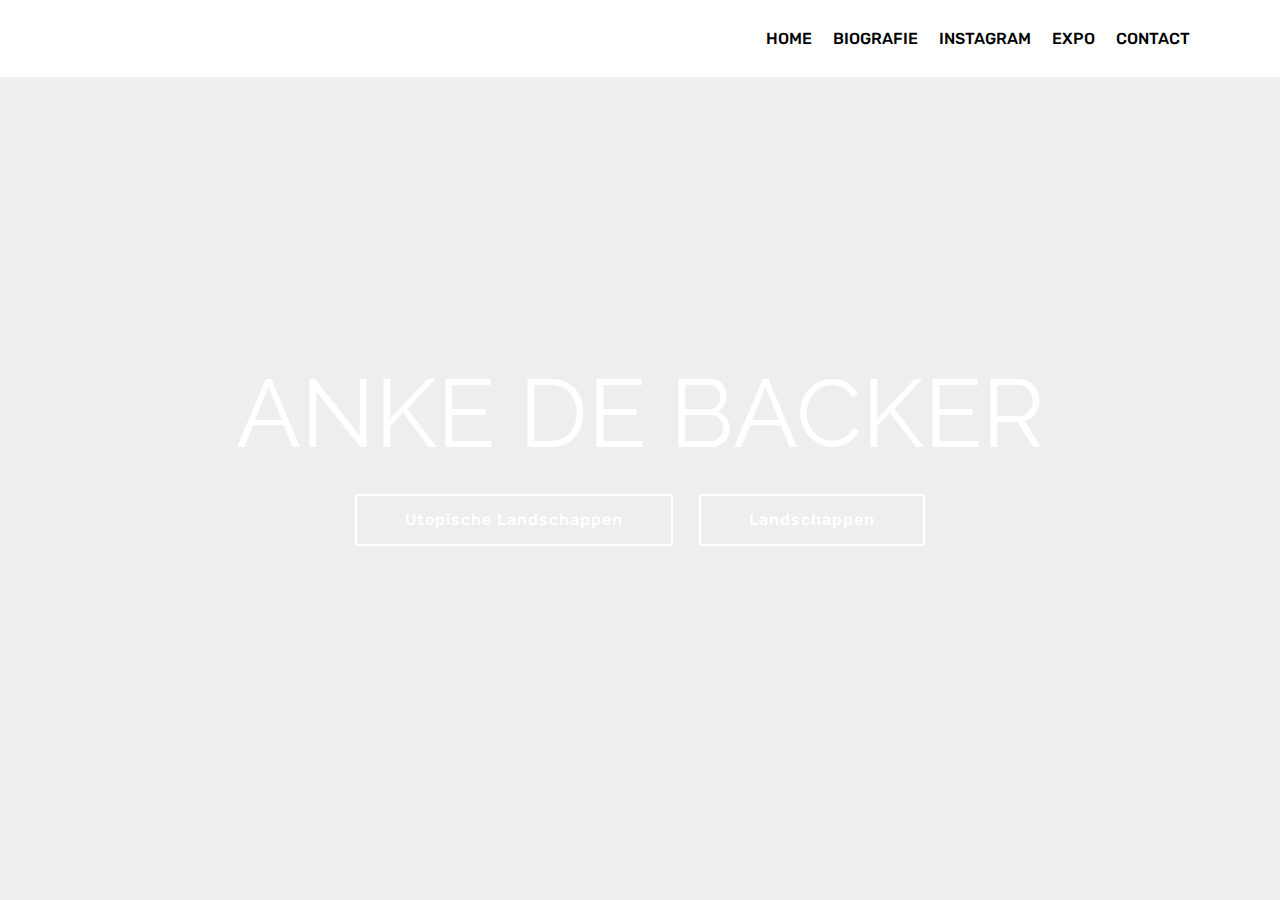
<file: index.html>
<!DOCTYPE html>
<html  >
<head>
  <!-- Site made with Mobirise Website Builder v4.9.7, https://mobirise.com -->
  <meta charset="UTF-8">
  <meta http-equiv="X-UA-Compatible" content="IE=edge">
  <meta name="generator" content="Mobirise v4.9.7, mobirise.com">
  <meta name="viewport" content="width=device-width, initial-scale=1, minimum-scale=1">
  <link rel="shortcut icon" href="assets/images/logo2.png" type="image/x-icon">
  <meta name="description" content="">
  
  <title>Home</title>
  <link rel="stylesheet" href="assets/web/assets/mobirise-icons/mobirise-icons.css">
  <link rel="stylesheet" href="assets/tether/tether.min.css">
  <link rel="stylesheet" href="assets/bootstrap/css/bootstrap.min.css">
  <link rel="stylesheet" href="assets/bootstrap/css/bootstrap-grid.min.css">
  <link rel="stylesheet" href="assets/bootstrap/css/bootstrap-reboot.min.css">
  <link rel="stylesheet" href="assets/dropdown/css/style.css">
  <link rel="stylesheet" href="assets/theme/css/style.css">
  <link rel="stylesheet" href="assets/mobirise/css/mbr-additional.css" type="text/css">
  
  
  
</head>
<body>
  <section class="menu cid-r7dL0N2SV4" once="menu" id="menu1-d">

    

    <nav class="navbar navbar-expand beta-menu navbar-dropdown align-items-center navbar-fixed-top navbar-toggleable-sm">
        <button class="navbar-toggler navbar-toggler-right" type="button" data-toggle="collapse" data-target="#navbarSupportedContent" aria-controls="navbarSupportedContent" aria-expanded="false" aria-label="Toggle navigation">
            <div class="hamburger">
                <span></span>
                <span></span>
                <span></span>
                <span></span>
            </div>
        </button>
        <div class="menu-logo">
            <div class="navbar-brand">
                
                
            </div>
        </div>
        <div class="collapse navbar-collapse" id="navbarSupportedContent">
            <ul class="navbar-nav nav-dropdown nav-right navbar-nav-top-padding" data-app-modern-menu="true"><li class="nav-item">
                    <a class="nav-link link text-black display-4" href="index.html">HOME</a>
                </li><li class="nav-item">
                    <a class="nav-link link text-black display-4" href="page3.html">BIOGRAFIE</a>
                </li><li class="nav-item"><a class="nav-link link text-black display-4" href="page5.html">INSTAGRAM</a></li><li class="nav-item"><a class="nav-link link text-black display-4" href="page7.html">EXPO</a></li><li class="nav-item"><a class="nav-link link text-black display-4" href="page4.html">CONTACT</a></li></ul>
            
        </div>
    </nav>
</section>

<section class="engine"><a href="https://mobirise.info/n">simple site templates</a></section><section class="header8 cid-r7dKYGfthW mbr-fullscreen" data-bg-video="https://www.youtube.com/embed/RB9sBv_3J9g?rel=0&amp;showinfo=0&amp;autoplay=0&amp;loop=0" id="header8-c">

    

    <div class="mbr-overlay" style="opacity: 0; background-color: rgb(0, 0, 0);">
    </div>

    <div class="container align-center">
        <div class="row justify-content-md-center">
            <div class="mbr-white col-md-10">
                <h1 class="mbr-section-title align-center py-2 mbr-bold mbr-fonts-style display-1"><span style="font-weight: normal;">
                        ANKE DE BACKER</span></h1>
                
                
                
                <div class="mbr-section-btn text-center"><a class="btn btn-md btn-white-outline display-4" href="page.html">Utopische Landschappen</a>  <a class="btn btn-md btn-white-outline display-4" href="page6.html">Landschappen</a></div>
            </div>
        </div>
    </div>
    
</section>


  <script src="assets/web/assets/jquery/jquery.min.js"></script>
  <script src="assets/popper/popper.min.js"></script>
  <script src="assets/tether/tether.min.js"></script>
  <script src="assets/bootstrap/js/bootstrap.min.js"></script>
  <script src="assets/smoothscroll/smooth-scroll.js"></script>
  <script src="assets/touchswipe/jquery.touch-swipe.min.js"></script>
  <script src="assets/playervimeo/vimeo_player.js"></script>
  <script src="assets/ytplayer/jquery.mb.ytplayer.min.js"></script>
  <script src="assets/vimeoplayer/jquery.mb.vimeo_player.js"></script>
  <script src="assets/dropdown/js/script.min.js"></script>
  <script src="assets/theme/js/script.js"></script>
  
  
</body>
</html>
</file>
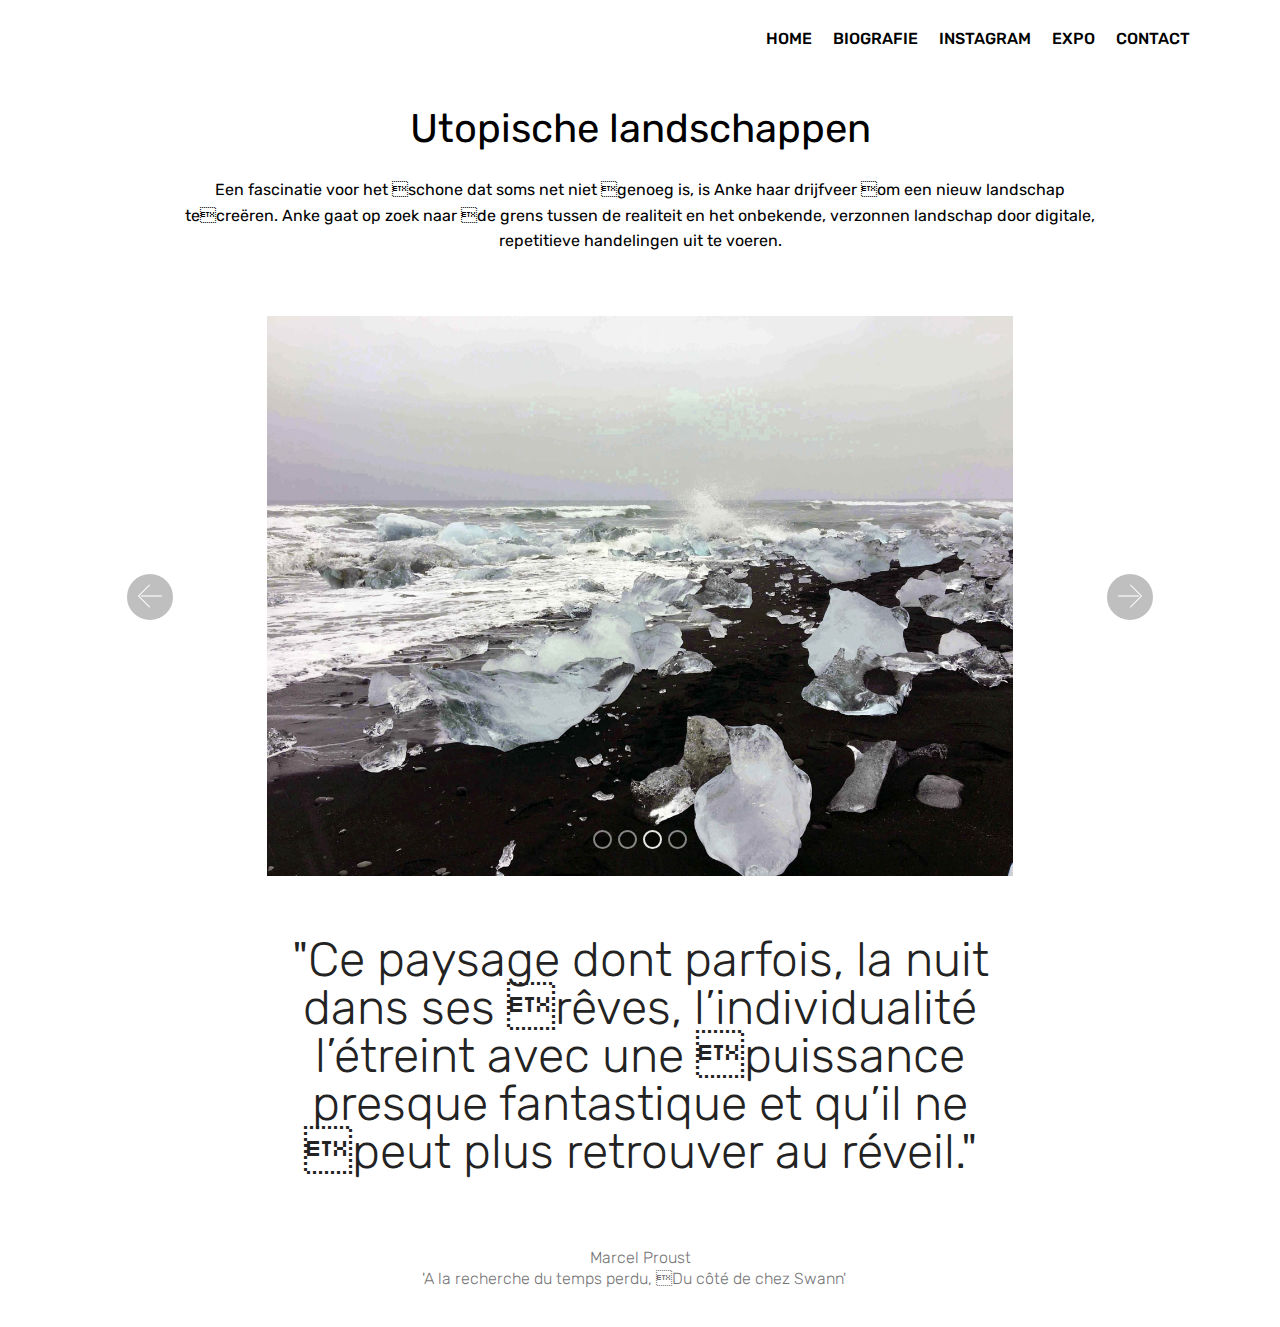
<file: page.html>
<!DOCTYPE html>
<html  >
<head>
  <!-- Site made with Mobirise Website Builder v4.9.7, https://mobirise.com -->
  <meta charset="UTF-8">
  <meta http-equiv="X-UA-Compatible" content="IE=edge">
  <meta name="generator" content="Mobirise v4.9.7, mobirise.com">
  <meta name="viewport" content="width=device-width, initial-scale=1, minimum-scale=1">
  <link rel="shortcut icon" href="assets/images/logo2.png" type="image/x-icon">
  <meta name="description" content="pixel foto's">
  
  <title>utopische landschappen</title>
  <link rel="stylesheet" href="assets/web/assets/mobirise-icons/mobirise-icons.css">
  <link rel="stylesheet" href="assets/tether/tether.min.css">
  <link rel="stylesheet" href="assets/bootstrap/css/bootstrap.min.css">
  <link rel="stylesheet" href="assets/bootstrap/css/bootstrap-grid.min.css">
  <link rel="stylesheet" href="assets/bootstrap/css/bootstrap-reboot.min.css">
  <link rel="stylesheet" href="assets/dropdown/css/style.css">
  <link rel="stylesheet" href="assets/theme/css/style.css">
  <link rel="stylesheet" href="assets/mobirise/css/mbr-additional.css" type="text/css">
  
  
  
</head>
<body>
  <section class="menu cid-r8wgUMLGff" once="menu" id="menu1-n">

    

    <nav class="navbar navbar-expand beta-menu navbar-dropdown align-items-center navbar-fixed-top navbar-toggleable-sm">
        <button class="navbar-toggler navbar-toggler-right" type="button" data-toggle="collapse" data-target="#navbarSupportedContent" aria-controls="navbarSupportedContent" aria-expanded="false" aria-label="Toggle navigation">
            <div class="hamburger">
                <span></span>
                <span></span>
                <span></span>
                <span></span>
            </div>
        </button>
        <div class="menu-logo">
            <div class="navbar-brand">
                
                
            </div>
        </div>
        <div class="collapse navbar-collapse" id="navbarSupportedContent">
            <ul class="navbar-nav nav-dropdown nav-right navbar-nav-top-padding" data-app-modern-menu="true"><li class="nav-item">
                    <a class="nav-link link text-black display-4" href="index.html">HOME</a>
                </li><li class="nav-item">
                    <a class="nav-link link text-black display-4" href="page3.html">BIOGRAFIE</a>
                </li><li class="nav-item"><a class="nav-link link text-black display-4" href="page5.html">INSTAGRAM</a></li><li class="nav-item"><a class="nav-link link text-black display-4" href="page7.html">EXPO</a></li><li class="nav-item"><a class="nav-link link text-black display-4" href="page4.html">CONTACT</a></li></ul>
            
        </div>
    </nav>
</section>

<section class="engine"><a href="https://mobirise.info/e">how to make your own website</a></section><section class="header1 cid-r7dJaX3gUi" id="header1-b">

    

    

    <div class="container">
        <div class="row justify-content-md-center">
            <div class="mbr-white col-md-10">
                <h1 class="mbr-section-title align-center mbr-bold pb-3 mbr-fonts-style display-5"><span style="font-weight: normal;">Utopische landschappen</span></h1>
                
                <p class="mbr-text align-center pb-3 mbr-fonts-style display-7">Een fascinatie voor het schone dat soms net niet genoeg is, is Anke haar drijfveer om een nieuw landschap tecreëren. 

Anke gaat op zoek naar de grens tussen de realiteit
en het onbekende, 
verzonnen landschap door 
digitale, repetitieve 
handelingen uit te voeren.<br></p>
                
            </div>
        </div>
    </div>

</section>

<section class="carousel slide cid-riqgNCmRHP" data-interval="false" id="slider2-11">

    
    <div class="container content-slider">
        <div class="content-slider-wrap">
            <div><div class="mbr-slider slide carousel" data-pause="true" data-keyboard="false" data-ride="carousel" data-interval="5000"><ol class="carousel-indicators"><li data-app-prevent-settings="" data-target="#slider2-11" data-slide-to="0"></li><li data-app-prevent-settings="" data-target="#slider2-11" data-slide-to="1"></li><li data-app-prevent-settings="" data-target="#slider2-11" class=" active" data-slide-to="2"></li><li data-app-prevent-settings="" data-target="#slider2-11" data-slide-to="3"></li></ol><div class="carousel-inner" role="listbox"><div class="carousel-item slider-fullscreen-image" data-bg-video-slide="false" style="background-image: url(assets/images/landschappen-3-van-6.jpg);"><div class="container container-slide"><div class="image_wrapper"><img src="assets/images/landschappen-3-van-6.jpg"><div class="carousel-caption justify-content-center"><div class="col-10 align-center"></div></div></div></div></div><div class="carousel-item slider-fullscreen-image" data-bg-video-slide="false" style="background-image: url(assets/images/landschappen-5-van-6.jpg);"><div class="container container-slide"><div class="image_wrapper"><img src="assets/images/landschappen-5-van-6.jpg"><div class="carousel-caption justify-content-center"><div class="col-10 align-center"></div></div></div></div></div><div class="carousel-item slider-fullscreen-image active" data-bg-video-slide="false" style="background-image: url(assets/images/landschappen-2-van-6.jpg);"><div class="container container-slide"><div class="image_wrapper"><img src="assets/images/landschappen-2-van-6.jpg"><div class="carousel-caption justify-content-center"><div class="col-10 align-center"></div></div></div></div></div><div class="carousel-item slider-fullscreen-image" data-bg-video-slide="false" style="background-image: url(assets/images/landschappen-1-van-6.jpg);"><div class="container container-slide"><div class="image_wrapper"><div class="mbr-overlay" style="opacity: 0;"></div><img src="assets/images/landschappen-1-van-6.jpg"><div class="carousel-caption justify-content-center"><div class="col-10 align-center"></div></div></div></div></div></div><a data-app-prevent-settings="" class="carousel-control carousel-control-prev" role="button" data-slide="prev" href="#slider2-11"><span aria-hidden="true" class="mbri-left mbr-iconfont"></span><span class="sr-only">Previous</span></a><a data-app-prevent-settings="" class="carousel-control carousel-control-next" role="button" data-slide="next" href="#slider2-11"><span aria-hidden="true" class="mbri-right mbr-iconfont"></span><span class="sr-only">Next</span></a></div></div> 
        </div>
    </div>
</section>

<section class="mbr-section content4 cid-riqi1bUiJd" id="content4-12">

    

    <div class="container">
        <div class="media-container-row">
            <div class="title col-12 col-md-8">
                <h2 class="align-center pb-3 mbr-fonts-style display-2">"Ce paysage dont parfois, la nuit dans ses rêves, l’individualité l’étreint avec une puissance presque fantastique et qu’il ne peut plus retrouver au réveil."<br><br></h2>
                <h3 class="mbr-section-subtitle align-center mbr-light mbr-fonts-style display-4">Marcel Proust<br> 'A la recherche du temps perdu, Du côté de chez Swann' &nbsp;&nbsp;</h3>
                
            </div>
        </div>
    </div>
</section>


  <script src="assets/web/assets/jquery/jquery.min.js"></script>
  <script src="assets/popper/popper.min.js"></script>
  <script src="assets/tether/tether.min.js"></script>
  <script src="assets/bootstrap/js/bootstrap.min.js"></script>
  <script src="assets/smoothscroll/smooth-scroll.js"></script>
  <script src="assets/ytplayer/jquery.mb.ytplayer.min.js"></script>
  <script src="assets/touchswipe/jquery.touch-swipe.min.js"></script>
  <script src="assets/dropdown/js/script.min.js"></script>
  <script src="assets/bootstrapcarouselswipe/bootstrap-carousel-swipe.js"></script>
  <script src="assets/vimeoplayer/jquery.mb.vimeo_player.js"></script>
  <script src="assets/theme/js/script.js"></script>
  <script src="assets/slidervideo/script.js"></script>
  
  
</body>
</html>
</file>
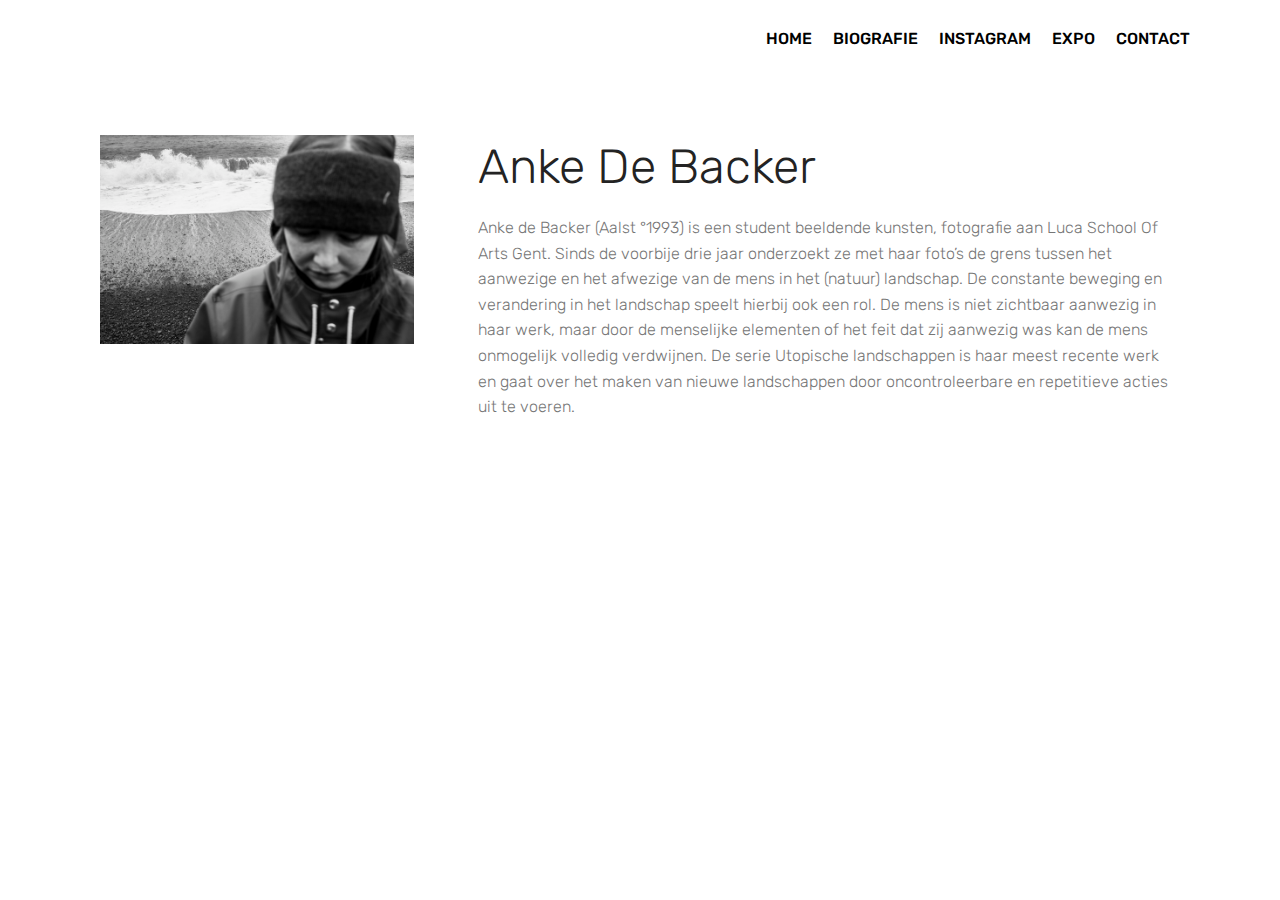
<file: page3.html>
<!DOCTYPE html>
<html  >
<head>
  <!-- Site made with Mobirise Website Builder v4.9.7, https://mobirise.com -->
  <meta charset="UTF-8">
  <meta http-equiv="X-UA-Compatible" content="IE=edge">
  <meta name="generator" content="Mobirise v4.9.7, mobirise.com">
  <meta name="viewport" content="width=device-width, initial-scale=1, minimum-scale=1">
  <link rel="shortcut icon" href="assets/images/logo2.png" type="image/x-icon">
  <meta name="description" content="Website Builder Description">
  
  <title>biografie</title>
  <link rel="stylesheet" href="assets/web/assets/mobirise-icons/mobirise-icons.css">
  <link rel="stylesheet" href="assets/tether/tether.min.css">
  <link rel="stylesheet" href="assets/bootstrap/css/bootstrap.min.css">
  <link rel="stylesheet" href="assets/bootstrap/css/bootstrap-grid.min.css">
  <link rel="stylesheet" href="assets/bootstrap/css/bootstrap-reboot.min.css">
  <link rel="stylesheet" href="assets/dropdown/css/style.css">
  <link rel="stylesheet" href="assets/theme/css/style.css">
  <link rel="stylesheet" href="assets/mobirise/css/mbr-additional.css" type="text/css">
  
  
  
</head>
<body>
  <section class="menu cid-r8wgXJpiSx" once="menu" id="menu1-o">

    

    <nav class="navbar navbar-expand beta-menu navbar-dropdown align-items-center navbar-fixed-top navbar-toggleable-sm">
        <button class="navbar-toggler navbar-toggler-right" type="button" data-toggle="collapse" data-target="#navbarSupportedContent" aria-controls="navbarSupportedContent" aria-expanded="false" aria-label="Toggle navigation">
            <div class="hamburger">
                <span></span>
                <span></span>
                <span></span>
                <span></span>
            </div>
        </button>
        <div class="menu-logo">
            <div class="navbar-brand">
                
                
            </div>
        </div>
        <div class="collapse navbar-collapse" id="navbarSupportedContent">
            <ul class="navbar-nav nav-dropdown nav-right navbar-nav-top-padding" data-app-modern-menu="true"><li class="nav-item">
                    <a class="nav-link link text-black display-4" href="index.html">HOME</a>
                </li><li class="nav-item">
                    <a class="nav-link link text-black display-4" href="page3.html">BIOGRAFIE</a>
                </li><li class="nav-item"><a class="nav-link link text-black display-4" href="page5.html">INSTAGRAM</a></li><li class="nav-item"><a class="nav-link link text-black display-4" href="page7.html">EXPO</a></li><li class="nav-item"><a class="nav-link link text-black display-4" href="page4.html">CONTACT</a></li></ul>
            
        </div>
    </nav>
</section>

<section class="engine"><a href="https://mobirise.info/i">free website creation software</a></section><section class="features11 cid-r7dQSt8qyp" id="features11-i">

    

    

    <div class="container">   
        <div class="col-md-12">
            <div class="media-container-row">
                <div class="mbr-figure" style="width: 35%;">
                    <img src="assets/images/1-110.jpg" alt="Mobirise" title="">
                </div>
                <div class=" align-left aside-content">
                    <h2 class="mbr-title pt-2 mbr-fonts-style display-2">Anke De Backer</h2>
                    <div class="mbr-section-text">
                        <p class="mbr-text mb-5 pt-3 mbr-light mbr-fonts-style display-7">
                        Anke de Backer (Aalst °1993) is een student beeldende kunsten, fotografie aan Luca School Of Arts Gent. Sinds de voorbije drie jaar onderzoekt ze met haar foto’s de grens tussen het aanwezige en het afwezige van de mens in het (natuur) landschap. De constante beweging en verandering in het landschap speelt hierbij ook een rol. De mens is niet zichtbaar aanwezig in haar werk, maar door de menselijke elementen of het feit dat zij aanwezig was kan de mens onmogelijk volledig verdwijnen.  De serie Utopische landschappen is haar meest recente werk en gaat over het maken van nieuwe landschappen door oncontroleerbare en repetitieve acties uit te voeren.</p>
                    </div>

                    
                </div>
            </div>
        </div> 
    </div>          
</section>


  <script src="assets/web/assets/jquery/jquery.min.js"></script>
  <script src="assets/popper/popper.min.js"></script>
  <script src="assets/tether/tether.min.js"></script>
  <script src="assets/bootstrap/js/bootstrap.min.js"></script>
  <script src="assets/smoothscroll/smooth-scroll.js"></script>
  <script src="assets/dropdown/js/script.min.js"></script>
  <script src="assets/touchswipe/jquery.touch-swipe.min.js"></script>
  <script src="assets/theme/js/script.js"></script>
  
  
</body>
</html>
</file>
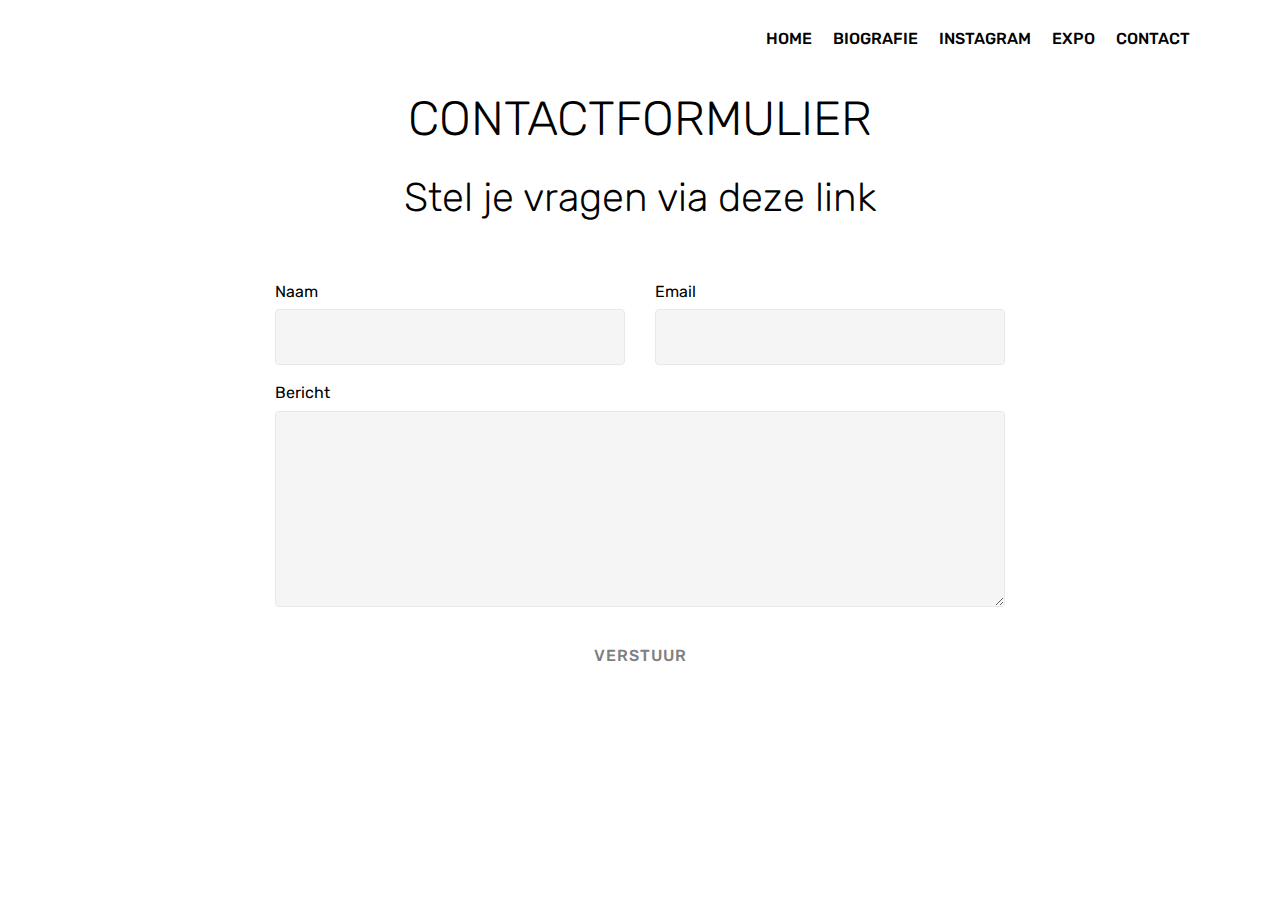
<file: page4.html>
<!DOCTYPE html>
<html  >
<head>
  <!-- Site made with Mobirise Website Builder v4.9.7, https://mobirise.com -->
  <meta charset="UTF-8">
  <meta http-equiv="X-UA-Compatible" content="IE=edge">
  <meta name="generator" content="Mobirise v4.9.7, mobirise.com">
  <meta name="viewport" content="width=device-width, initial-scale=1, minimum-scale=1">
  <link rel="shortcut icon" href="assets/images/logo2.png" type="image/x-icon">
  <meta name="description" content="Web Page Maker Description">
  
  <title>CONTACT</title>
  <link rel="stylesheet" href="assets/web/assets/mobirise-icons/mobirise-icons.css">
  <link rel="stylesheet" href="assets/tether/tether.min.css">
  <link rel="stylesheet" href="assets/bootstrap/css/bootstrap.min.css">
  <link rel="stylesheet" href="assets/bootstrap/css/bootstrap-grid.min.css">
  <link rel="stylesheet" href="assets/bootstrap/css/bootstrap-reboot.min.css">
  <link rel="stylesheet" href="assets/dropdown/css/style.css">
  <link rel="stylesheet" href="assets/theme/css/style.css">
  <link rel="stylesheet" href="assets/mobirise/css/mbr-additional.css" type="text/css">
  
  
  
</head>
<body>
  <section class="menu cid-r7dL0N2SV4" once="menu" id="menu1-e">

    

    <nav class="navbar navbar-expand beta-menu navbar-dropdown align-items-center navbar-fixed-top navbar-toggleable-sm">
        <button class="navbar-toggler navbar-toggler-right" type="button" data-toggle="collapse" data-target="#navbarSupportedContent" aria-controls="navbarSupportedContent" aria-expanded="false" aria-label="Toggle navigation">
            <div class="hamburger">
                <span></span>
                <span></span>
                <span></span>
                <span></span>
            </div>
        </button>
        <div class="menu-logo">
            <div class="navbar-brand">
                
                
            </div>
        </div>
        <div class="collapse navbar-collapse" id="navbarSupportedContent">
            <ul class="navbar-nav nav-dropdown nav-right navbar-nav-top-padding" data-app-modern-menu="true"><li class="nav-item">
                    <a class="nav-link link text-black display-4" href="index.html">HOME</a>
                </li><li class="nav-item">
                    <a class="nav-link link text-black display-4" href="page3.html">BIOGRAFIE</a>
                </li><li class="nav-item"><a class="nav-link link text-black display-4" href="page5.html">INSTAGRAM</a></li><li class="nav-item"><a class="nav-link link text-black display-4" href="page7.html">EXPO</a></li><li class="nav-item"><a class="nav-link link text-black display-4" href="page4.html">CONTACT</a></li></ul>
            
        </div>
    </nav>
</section>

<section class="engine"><a href="https://mobirise.info/s">bootstrap themes</a></section><section class="mbr-section form1 cid-r7dOeHgq0d" id="form1-f">

    

    
    <div class="container">
        <div class="row justify-content-center">
            <div class="title col-12 col-lg-8">
                <h2 class="mbr-section-title align-center pb-3 mbr-fonts-style display-2">
                    CONTACTFORMULIER
                </h2>
                <h3 class="mbr-section-subtitle align-center mbr-light pb-3 mbr-fonts-style display-5">Stel je vragen via deze link</h3>
            </div>
        </div>
    </div>
    <div class="container">
        <div class="row justify-content-center">
            <div class="media-container-column col-lg-8" data-form-type="formoid">
                    <div data-form-alert="" hidden=""></div>
            
                    <form class="mbr-form" action="https://mobirise.com/" method="post" data-form-title="Mobirise Form"><input type="hidden" name="email" data-form-email="true" value="hCvsoyLKdw32a5RyqRgGsw6OXpRQ3fQQuR8QwtYK+lADOCazKhqFE/m1q+HTkx2+RQRlw8P4F0Dw0sl8tThCxxOBLwWZvjP0cerX7t1LMPY/5D7J7JPKd8Bib5rkqgkO">
                        <div class="row row-sm-offset">
                            <div class="col-md-4 multi-horizontal" data-for="name">
                                <div class="form-group">
                                    <label class="form-control-label mbr-fonts-style display-7" for="name-form1-f">Naam</label>
                                    <input type="text" class="form-control" name="name" data-form-field="Name" required="" id="name-form1-f">
                                </div>
                            </div>
                            <div class="col-md-4 multi-horizontal" data-for="email">
                                <div class="form-group">
                                    <label class="form-control-label mbr-fonts-style display-7" for="email-form1-f">Email</label>
                                    <input type="email" class="form-control" name="email" data-form-field="Email" required="" id="email-form1-f">
                                </div>
                            </div>
                            
                        </div>
                        <div class="form-group" data-for="message">
                            <label class="form-control-label mbr-fonts-style display-7" for="message-form1-f">Bericht</label>
                            <textarea type="text" class="form-control" name="message" rows="7" data-form-field="Message" id="message-form1-f"></textarea>
                        </div>
            
                        <span class="input-group-btn"><button href="" type="submit" class="btn btn-form btn-white display-4">VERSTUUR</button></span>
                    </form>
            </div>
        </div>
    </div>
</section>


  <script src="assets/web/assets/jquery/jquery.min.js"></script>
  <script src="assets/popper/popper.min.js"></script>
  <script src="assets/tether/tether.min.js"></script>
  <script src="assets/bootstrap/js/bootstrap.min.js"></script>
  <script src="assets/smoothscroll/smooth-scroll.js"></script>
  <script src="assets/dropdown/js/script.min.js"></script>
  <script src="assets/touchswipe/jquery.touch-swipe.min.js"></script>
  <script src="assets/theme/js/script.js"></script>
  <script src="assets/formoid/formoid.min.js"></script>
  
  
</body>
</html>
</file>
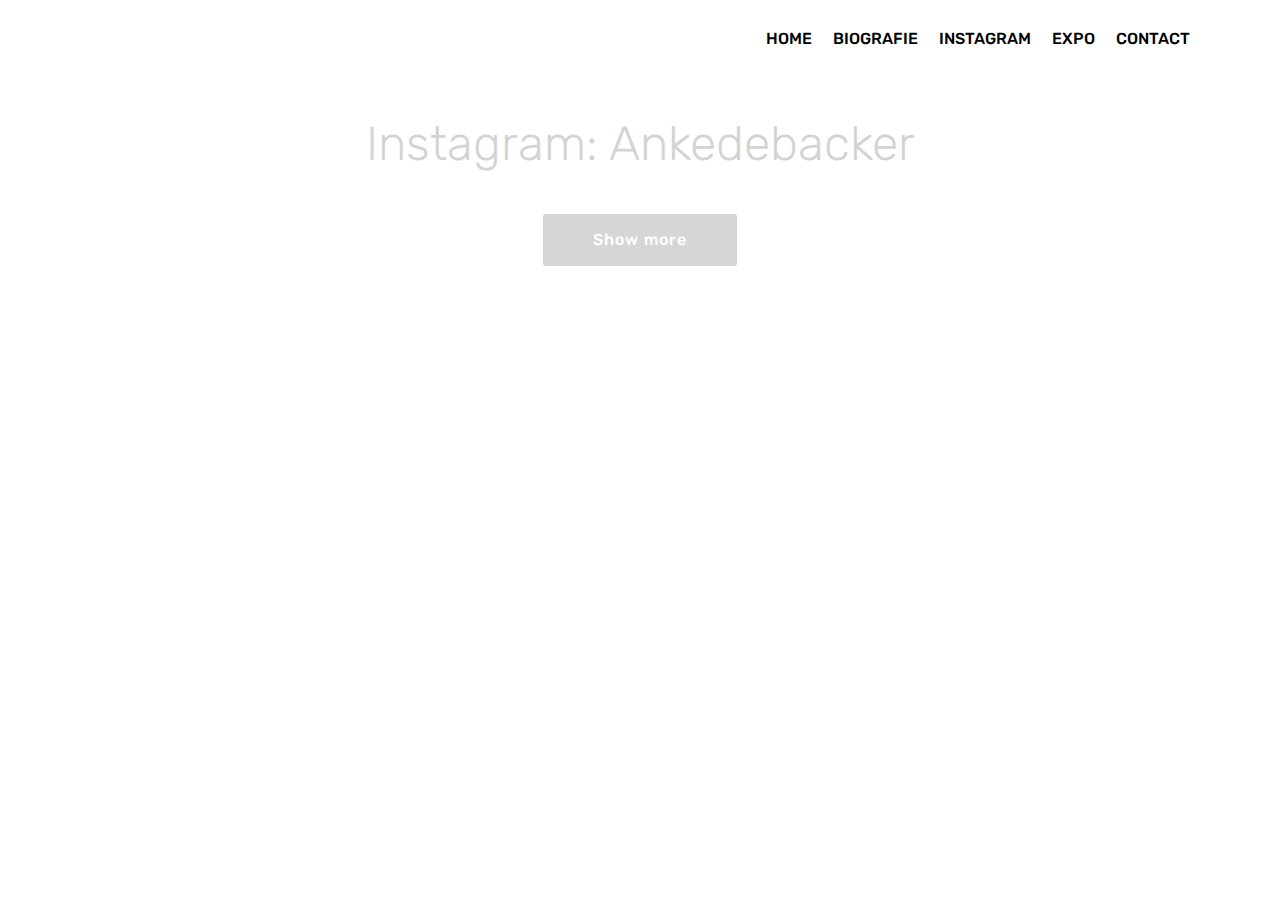
<file: page5.html>
<!DOCTYPE html>
<html  >
<head>
  <!-- Site made with Mobirise Website Builder v4.9.7, https://mobirise.com -->
  <meta charset="UTF-8">
  <meta http-equiv="X-UA-Compatible" content="IE=edge">
  <meta name="generator" content="Mobirise v4.9.7, mobirise.com">
  <meta name="viewport" content="width=device-width, initial-scale=1, minimum-scale=1">
  <link rel="shortcut icon" href="assets/images/logo2.png" type="image/x-icon">
  <meta name="description" content="Website Creator Description">
  
  <title>instagram </title>
  <link rel="stylesheet" href="assets/web/assets/mobirise-icons/mobirise-icons.css">
  <link rel="stylesheet" href="assets/tether/tether.min.css">
  <link rel="stylesheet" href="assets/bootstrap/css/bootstrap.min.css">
  <link rel="stylesheet" href="assets/bootstrap/css/bootstrap-grid.min.css">
  <link rel="stylesheet" href="assets/bootstrap/css/bootstrap-reboot.min.css">
  <link rel="stylesheet" href="assets/dropdown/css/style.css">
  <link rel="stylesheet" href="assets/style.css">
  <link rel="stylesheet" href="assets/slick.css">
  <link rel="stylesheet" href="assets/theme/css/style.css">
  <link rel="stylesheet" href="assets/mobirise/css/mbr-additional.css" type="text/css">
  
  
  
</head>
<body>
  <section class="menu cid-r8wgXJpiSx" once="menu" id="menu1-p">

    

    <nav class="navbar navbar-expand beta-menu navbar-dropdown align-items-center navbar-fixed-top navbar-toggleable-sm">
        <button class="navbar-toggler navbar-toggler-right" type="button" data-toggle="collapse" data-target="#navbarSupportedContent" aria-controls="navbarSupportedContent" aria-expanded="false" aria-label="Toggle navigation">
            <div class="hamburger">
                <span></span>
                <span></span>
                <span></span>
                <span></span>
            </div>
        </button>
        <div class="menu-logo">
            <div class="navbar-brand">
                
                
            </div>
        </div>
        <div class="collapse navbar-collapse" id="navbarSupportedContent">
            <ul class="navbar-nav nav-dropdown nav-right navbar-nav-top-padding" data-app-modern-menu="true"><li class="nav-item">
                    <a class="nav-link link text-black display-4" href="index.html">HOME</a>
                </li><li class="nav-item">
                    <a class="nav-link link text-black display-4" href="page3.html">BIOGRAFIE</a>
                </li><li class="nav-item"><a class="nav-link link text-black display-4" href="page5.html">INSTAGRAM</a></li><li class="nav-item"><a class="nav-link link text-black display-4" href="page7.html">EXPO</a></li><li class="nav-item"><a class="nav-link link text-black display-4" href="page4.html">CONTACT</a></li></ul>
            
        </div>
    </nav>
</section>

<section class="engine"><a href="https://mobirise.info/v">free html templates</a></section><section class="mbr-instagram-feed" data-rows="6" data-per-row-slider="" data-spacing="10" data-full-width="" data-token="196794413.727bfe1.a9ccc50d23c14d98b4d94003ae3c44c7" data-per-row-grid="3" id="instagram-feed-block-q" data-rv-view="8" style="background-color: rgb(255, 255, 255); padding-top: 120px; padding-bottom: 40px;">
    
    <div class="container container_toggle">
        <div class="row">
            <div class="col">
                <div class="inst">
                    <h1 class="inst__title align-center mbr-fonts-style display-2">Instagram: Ankedebacker</h1>
                    <div class="inst__content"></div>
                    <div class="inst__more mbr-section-btn align-center" buttons="0"><a class="btn btn-md display-4 btn-black" href="#" data-max-id="1786467829910877865_196794413">Show more</a></div>
                </div>
            </div>
        </div>
    </div>
</section>


  <script src="assets/web/assets/jquery/jquery.min.js"></script>
  <script src="assets/popper/popper.min.js"></script>
  <script src="assets/tether/tether.min.js"></script>
  <script src="assets/bootstrap/js/bootstrap.min.js"></script>
  <script src="assets/smoothscroll/smooth-scroll.js"></script>
  <script src="assets/dropdown/js/script.min.js"></script>
  <script src="assets/touchswipe/jquery.touch-swipe.min.js"></script>
  <script src="assets/index.js"></script>
  <script src="assets/slick.min.js"></script>
  <script src="assets/theme/js/script.js"></script>
  
  
</body>
</html>
</file>
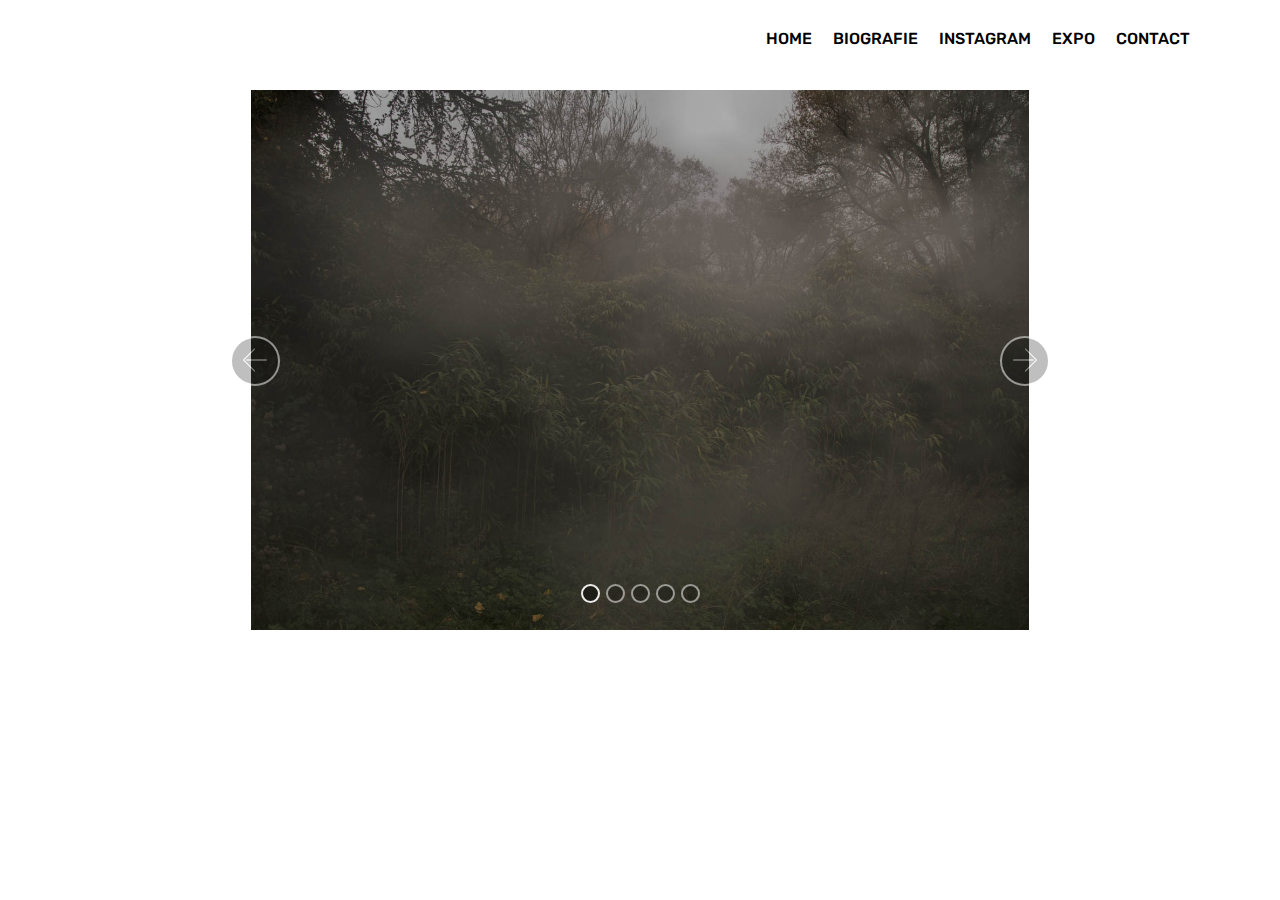
<file: page6.html>
<!DOCTYPE html>
<html  >
<head>
  <!-- Site made with Mobirise Website Builder v4.9.7, https://mobirise.com -->
  <meta charset="UTF-8">
  <meta http-equiv="X-UA-Compatible" content="IE=edge">
  <meta name="generator" content="Mobirise v4.9.7, mobirise.com">
  <meta name="viewport" content="width=device-width, initial-scale=1, minimum-scale=1">
  <link rel="shortcut icon" href="assets/images/logo2.png" type="image/x-icon">
  <meta name="description" content="Website Generator Description">
  
  <title>landschappen</title>
  <link rel="stylesheet" href="assets/web/assets/mobirise-icons/mobirise-icons.css">
  <link rel="stylesheet" href="assets/tether/tether.min.css">
  <link rel="stylesheet" href="assets/bootstrap/css/bootstrap.min.css">
  <link rel="stylesheet" href="assets/bootstrap/css/bootstrap-grid.min.css">
  <link rel="stylesheet" href="assets/bootstrap/css/bootstrap-reboot.min.css">
  <link rel="stylesheet" href="assets/dropdown/css/style.css">
  <link rel="stylesheet" href="assets/theme/css/style.css">
  <link rel="stylesheet" href="assets/mobirise/css/mbr-additional.css" type="text/css">
  
  
  
</head>
<body>
  <section class="menu cid-r8Eh6i9kH9" once="menu" id="menu1-w">

    

    <nav class="navbar navbar-expand beta-menu navbar-dropdown align-items-center navbar-fixed-top navbar-toggleable-sm">
        <button class="navbar-toggler navbar-toggler-right" type="button" data-toggle="collapse" data-target="#navbarSupportedContent" aria-controls="navbarSupportedContent" aria-expanded="false" aria-label="Toggle navigation">
            <div class="hamburger">
                <span></span>
                <span></span>
                <span></span>
                <span></span>
            </div>
        </button>
        <div class="menu-logo">
            <div class="navbar-brand">
                
                
            </div>
        </div>
        <div class="collapse navbar-collapse" id="navbarSupportedContent">
            <ul class="navbar-nav nav-dropdown nav-right navbar-nav-top-padding" data-app-modern-menu="true"><li class="nav-item">
                    <a class="nav-link link text-black display-4" href="index.html">HOME</a>
                </li><li class="nav-item">
                    <a class="nav-link link text-black display-4" href="page3.html">BIOGRAFIE</a>
                </li><li class="nav-item"><a class="nav-link link text-black display-4" href="page5.html">INSTAGRAM</a></li><li class="nav-item"><a class="nav-link link text-black display-4" href="page7.html">EXPO</a></li><li class="nav-item"><a class="nav-link link text-black display-4" href="page4.html">CONTACT</a></li></ul>
            
        </div>
    </nav>
</section>

<section class="engine"><a href="https://mobirise.info/a">online website builder</a></section><section class="carousel slide cid-rl3ZjBpeIM" data-interval="false" id="slider2-15">

    
    <div class="container content-slider">
        <div class="content-slider-wrap">
            <div><div class="mbr-slider slide carousel" data-pause="true" data-keyboard="false" data-ride="false" data-interval="false"><ol class="carousel-indicators"><li data-app-prevent-settings="" data-target="#slider2-15" class=" active" data-slide-to="0"></li><li data-app-prevent-settings="" data-target="#slider2-15" data-slide-to="1"></li><li data-app-prevent-settings="" data-target="#slider2-15" data-slide-to="2"></li><li data-app-prevent-settings="" data-target="#slider2-15" data-slide-to="3"></li><li data-app-prevent-settings="" data-target="#slider2-15" data-slide-to="4"></li></ol><div class="carousel-inner" role="listbox"><div class="carousel-item slider-fullscreen-image active" data-bg-video-slide="false" style="background-image: url(assets/images/landschappen-1-van-11.jpg);"><div class="container container-slide"><div class="image_wrapper"><img src="assets/images/landschappen-1-van-11.jpg"><div class="carousel-caption justify-content-center"><div class="col-10 align-center"></div></div></div></div></div><div class="carousel-item slider-fullscreen-image" data-bg-video-slide="false" style="background-image: url(assets/images/landschappen-7-van-11-1500x1000.jpg);"><div class="container container-slide"><div class="image_wrapper"><img src="assets/images/landschappen-7-van-11-1500x1000.jpg"><div class="carousel-caption justify-content-center"><div class="col-10 align-center"></div></div></div></div></div><div class="carousel-item slider-fullscreen-image" data-bg-video-slide="false" style="background-image: url(assets/images/landschappen-11-van-11-1500x1000.jpg);"><div class="container container-slide"><div class="image_wrapper"><img src="assets/images/landschappen-11-van-11-1500x1000.jpg"><div class="carousel-caption justify-content-center"><div class="col-10 align-center"></div></div></div></div></div><div class="carousel-item slider-fullscreen-image" data-bg-video-slide="false" style="background-image: url(assets/images/landschappen-10-van-11-1500x1000.jpg);"><div class="container container-slide"><div class="image_wrapper"><img src="assets/images/landschappen-10-van-11-1500x1000.jpg"><div class="carousel-caption justify-content-center"><div class="col-10 align-center"></div></div></div></div></div><div class="carousel-item slider-fullscreen-image" data-bg-video-slide="false" style="background-image: url(assets/images/landschappen-9-van-11-1500x1000.jpg);"><div class="container container-slide"><div class="image_wrapper"><img src="assets/images/landschappen-9-van-11-1500x1000.jpg"><div class="carousel-caption justify-content-center"><div class="col-10 align-center"></div></div></div></div></div></div><a data-app-prevent-settings="" class="carousel-control carousel-control-prev" role="button" data-slide="prev" href="#slider2-15"><span aria-hidden="true" class="mbri-left mbr-iconfont"></span><span class="sr-only">Previous</span></a><a data-app-prevent-settings="" class="carousel-control carousel-control-next" role="button" data-slide="next" href="#slider2-15"><span aria-hidden="true" class="mbri-right mbr-iconfont"></span><span class="sr-only">Next</span></a></div></div> 
        </div>
    </div>
</section>


  <script src="assets/web/assets/jquery/jquery.min.js"></script>
  <script src="assets/popper/popper.min.js"></script>
  <script src="assets/tether/tether.min.js"></script>
  <script src="assets/bootstrap/js/bootstrap.min.js"></script>
  <script src="assets/smoothscroll/smooth-scroll.js"></script>
  <script src="assets/dropdown/js/script.min.js"></script>
  <script src="assets/bootstrapcarouselswipe/bootstrap-carousel-swipe.js"></script>
  <script src="assets/ytplayer/jquery.mb.ytplayer.min.js"></script>
  <script src="assets/vimeoplayer/jquery.mb.vimeo_player.js"></script>
  <script src="assets/touchswipe/jquery.touch-swipe.min.js"></script>
  <script src="assets/theme/js/script.js"></script>
  <script src="assets/slidervideo/script.js"></script>
  
  
</body>
</html>
</file>
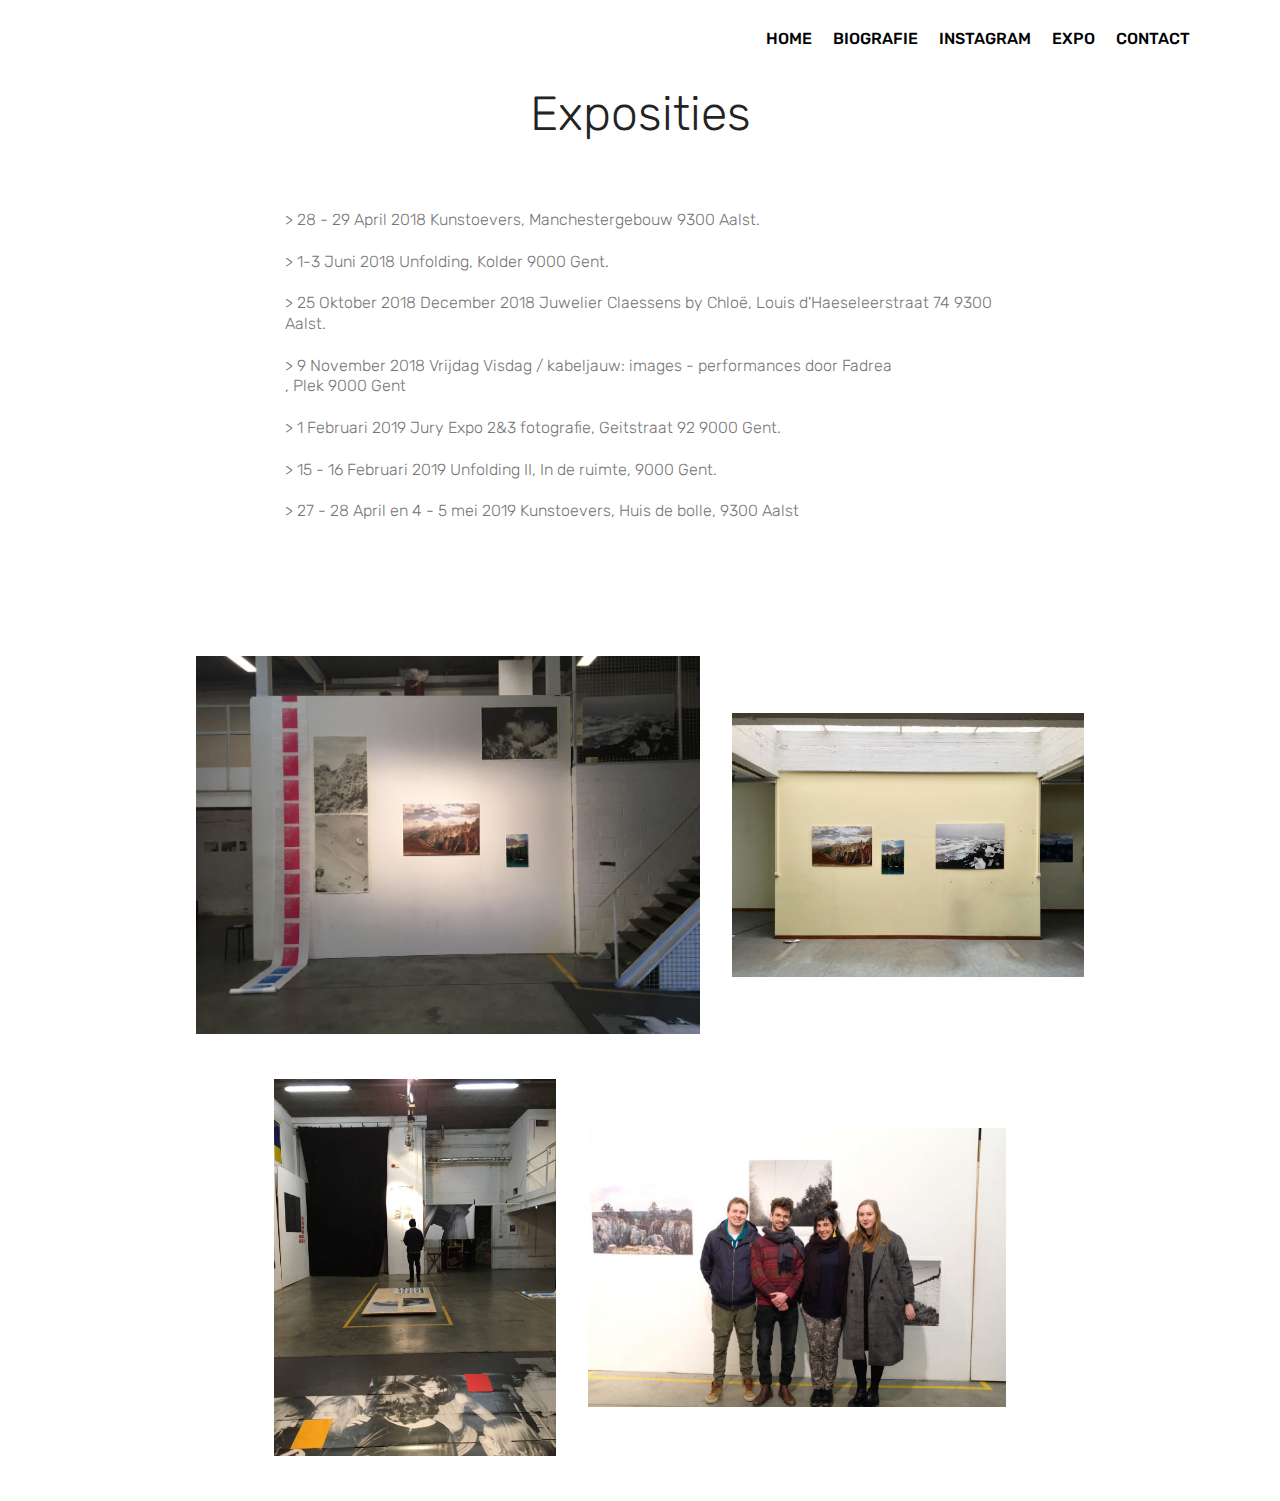
<file: page7.html>
<!DOCTYPE html>
<html  >
<head>
  <!-- Site made with Mobirise Website Builder v4.9.7, https://mobirise.com -->
  <meta charset="UTF-8">
  <meta http-equiv="X-UA-Compatible" content="IE=edge">
  <meta name="generator" content="Mobirise v4.9.7, mobirise.com">
  <meta name="viewport" content="width=device-width, initial-scale=1, minimum-scale=1">
  <link rel="shortcut icon" href="assets/images/logo2.png" type="image/x-icon">
  <meta name="description" content="Site Creator Description">
  
  <title>expo's</title>
  <link rel="stylesheet" href="assets/web/assets/mobirise-icons/mobirise-icons.css">
  <link rel="stylesheet" href="assets/tether/tether.min.css">
  <link rel="stylesheet" href="assets/bootstrap/css/bootstrap.min.css">
  <link rel="stylesheet" href="assets/bootstrap/css/bootstrap-grid.min.css">
  <link rel="stylesheet" href="assets/bootstrap/css/bootstrap-reboot.min.css">
  <link rel="stylesheet" href="assets/dropdown/css/style.css">
  <link rel="stylesheet" href="assets/theme/css/style.css">
  <link rel="stylesheet" href="assets/mobirise/css/mbr-additional.css" type="text/css">
  
  
  
</head>
<body>
  <section class="menu cid-r8wgXJpiSx" once="menu" id="menu1-16">

    

    <nav class="navbar navbar-expand beta-menu navbar-dropdown align-items-center navbar-fixed-top navbar-toggleable-sm">
        <button class="navbar-toggler navbar-toggler-right" type="button" data-toggle="collapse" data-target="#navbarSupportedContent" aria-controls="navbarSupportedContent" aria-expanded="false" aria-label="Toggle navigation">
            <div class="hamburger">
                <span></span>
                <span></span>
                <span></span>
                <span></span>
            </div>
        </button>
        <div class="menu-logo">
            <div class="navbar-brand">
                
                
            </div>
        </div>
        <div class="collapse navbar-collapse" id="navbarSupportedContent">
            <ul class="navbar-nav nav-dropdown nav-right navbar-nav-top-padding" data-app-modern-menu="true"><li class="nav-item">
                    <a class="nav-link link text-black display-4" href="index.html">HOME</a>
                </li><li class="nav-item">
                    <a class="nav-link link text-black display-4" href="page3.html">BIOGRAFIE</a>
                </li><li class="nav-item"><a class="nav-link link text-black display-4" href="page5.html">INSTAGRAM</a></li><li class="nav-item"><a class="nav-link link text-black display-4" href="page7.html">EXPO</a></li><li class="nav-item"><a class="nav-link link text-black display-4" href="page4.html">CONTACT</a></li></ul>
            
        </div>
    </nav>
</section>

<section class="engine"><a href="https://mobirise.info/e">how to make your own site for free</a></section><section class="mbr-section content4 cid-rrH6G3Bh5Q" id="content4-17">

    

    <div class="container">
        <div class="media-container-row">
            <div class="title col-12 col-md-8">
                <h2 class="align-center pb-3 mbr-fonts-style display-2">Exposities<br><br></h2>
                <h3 class="mbr-section-subtitle align-center mbr-light mbr-fonts-style display-7">&gt;  28 - 29 April 2018 Kunstoevers, Manchestergebouw 9300 Aalst. <br><br>&gt;  1-3 Juni 2018 Unfolding, Kolder 9000 Gent.&nbsp;<div><br></div><div>&gt;  25 Oktober 2018 December 2018 Juwelier Claessens by Chloë, Louis d'Haeseleerstraat 74 9300 Aalst.&nbsp;</div><div><br></div><div>&gt;  9 November 2018 Vrijdag Visdag / kabeljauw: images - performances door Fadrea&nbsp;</div><div>, Plek 9000 Gent&nbsp;</div><div><br></div><div>&gt;  1 Februari 2019 Jury Expo 2&amp;3 fotografie, Geitstraat 92 9000 Gent.&nbsp;</div><div><br></div><div>&gt;  15 - 16 Februari 2019 Unfolding II, In de ruimte, 9000 Gent. &nbsp;</div><div><br></div><div>&gt; 27 - 28 April en 4 - 5 mei 2019 Kunstoevers, Huis de bolle, 9300 Aalst</div><div><br></div></h3>
                
            </div>
        </div>
    </div>
</section>

<section class="cid-rrH6TZdNfI" id="image4-18">
    <!-- Block parameters controls (Blue "Gear" panel) -->
    
    <!-- End block parameters -->
    <div class="container images-container">
            <div class="media-container-row" style="width: 80%;">
                <div class="img-item item1" style="width: 147%;">
                    <img src="assets/images/61049951-832162433825496-8529369935309176832-n-1086x815.jpg" alt="" title="">
                    
                </div>
                <div class="img-item">
                    <img src="assets/images/61149536-1135637159976258-8381513654624845824-n-626x469.jpg" alt="" title="">
                    
                </div>
            </div>
    </div>
</section>

<section class="cid-rrH8ssJjcE" id="image4-19">
    <!-- Block parameters controls (Blue "Gear" panel) -->
    
    <!-- End block parameters -->
    <div class="container images-container">
            <div class="media-container-row" style="width: 66%;">
                <div class="img-item item1" style="width: 72%;">
                    <img src="assets/images/52486514-1029698800547762-6579595301370200064-n-1086x1448.jpg" alt="" title="">
                    
                </div>
                <div class="img-item">
                    <img src="assets/images/52326991-300374164003723-8666297912227004416-n-626x417.jpg" alt="" title="">
                    
                </div>
            </div>
    </div>
</section>


  <script src="assets/web/assets/jquery/jquery.min.js"></script>
  <script src="assets/popper/popper.min.js"></script>
  <script src="assets/tether/tether.min.js"></script>
  <script src="assets/bootstrap/js/bootstrap.min.js"></script>
  <script src="assets/smoothscroll/smooth-scroll.js"></script>
  <script src="assets/dropdown/js/script.min.js"></script>
  <script src="assets/touchswipe/jquery.touch-swipe.min.js"></script>
  <script src="assets/theme/js/script.js"></script>
  
  
</body>
</html>
</file>
<file: assets/web/assets/mobirise-icons/mobirise-icons.css>
@font-face {
  font-family: 'MobiriseIcons';
  src:  url('mobirise-icons.eot?spat4u');
  src:  url('mobirise-icons.eot?spat4u#iefix') format('embedded-opentype'),
    url('mobirise-icons.ttf?spat4u') format('truetype'),
    url('mobirise-icons.woff?spat4u') format('woff'),
    url('mobirise-icons.svg?spat4u#MobiriseIcons') format('svg');
  font-weight: normal;
  font-style: normal;
}

[class^="mbri-"], [class*=" mbri-"] {
  /* use !important to prevent issues with browser extensions that change fonts */
  font-family: MobiriseIcons !important;
  speak: none;
  font-style: normal;
  font-weight: normal;
  font-variant: normal;
  text-transform: none;
  line-height: 1;

  /* Better Font Rendering =========== */
  -webkit-font-smoothing: antialiased;
  -moz-osx-font-smoothing: grayscale;
}

.mbri-add-submenu:before {
  content: "\e900";
}
.mbri-alert:before {
  content: "\e901";
}
.mbri-align-center:before {
  content: "\e902";
}
.mbri-align-justify:before {
  content: "\e903";
}
.mbri-align-left:before {
  content: "\e904";
}
.mbri-align-right:before {
  content: "\e905";
}
.mbri-android:before {
  content: "\e906";
}
.mbri-apple:before {
  content: "\e907";
}
.mbri-arrow-down:before {
  content: "\e908";
}
.mbri-arrow-next:before {
  content: "\e909";
}
.mbri-arrow-prev:before {
  content: "\e90a";
}
.mbri-arrow-up:before {
  content: "\e90b";
}
.mbri-bold:before {
  content: "\e90c";
}
.mbri-bookmark:before {
  content: "\e90d";
}
.mbri-bootstrap:before {
  content: "\e90e";
}
.mbri-briefcase:before {
  content: "\e90f";
}
.mbri-browse:before {
  content: "\e910";
}
.mbri-bulleted-list:before {
  content: "\e911";
}
.mbri-calendar:before {
  content: "\e912";
}
.mbri-camera:before {
  content: "\e913";
}
.mbri-cart-add:before {
  content: "\e914";
}
.mbri-cart-full:before {
  content: "\e915";
}
.mbri-cash:before {
  content: "\e916";
}
.mbri-change-style:before {
  content: "\e917";
}
.mbri-chat:before {
  content: "\e918";
}
.mbri-clock:before {
  content: "\e919";
}
.mbri-close:before {
  content: "\e91a";
}
.mbri-cloud:before {
  content: "\e91b";
}
.mbri-code:before {
  content: "\e91c";
}
.mbri-contact-form:before {
  content: "\e91d";
}
.mbri-credit-card:before {
  content: "\e91e";
}
.mbri-cursor-click:before {
  content: "\e91f";
}
.mbri-cust-feedback:before {
  content: "\e920";
}
.mbri-database:before {
  content: "\e921";
}
.mbri-delivery:before {
  content: "\e922";
}
.mbri-desktop:before {
  content: "\e923";
}
.mbri-devices:before {
  content: "\e924";
}
.mbri-down:before {
  content: "\e925";
}
.mbri-download:before {
  content: "\e989";
}
.mbri-drag-n-drop:before {
  content: "\e927";
}
.mbri-drag-n-drop2:before {
  content: "\e928";
}
.mbri-edit:before {
  content: "\e929";
}
.mbri-edit2:before {
  content: "\e92a";
}
.mbri-error:before {
  content: "\e92b";
}
.mbri-extension:before {
  content: "\e92c";
}
.mbri-features:before {
  content: "\e92d";
}
.mbri-file:before {
  content: "\e92e";
}
.mbri-flag:before {
  content: "\e92f";
}
.mbri-folder:before {
  content: "\e930";
}
.mbri-gift:before {
  content: "\e931";
}
.mbri-github:before {
  content: "\e932";
}
.mbri-globe:before {
  content: "\e933";
}
.mbri-globe-2:before {
  content: "\e934";
}
.mbri-growing-chart:before {
  content: "\e935";
}
.mbri-hearth:before {
  content: "\e936";
}
.mbri-help:before {
  content: "\e937";
}
.mbri-home:before {
  content: "\e938";
}
.mbri-hot-cup:before {
  content: "\e939";
}
.mbri-idea:before {
  content: "\e93a";
}
.mbri-image-gallery:before {
  content: "\e93b";
}
.mbri-image-slider:before {
  content: "\e93c";
}
.mbri-info:before {
  content: "\e93d";
}
.mbri-italic:before {
  content: "\e93e";
}
.mbri-key:before {
  content: "\e93f";
}
.mbri-laptop:before {
  content: "\e940";
}
.mbri-layers:before {
  content: "\e941";
}
.mbri-left-right:before {
  content: "\e942";
}
.mbri-left:before {
  content: "\e943";
}
.mbri-letter:before {
  content: "\e944";
}
.mbri-like:before {
  content: "\e945";
}
.mbri-link:before {
  content: "\e946";
}
.mbri-lock:before {
  content: "\e947";
}
.mbri-login:before {
  content: "\e948";
}
.mbri-logout:before {
  content: "\e949";
}
.mbri-magic-stick:before {
  content: "\e94a";
}
.mbri-map-pin:before {
  content: "\e94b";
}
.mbri-menu:before {
  content: "\e94c";
}
.mbri-mobile:before {
  content: "\e94d";
}
.mbri-mobile2:before {
  content: "\e94e";
}
.mbri-mobirise:before {
  content: "\e94f";
}
.mbri-more-horizontal:before {
  content: "\e950";
}
.mbri-more-vertical:before {
  content: "\e951";
}
.mbri-music:before {
  content: "\e952";
}
.mbri-new-file:before {
  content: "\e953";
}
.mbri-numbered-list:before {
  content: "\e954";
}
.mbri-opened-folder:before {
  content: "\e955";
}
.mbri-pages:before {
  content: "\e956";
}
.mbri-paper-plane:before {
  content: "\e957";
}
.mbri-paperclip:before {
  content: "\e958";
}
.mbri-photo:before {
  content: "\e959";
}
.mbri-photos:before {
  content: "\e95a";
}
.mbri-pin:before {
  content: "\e95b";
}
.mbri-play:before {
  content: "\e95c";
}
.mbri-plus:before {
  content: "\e95d";
}
.mbri-preview:before {
  content: "\e95e";
}
.mbri-print:before {
  content: "\e95f";
}
.mbri-protect:before {
  content: "\e960";
}
.mbri-question:before {
  content: "\e961";
}
.mbri-quote-left:before {
  content: "\e962";
}
.mbri-quote-right:before {
  content: "\e963";
}
.mbri-refresh:before {
  content: "\e964";
}
.mbri-responsive:before {
  content: "\e965";
}
.mbri-right:before {
  content: "\e966";
}
.mbri-rocket:before {
  content: "\e967";
}
.mbri-sad-face:before {
  content: "\e968";
}
.mbri-sale:before {
  content: "\e969";
}
.mbri-save:before {
  content: "\e96a";
}
.mbri-search:before {
  content: "\e96b";
}
.mbri-setting:before {
  content: "\e96c";
}
.mbri-setting2:before {
  content: "\e96d";
}
.mbri-setting3:before {
  content: "\e96e";
}
.mbri-share:before {
  content: "\e96f";
}
.mbri-shopping-bag:before {
  content: "\e970";
}
.mbri-shopping-basket:before {
  content: "\e971";
}
.mbri-shopping-cart:before {
  content: "\e972";
}
.mbri-sites:before {
  content: "\e973";
}
.mbri-smile-face:before {
  content: "\e974";
}
.mbri-speed:before {
  content: "\e975";
}
.mbri-star:before {
  content: "\e976";
}
.mbri-success:before {
  content: "\e977";
}
.mbri-sun:before {
  content: "\e978";
}
.mbri-sun2:before {
  content: "\e979";
}
.mbri-tablet:before {
  content: "\e97a";
}
.mbri-tablet-vertical:before {
  content: "\e97b";
}
.mbri-target:before {
  content: "\e97c";
}
.mbri-timer:before {
  content: "\e97d";
}
.mbri-to-ftp:before {
  content: "\e97e";
}
.mbri-to-local-drive:before {
  content: "\e97f";
}
.mbri-touch-swipe:before {
  content: "\e980";
}
.mbri-touch:before {
  content: "\e981";
}
.mbri-trash:before {
  content: "\e982";
}
.mbri-underline:before {
  content: "\e983";
}
.mbri-unlink:before {
  content: "\e984";
}
.mbri-unlock:before {
  content: "\e985";
}
.mbri-up-down:before {
  content: "\e986";
}
.mbri-up:before {
  content: "\e987";
}
.mbri-update:before {
  content: "\e988";
}
.mbri-upload:before {
 content: "\e926"; 
}
.mbri-user:before {
  content: "\e98a";
}
.mbri-user2:before {
  content: "\e98b";
}
.mbri-users:before {
  content: "\e98c";
}
.mbri-video:before {
  content: "\e98d";
}
.mbri-video-play:before {
  content: "\e98e";
}
.mbri-watch:before {
  content: "\e98f";
}
.mbri-website-theme:before {
  content: "\e990";
}
.mbri-wifi:before {
  content: "\e991";
}
.mbri-windows:before {
  content: "\e992";
}
.mbri-zoom-out:before {
  content: "\e993";
}
.mbri-redo:before {
  content: "\e994";
}
.mbri-undo:before {
  content: "\e995";
}
</file>
<file: assets/dropdown/css/style.css>
.navbar-dropdown {
  left: 0;
  padding: 0;
  position: absolute;
  right: 0;
  top: 0;
  transition: all 0.45s ease;
  z-index: 1030;
  background: #282828; }
  .navbar-dropdown .navbar-logo {
    margin-right: 0.8rem;
    transition: margin 0.3s ease-in-out;
    vertical-align: middle; }
    .navbar-dropdown .navbar-logo img {
      height: 3.125rem;
      transition: all 0.3s ease-in-out; }
    .navbar-dropdown .navbar-logo.mbr-iconfont {
      font-size: 3.125rem;
      line-height: 3.125rem; }
  .navbar-dropdown .navbar-caption {
    font-weight: 700;
    white-space: normal;
    vertical-align: -4px;
    line-height: 3.125rem !important; }
    .navbar-dropdown .navbar-caption, .navbar-dropdown .navbar-caption:hover {
      color: inherit;
      text-decoration: none; }
  .navbar-dropdown .mbr-iconfont + .navbar-caption {
    vertical-align: -1px; }
  .navbar-dropdown.navbar-fixed-top {
    position: fixed; }
  .navbar-dropdown .navbar-brand span {
    vertical-align: -4px; }
  .navbar-dropdown.bg-color.transparent {
    background: none; }
  .navbar-dropdown.navbar-short .navbar-brand {
    padding: 0.625rem 0; }
    .navbar-dropdown.navbar-short .navbar-brand span {
      vertical-align: -1px; }
  .navbar-dropdown.navbar-short .navbar-caption {
    line-height: 2.375rem !important;
    vertical-align: -2px; }
  .navbar-dropdown.navbar-short .navbar-logo {
    margin-right: 0.5rem; }
    .navbar-dropdown.navbar-short .navbar-logo img {
      height: 2.375rem; }
    .navbar-dropdown.navbar-short .navbar-logo.mbr-iconfont {
      font-size: 2.375rem;
      line-height: 2.375rem; }
  .navbar-dropdown.navbar-short .mbr-table-cell {
    height: 3.625rem; }
  .navbar-dropdown .navbar-close {
    left: 0.6875rem;
    position: fixed;
    top: 0.75rem;
    z-index: 1000; }
  .navbar-dropdown .hamburger-icon {
    content: "";
    display: inline-block;
    vertical-align: middle;
    width: 16px;
    -webkit-box-shadow: 0 -6px 0 1px #282828,0 0 0 1px #282828,0 6px 0 1px #282828;
    -moz-box-shadow: 0 -6px 0 1px #282828,0 0 0 1px #282828,0 6px 0 1px #282828;
    box-shadow: 0 -6px 0 1px #282828,0 0 0 1px #282828,0 6px 0 1px #282828; }

.dropdown-menu .dropdown-toggle[data-toggle="dropdown-submenu"]::after {
  border-bottom: 0.35em solid transparent;
  border-left: 0.35em solid;
  border-right: 0;
  border-top: 0.35em solid transparent;
  margin-left: 0.3rem; }

.dropdown-menu .dropdown-item:focus {
  outline: 0; }

.nav-dropdown {
  font-size: 0.75rem;
  font-weight: 500;
  height: auto !important; }
  .nav-dropdown .nav-btn {
    padding-left: 1rem; }
  .nav-dropdown .link {
    margin: .667em 1.667em;
    font-weight: 500;
    padding: 0;
    transition: color .2s ease-in-out; }
    .nav-dropdown .link.dropdown-toggle {
      margin-right: 2.583em; }
      .nav-dropdown .link.dropdown-toggle::after {
        margin-left: .25rem;
        border-top: 0.35em solid;
        border-right: 0.35em solid transparent;
        border-left: 0.35em solid transparent;
        border-bottom: 0; }
      .nav-dropdown .link.dropdown-toggle[aria-expanded="true"] {
        margin: 0;
        padding: 0.667em 3.263em  0.667em 1.667em; }
  .nav-dropdown .link::after,
  .nav-dropdown .dropdown-item::after {
    color: inherit; }
  .nav-dropdown .btn {
    font-size: 0.75rem;
    font-weight: 700;
    letter-spacing: 0;
    margin-bottom: 0;
    padding-left: 1.25rem;
    padding-right: 1.25rem; }
  .nav-dropdown .dropdown-menu {
    border-radius: 0;
    border: 0;
    left: 0;
    margin: 0;
    padding-bottom: 1.25rem;
    padding-top: 1.25rem;
    position: relative; }
  .nav-dropdown .dropdown-submenu {
    margin-left: 0.125rem;
    top: 0; }
  .nav-dropdown .dropdown-item {
    font-weight: 500;
    line-height: 2;
    padding: 0.3846em 4.615em 0.3846em 1.5385em;
    position: relative;
    transition: color .2s ease-in-out, background-color .2s ease-in-out; }
    .nav-dropdown .dropdown-item::after {
      margin-top: -0.3077em;
      position: absolute;
      right: 1.1538em;
      top: 50%; }
    .nav-dropdown .dropdown-item:focus, .nav-dropdown .dropdown-item:hover {
      background: none; }

@media (max-width: 767px) {
  .nav-dropdown.navbar-toggleable-sm {
    bottom: 0;
    display: none;
    left: 0;
    overflow-x: hidden;
    position: fixed;
    top: 0;
    transform: translateX(-100%);
    -ms-transform: translateX(-100%);
    -webkit-transform: translateX(-100%);
    width: 18.75rem;
    z-index: 999; } }
.nav-dropdown.navbar-toggleable-xl {
  bottom: 0;
  display: none;
  left: 0;
  overflow-x: hidden;
  position: fixed;
  top: 0;
  transform: translateX(-100%);
  -ms-transform: translateX(-100%);
  -webkit-transform: translateX(-100%);
  width: 18.75rem;
  z-index: 999; }

.nav-dropdown-sm {
  display: block !important;
  overflow-x: hidden;
  overflow: auto;
  padding-top: 3.875rem; }
  .nav-dropdown-sm::after {
    content: "";
    display: block;
    height: 3rem;
    width: 100%; }
  .nav-dropdown-sm.collapse.in ~ .navbar-close {
    display: block !important; }
  .nav-dropdown-sm.collapsing, .nav-dropdown-sm.collapse.in {
    transform: translateX(0);
    -ms-transform: translateX(0);
    -webkit-transform: translateX(0);
    transition: all 0.25s ease-out;
    -webkit-transition: all 0.25s ease-out;
    background: #282828; }
  .nav-dropdown-sm.collapsing[aria-expanded="false"] {
    transform: translateX(-100%);
    -ms-transform: translateX(-100%);
    -webkit-transform: translateX(-100%); }
  .nav-dropdown-sm .nav-item {
    display: block;
    margin-left: 0 !important;
    padding-left: 0; }
  .nav-dropdown-sm .link,
  .nav-dropdown-sm .dropdown-item {
    border-top: 1px dotted rgba(255, 255, 255, 0.1);
    font-size: 0.8125rem;
    line-height: 1.6;
    margin: 0 !important;
    padding: 0.875rem 2.4rem 0.875rem 1.5625rem !important;
    position: relative;
    white-space: normal; }
    .nav-dropdown-sm .link:focus, .nav-dropdown-sm .link:hover,
    .nav-dropdown-sm .dropdown-item:focus,
    .nav-dropdown-sm .dropdown-item:hover {
      background: rgba(0, 0, 0, 0.2) !important;
      color: #c0a375; }
  .nav-dropdown-sm .nav-btn {
    position: relative;
    padding: 1.5625rem 1.5625rem 0 1.5625rem; }
    .nav-dropdown-sm .nav-btn::before {
      border-top: 1px dotted rgba(255, 255, 255, 0.1);
      content: "";
      left: 0;
      position: absolute;
      top: 0;
      width: 100%; }
    .nav-dropdown-sm .nav-btn + .nav-btn {
      padding-top: 0.625rem; }
      .nav-dropdown-sm .nav-btn + .nav-btn::before {
        display: none; }
  .nav-dropdown-sm .btn {
    padding: 0.625rem 0; }
  .nav-dropdown-sm .dropdown-toggle[data-toggle="dropdown-submenu"]::after {
    margin-left: .25rem;
    border-top: 0.35em solid;
    border-right: 0.35em solid transparent;
    border-left: 0.35em solid transparent;
    border-bottom: 0; }
  .nav-dropdown-sm .dropdown-toggle[data-toggle="dropdown-submenu"][aria-expanded="true"]::after {
    border-top: 0;
    border-right: 0.35em solid transparent;
    border-left: 0.35em solid transparent;
    border-bottom: 0.35em solid; }
  .nav-dropdown-sm .dropdown-menu {
    margin: 0;
    padding: 0;
    position: relative;
    top: 0;
    left: 0;
    width: 100%;
    border: 0;
    float: none;
    border-radius: 0;
    background: none; }
  .nav-dropdown-sm .dropdown-submenu {
    left: 100%;
    margin-left: 0.125rem;
    margin-top: -1.25rem;
    top: 0; }

.navbar-toggleable-sm .nav-dropdown .dropdown-menu {
  position: absolute; }

.navbar-toggleable-sm .nav-dropdown .dropdown-submenu {
  left: 100%;
  margin-left: 0.125rem;
  margin-top: -1.25rem;
  top: 0; }

.navbar-toggleable-sm.opened .nav-dropdown .dropdown-menu {
  position: relative; }

.navbar-toggleable-sm.opened .nav-dropdown .dropdown-submenu {
  left: 0;
  margin-left: 00rem;
  margin-top: 0rem;
  top: 0; }

.is-builder .nav-dropdown.collapsing {
  transition: none !important; }

/*# sourceMappingURL=style.css.map */
</file>
<file: assets/theme/css/style.css>
.engine {
	position: absolute;
	text-indent: -2400px;
	text-align: center;
	padding: 0;
	top: 0;
	left: -2400px;
}/*!
 * Mobirise v4 theme (https://mobirise.com/)
 * Copyright 2017 Mobirise
 */
section {
  background-color: #eeeeee; }

section,
.container,
.container-fluid {
  position: relative;
  word-wrap: break-word; }

a.mbr-iconfont:hover {
  text-decoration: none; }

.article .lead p, .article .lead ul, .article .lead ol, .article .lead pre, .article .lead blockquote {
  margin-bottom: 0; }

a {
  font-style: normal;
  font-weight: 400;
  cursor: pointer; }
  a, a:hover {
    text-decoration: none; }

figure {
  margin-bottom: 0; }

body {
  color: #232323; }

h1, h2, h3, h4, h5, h6,
.h1, .h2, .h3, .h4, .h5, .h6,
.display-1, .display-2, .display-3, .display-4 {
  line-height: 1;
  word-break: break-word;
  word-wrap: break-word; }

b, strong {
  font-weight: bold; }

blockquote {
  padding: 10px 0 10px 20px;
  position: relative;
  border-left: 2px solid;
  border-color: #ff3366; }

input:-webkit-autofill, input:-webkit-autofill:hover, input:-webkit-autofill:focus, input:-webkit-autofill:active {
  transition-delay: 9999s;
  transition-property: background-color, color; }

textarea[type="hidden"] {
  display: none; }

body {
  position: relative; }

section {
  background-position: 50% 50%;
  background-repeat: no-repeat;
  background-size: cover; }
  section .mbr-background-video,
  section .mbr-background-video-preview {
    position: absolute;
    bottom: 0;
    left: 0;
    right: 0;
    top: 0; }

.hidden {
  visibility: hidden; }

.mbr-z-index20 {
  z-index: 20; }

/*! Base colors */
.mbr-white {
  color: #ffffff; }

.mbr-black {
  color: #000000; }

.mbr-bg-white {
  background-color: #ffffff; }

.mbr-bg-black {
  background-color: #000000; }

/*! Text-aligns */
.align-left {
  text-align: left; }

.align-center {
  text-align: center; }

.align-right {
  text-align: right; }

@media (max-width: 767px) {
  .align-left, .align-center, .align-right, .mbr-section-btn, .mbr-section-title {
    text-align: center; } }
/*! Font-weight  */
.mbr-light {
  font-weight: 300; }

.mbr-regular {
  font-weight: 400; }

.mbr-semibold {
  font-weight: 500; }

.mbr-bold {
  font-weight: 700; }

/*! Media  */
.media-size-item {
  -webkit-flex: 1 1 auto;
  -moz-flex: 1 1 auto;
  -ms-flex: 1 1 auto;
  -o-flex: 1 1 auto;
  flex: 1 1 auto; }

.media-content {
  -webkit-flex-basis: 100%;
  flex-basis: 100%; }

.media-container-row {
  display: -ms-flexbox;
  display: -webkit-flex;
  display: flex;
  -webkit-flex-direction: row;
  -ms-flex-direction: row;
  flex-direction: row;
  -webkit-flex-wrap: wrap;
  -ms-flex-wrap: wrap;
  flex-wrap: wrap;
  -webkit-justify-content: center;
  -ms-flex-pack: center;
  justify-content: center;
  -webkit-align-content: center;
  -ms-flex-line-pack: center;
  align-content: center;
  -webkit-align-items: start;
  -ms-flex-align: start;
  align-items: start; }
  .media-container-row .media-size-item {
    width: 400px; }

.media-container-column {
  display: -ms-flexbox;
  display: -webkit-flex;
  display: flex;
  -webkit-flex-direction: column;
  -ms-flex-direction: column;
  flex-direction: column;
  -webkit-flex-wrap: wrap;
  -ms-flex-wrap: wrap;
  flex-wrap: wrap;
  -webkit-justify-content: center;
  -ms-flex-pack: center;
  justify-content: center;
  -webkit-align-content: center;
  -ms-flex-line-pack: center;
  align-content: center;
  -webkit-align-items: stretch;
  -ms-flex-align: stretch;
  align-items: stretch; }
  .media-container-column > * {
    width: 100%; }

@media (min-width: 992px) {
  .media-container-row {
    -webkit-flex-wrap: nowrap;
    -ms-flex-wrap: nowrap;
    flex-wrap: nowrap; } }
figure {
  overflow: hidden; }

figure[mbr-media-size] {
  transition: width 0.1s; }

.mbr-figure img, .mbr-figure iframe {
  display: block;
  width: 100%; }

.card {
  background-color: transparent;
  border: none; }

.card-img {
  text-align: center;
  flex-shrink: 0;
  -webkit-flex-shrink: 0; }

.media {
  max-width: 100%;
  margin: 0 auto; }

.mbr-figure {
  -ms-flex-item-align: center;
  -ms-grid-row-align: center;
  -webkit-align-self: center;
  align-self: center; }

.media-container > div {
  max-width: 100%; }

.mbr-figure img, .card-img img {
  width: 100%; }

@media (max-width: 991px) {
  .media-size-item {
    width: auto !important; }

  .media {
    width: auto; }

  .mbr-figure {
    width: 100% !important; } }
/*! Buttons */
.mbr-section-btn {
  margin-left: -.25rem;
  margin-right: -.25rem;
  font-size: 0; }

nav .mbr-section-btn {
  margin-left: 0rem;
  margin-right: 0rem; }

/*! Btn icon margin */
.btn .mbr-iconfont, .btn.btn-sm .mbr-iconfont {
  cursor: pointer;
  margin-right: 0.5rem; }

.btn.btn-md .mbr-iconfont, .btn.btn-md .mbr-iconfont {
  margin-right: 0.8rem; }

.mbr-regular {
  font-weight: 400; }

.mbr-semibold {
  font-weight: 500; }

.mbr-bold {
  font-weight: 700; }

[type="submit"] {
  -webkit-appearance: none; }

/*! Full-screen */
.mbr-fullscreen .mbr-overlay {
  min-height: 100vh; }

.mbr-fullscreen {
  display: flex;
  display: -webkit-flex;
  display: -moz-flex;
  display: -ms-flex;
  display: -o-flex;
  align-items: center;
  -webkit-align-items: center;
  min-height: 100vh;
  padding-top: 3rem;
  padding-bottom: 3rem; }

/*! Map */
.map {
  height: 25rem;
  position: relative; }
  .map iframe {
    width: 100%;
    height: 100%; }

/* Form */
.form-asterisk {
  font-family: initial;
  position: absolute;
  top: -2px;
  font-weight: normal; }

/*! Scroll to top arrow */
.mbr-arrow-up {
  bottom: 25px;
  right: 90px;
  position: fixed;
  text-align: right;
  z-index: 5000;
  color: #ffffff;
  font-size: 32px;
  transform: rotate(180deg);
  -webkit-transform: rotate(180deg); }

.mbr-arrow-up a {
  background: rgba(0, 0, 0, 0.2);
  border-radius: 3px;
  color: #fff;
  display: inline-block;
  height: 60px;
  width: 60px;
  outline-style: none !important;
  position: relative;
  text-decoration: none;
  transition: all .3s ease-in-out;
  cursor: pointer;
  text-align: center; }
  .mbr-arrow-up a:hover {
    background-color: rgba(0, 0, 0, 0.4); }
  .mbr-arrow-up a i {
    line-height: 60px; }

.mbr-arrow-up-icon {
  display: block;
  color: #fff; }

.mbr-arrow-up-icon::before {
  content: "\203a";
  display: inline-block;
  font-family: serif;
  font-size: 32px;
  line-height: 1;
  font-style: normal;
  position: relative;
  top: 6px;
  left: -4px;
  -webkit-transform: rotate(-90deg);
  transform: rotate(-90deg); }

/*! Arrow Down */
.mbr-arrow {
  position: absolute;
  bottom: 45px;
  left: 50%;
  width: 60px;
  height: 60px;
  cursor: pointer;
  background-color: rgba(80, 80, 80, 0.5);
  border-radius: 50%;
  -webkit-transform: translateX(-50%);
  transform: translateX(-50%); }
  .mbr-arrow > a {
    display: inline-block;
    text-decoration: none;
    outline-style: none;
    -webkit-animation: arrowdown 1.7s ease-in-out infinite;
    animation: arrowdown 1.7s ease-in-out infinite; }
    .mbr-arrow > a > i {
      position: absolute;
      top: -2px;
      left: 15px;
      font-size: 2rem; }

@keyframes arrowdown {
  0% {
    transform: translateY(0px);
    -webkit-transform: translateY(0px); }
  50% {
    transform: translateY(-5px);
    -webkit-transform: translateY(-5px); }
  100% {
    transform: translateY(0px);
    -webkit-transform: translateY(0px); } }
@-webkit-keyframes arrowdown {
  0% {
    transform: translateY(0px);
    -webkit-transform: translateY(0px); }
  50% {
    transform: translateY(-5px);
    -webkit-transform: translateY(-5px); }
  100% {
    transform: translateY(0px);
    -webkit-transform: translateY(0px); } }
@media (max-width: 500px) {
  .mbr-arrow-up {
    left: 50%;
    right: auto;
    transform: translateX(-50%) rotate(180deg);
    -webkit-transform: translateX(-50%) rotate(180deg); } }
/*Gradients animation*/
@keyframes gradient-animation {
  from {
    background-position: 0% 100%;
    animation-timing-function: ease-in-out; }
  to {
    background-position: 100% 0%;
    animation-timing-function: ease-in-out; } }
@-webkit-keyframes gradient-animation {
  from {
    background-position: 0% 100%;
    animation-timing-function: ease-in-out; }
  to {
    background-position: 100% 0%;
    animation-timing-function: ease-in-out; } }
.bg-gradient {
  background-size: 200% 200%;
  animation: gradient-animation 5s infinite alternate;
  -webkit-animation: gradient-animation 5s infinite alternate; }

.menu .navbar-brand {
  display: -webkit-flex; }
  .menu .navbar-brand span {
    display: flex;
    display: -webkit-flex; }
  .menu .navbar-brand .navbar-caption-wrap {
    display: -webkit-flex; }
  .menu .navbar-brand .navbar-logo img {
    display: -webkit-flex; }
@media (min-width: 768px) and (max-width: 991px) {
  .menu .navbar-toggleable-sm .navbar-nav {
    display: -webkit-box;
    display: -webkit-flex;
    display: -ms-flexbox; } }
@media (min-width: 992px) {
  .menu .navbar-nav.nav-dropdown {
    display: -webkit-flex; }
  .menu .navbar-toggleable-sm .navbar-collapse {
    display: -webkit-flex !important; } }
@media (max-width: 767px) {
  .menu .navbar-collapse {
    max-height: 80vh; }
  .menu .dropdown-menu {
    max-height: 60vh; } }

.navbar {
  display: -webkit-flex;
  -webkit-flex-wrap: wrap;
  -webkit-align-items: center;
  -webkit-justify-content: space-between; }

.navbar-collapse {
  -webkit-flex-basis: 100%;
  -webkit-flex-grow: 1;
  -webkit-align-items: center;
  max-height: 93.5vh; }
  .navbar-collapse.show {
    overflow: auto; }

.nav-dropdown .link {
  padding: .667em 1.667em !important;
  margin: 0 !important; }

.nav {
  display: -webkit-flex;
  -webkit-flex-wrap: wrap; }

.row {
  display: -webkit-flex;
  -webkit-flex-wrap: wrap; }

.justify-content-center {
  -webkit-justify-content: center; }

.form-inline {
  display: -webkit-flex;
  -webkit-flex-flow: row wrap;
  -webkit-align-items: center; }

.card-wrapper {
  -webkit-flex: 1; }

.carousel-control {
  z-index: 10;
  display: -webkit-flex;
  -webkit-align-items: center;
  -webkit-justify-content: center; }

.carousel-controls {
  display: -webkit-flex; }

.media {
  display: -webkit-flex; }

.jq-selectbox__select {
  padding: 1.07em .5em;
  position: absolute;
  top: 0;
  left: 0;
  width: 100%; }

.jq-selectbox__dropdown {
  position: absolute;
  top: 100% !important;
  left: 0 !important;
  width: 100% !important; }

.jq-selectbox__trigger-arrow {
  transform: translateY(-50%); }

.jq-selectbox li {
  padding: 1.07em .5em; }

/*# sourceMappingURL=style.css.map */
</file>
<file: assets/mobirise/css/mbr-additional.css>
@import url(https://fonts.googleapis.com/css?family=Raleway:100,100i,200,200i,300,300i,400,400i,500,500i,600,600i,700,700i,800,800i,900,900i);
@import url(https://fonts.googleapis.com/css?family=Rubik:300,300i,400,400i,500,500i,700,700i,900,900i);





body {
  font-style: normal;
  line-height: 1.5;
}
.mbr-section-title {
  font-style: normal;
  line-height: 1.2;
}
.mbr-section-subtitle {
  line-height: 1.3;
}
.mbr-text {
  font-style: normal;
  line-height: 1.6;
}
.display-1 {
  font-family: 'Raleway', sans-serif;
  font-size: 6rem;
}
.display-1 > .mbr-iconfont {
  font-size: 9.6rem;
}
.display-2 {
  font-family: 'Rubik', sans-serif;
  font-size: 3rem;
}
.display-2 > .mbr-iconfont {
  font-size: 4.8rem;
}
.display-4 {
  font-family: 'Rubik', sans-serif;
  font-size: 1rem;
}
.display-4 > .mbr-iconfont {
  font-size: 1.6rem;
}
.display-5 {
  font-family: 'Rubik', sans-serif;
  font-size: 2.5rem;
}
.display-5 > .mbr-iconfont {
  font-size: 4rem;
}
.display-7 {
  font-family: 'Rubik', sans-serif;
  font-size: 1rem;
}
.display-7 > .mbr-iconfont {
  font-size: 1.6rem;
}
/* ---- Fluid typography for mobile devices ---- */
/* 1.4 - font scale ratio ( bootstrap == 1.42857 ) */
/* 100vw - current viewport width */
/* (48 - 20)  48 == 48rem == 768px, 20 == 20rem == 320px(minimal supported viewport) */
/* 0.65 - min scale variable, may vary */
@media (max-width: 768px) {
  .display-1 {
    font-size: 4.8rem;
    font-size: calc( 2.75rem + (6 - 2.75) * ((100vw - 20rem) / (48 - 20)));
    line-height: calc( 1.4 * (2.75rem + (6 - 2.75) * ((100vw - 20rem) / (48 - 20))));
  }
  .display-2 {
    font-size: 2.4rem;
    font-size: calc( 1.7rem + (3 - 1.7) * ((100vw - 20rem) / (48 - 20)));
    line-height: calc( 1.4 * (1.7rem + (3 - 1.7) * ((100vw - 20rem) / (48 - 20))));
  }
  .display-4 {
    font-size: 0.8rem;
    font-size: calc( 1rem + (1 - 1) * ((100vw - 20rem) / (48 - 20)));
    line-height: calc( 1.4 * (1rem + (1 - 1) * ((100vw - 20rem) / (48 - 20))));
  }
  .display-5 {
    font-size: 2rem;
    font-size: calc( 1.525rem + (2.5 - 1.525) * ((100vw - 20rem) / (48 - 20)));
    line-height: calc( 1.4 * (1.525rem + (2.5 - 1.525) * ((100vw - 20rem) / (48 - 20))));
  }
}
/* Buttons */
.btn {
  font-weight: 500;
  border-width: 2px;
  font-style: normal;
  letter-spacing: 1px;
  margin: .4rem .8rem;
  white-space: normal;
  -webkit-transition: all 0.3s ease-in-out;
  -moz-transition: all 0.3s ease-in-out;
  transition: all 0.3s ease-in-out;
  display: inline-flex;
  align-items: center;
  justify-content: center;
  word-break: break-word;
  -webkit-align-items: center;
  -webkit-justify-content: center;
  display: -webkit-inline-flex;
  padding: 1rem 3rem;
  border-radius: 3px;
}
.btn-sm {
  font-weight: 500;
  letter-spacing: 1px;
  -webkit-transition: all 0.3s ease-in-out;
  -moz-transition: all 0.3s ease-in-out;
  transition: all 0.3s ease-in-out;
  padding: 0.6rem 1.5rem;
  border-radius: 3px;
}
.btn-md {
  font-weight: 500;
  letter-spacing: 1px;
  margin: .4rem .8rem !important;
  -webkit-transition: all 0.3s ease-in-out;
  -moz-transition: all 0.3s ease-in-out;
  transition: all 0.3s ease-in-out;
  padding: 1rem 3rem;
  border-radius: 3px;
}
.btn-lg {
  font-weight: 500;
  letter-spacing: 1px;
  margin: .4rem .8rem !important;
  -webkit-transition: all 0.3s ease-in-out;
  -moz-transition: all 0.3s ease-in-out;
  transition: all 0.3s ease-in-out;
  padding: 1.2rem 3.2rem;
  border-radius: 3px;
}
.bg-primary {
  background-color: #149dcc !important;
}
.bg-success {
  background-color: #f7ed4a !important;
}
.bg-info {
  background-color: #82786e !important;
}
.bg-warning {
  background-color: #879a9f !important;
}
.bg-danger {
  background-color: #b1a374 !important;
}
.btn-primary,
.btn-primary:active {
  background-color: #149dcc !important;
  border-color: #149dcc !important;
  color: #ffffff !important;
}
.btn-primary:hover,
.btn-primary:focus,
.btn-primary.focus,
.btn-primary.active {
  color: #ffffff !important;
  background-color: #0d6786 !important;
  border-color: #0d6786 !important;
}
.btn-primary.disabled,
.btn-primary:disabled {
  color: #ffffff !important;
  background-color: #0d6786 !important;
  border-color: #0d6786 !important;
}
.btn-secondary,
.btn-secondary:active {
  background-color: #ff3366 !important;
  border-color: #ff3366 !important;
  color: #ffffff !important;
}
.btn-secondary:hover,
.btn-secondary:focus,
.btn-secondary.focus,
.btn-secondary.active {
  color: #ffffff !important;
  background-color: #e50039 !important;
  border-color: #e50039 !important;
}
.btn-secondary.disabled,
.btn-secondary:disabled {
  color: #ffffff !important;
  background-color: #e50039 !important;
  border-color: #e50039 !important;
}
.btn-info,
.btn-info:active {
  background-color: #82786e !important;
  border-color: #82786e !important;
  color: #ffffff !important;
}
.btn-info:hover,
.btn-info:focus,
.btn-info.focus,
.btn-info.active {
  color: #ffffff !important;
  background-color: #59524b !important;
  border-color: #59524b !important;
}
.btn-info.disabled,
.btn-info:disabled {
  color: #ffffff !important;
  background-color: #59524b !important;
  border-color: #59524b !important;
}
.btn-success,
.btn-success:active {
  background-color: #f7ed4a !important;
  border-color: #f7ed4a !important;
  color: #3f3c03 !important;
}
.btn-success:hover,
.btn-success:focus,
.btn-success.focus,
.btn-success.active {
  color: #3f3c03 !important;
  background-color: #eadd0a !important;
  border-color: #eadd0a !important;
}
.btn-success.disabled,
.btn-success:disabled {
  color: #3f3c03 !important;
  background-color: #eadd0a !important;
  border-color: #eadd0a !important;
}
.btn-warning,
.btn-warning:active {
  background-color: #879a9f !important;
  border-color: #879a9f !important;
  color: #ffffff !important;
}
.btn-warning:hover,
.btn-warning:focus,
.btn-warning.focus,
.btn-warning.active {
  color: #ffffff !important;
  background-color: #617479 !important;
  border-color: #617479 !important;
}
.btn-warning.disabled,
.btn-warning:disabled {
  color: #ffffff !important;
  background-color: #617479 !important;
  border-color: #617479 !important;
}
.btn-danger,
.btn-danger:active {
  background-color: #b1a374 !important;
  border-color: #b1a374 !important;
  color: #ffffff !important;
}
.btn-danger:hover,
.btn-danger:focus,
.btn-danger.focus,
.btn-danger.active {
  color: #ffffff !important;
  background-color: #8b7d4e !important;
  border-color: #8b7d4e !important;
}
.btn-danger.disabled,
.btn-danger:disabled {
  color: #ffffff !important;
  background-color: #8b7d4e !important;
  border-color: #8b7d4e !important;
}
.btn-white {
  color: #333333 !important;
}
.btn-white,
.btn-white:active {
  background-color: #ffffff !important;
  border-color: #ffffff !important;
  color: #808080 !important;
}
.btn-white:hover,
.btn-white:focus,
.btn-white.focus,
.btn-white.active {
  color: #808080 !important;
  background-color: #d9d9d9 !important;
  border-color: #d9d9d9 !important;
}
.btn-white.disabled,
.btn-white:disabled {
  color: #808080 !important;
  background-color: #d9d9d9 !important;
  border-color: #d9d9d9 !important;
}
.btn-black,
.btn-black:active {
  background-color: #333333 !important;
  border-color: #333333 !important;
  color: #ffffff !important;
}
.btn-black:hover,
.btn-black:focus,
.btn-black.focus,
.btn-black.active {
  color: #ffffff !important;
  background-color: #0d0d0d !important;
  border-color: #0d0d0d !important;
}
.btn-black.disabled,
.btn-black:disabled {
  color: #ffffff !important;
  background-color: #0d0d0d !important;
  border-color: #0d0d0d !important;
}
.btn-primary-outline,
.btn-primary-outline:active {
  background: none;
  border-color: #0b566f;
  color: #0b566f;
}
.btn-primary-outline:hover,
.btn-primary-outline:focus,
.btn-primary-outline.focus,
.btn-primary-outline.active {
  color: #ffffff;
  background-color: #149dcc;
  border-color: #149dcc;
}
.btn-primary-outline.disabled,
.btn-primary-outline:disabled {
  color: #ffffff !important;
  background-color: #149dcc !important;
  border-color: #149dcc !important;
}
.btn-secondary-outline,
.btn-secondary-outline:active {
  background: none;
  border-color: #cc0033;
  color: #cc0033;
}
.btn-secondary-outline:hover,
.btn-secondary-outline:focus,
.btn-secondary-outline.focus,
.btn-secondary-outline.active {
  color: #ffffff;
  background-color: #ff3366;
  border-color: #ff3366;
}
.btn-secondary-outline.disabled,
.btn-secondary-outline:disabled {
  color: #ffffff !important;
  background-color: #ff3366 !important;
  border-color: #ff3366 !important;
}
.btn-info-outline,
.btn-info-outline:active {
  background: none;
  border-color: #4b453f;
  color: #4b453f;
}
.btn-info-outline:hover,
.btn-info-outline:focus,
.btn-info-outline.focus,
.btn-info-outline.active {
  color: #ffffff;
  background-color: #82786e;
  border-color: #82786e;
}
.btn-info-outline.disabled,
.btn-info-outline:disabled {
  color: #ffffff !important;
  background-color: #82786e !important;
  border-color: #82786e !important;
}
.btn-success-outline,
.btn-success-outline:active {
  background: none;
  border-color: #d2c609;
  color: #d2c609;
}
.btn-success-outline:hover,
.btn-success-outline:focus,
.btn-success-outline.focus,
.btn-success-outline.active {
  color: #3f3c03;
  background-color: #f7ed4a;
  border-color: #f7ed4a;
}
.btn-success-outline.disabled,
.btn-success-outline:disabled {
  color: #3f3c03 !important;
  background-color: #f7ed4a !important;
  border-color: #f7ed4a !important;
}
.btn-warning-outline,
.btn-warning-outline:active {
  background: none;
  border-color: #55666b;
  color: #55666b;
}
.btn-warning-outline:hover,
.btn-warning-outline:focus,
.btn-warning-outline.focus,
.btn-warning-outline.active {
  color: #ffffff;
  background-color: #879a9f;
  border-color: #879a9f;
}
.btn-warning-outline.disabled,
.btn-warning-outline:disabled {
  color: #ffffff !important;
  background-color: #879a9f !important;
  border-color: #879a9f !important;
}
.btn-danger-outline,
.btn-danger-outline:active {
  background: none;
  border-color: #7a6e45;
  color: #7a6e45;
}
.btn-danger-outline:hover,
.btn-danger-outline:focus,
.btn-danger-outline.focus,
.btn-danger-outline.active {
  color: #ffffff;
  background-color: #b1a374;
  border-color: #b1a374;
}
.btn-danger-outline.disabled,
.btn-danger-outline:disabled {
  color: #ffffff !important;
  background-color: #b1a374 !important;
  border-color: #b1a374 !important;
}
.btn-black-outline,
.btn-black-outline:active {
  background: none;
  border-color: #000000;
  color: #000000;
}
.btn-black-outline:hover,
.btn-black-outline:focus,
.btn-black-outline.focus,
.btn-black-outline.active {
  color: #ffffff;
  background-color: #333333;
  border-color: #333333;
}
.btn-black-outline.disabled,
.btn-black-outline:disabled {
  color: #ffffff !important;
  background-color: #333333 !important;
  border-color: #333333 !important;
}
.btn-white-outline,
.btn-white-outline:active,
.btn-white-outline.active {
  background: none;
  border-color: #ffffff;
  color: #ffffff;
}
.btn-white-outline:hover,
.btn-white-outline:focus,
.btn-white-outline.focus {
  color: #333333;
  background-color: #ffffff;
  border-color: #ffffff;
}
.text-primary {
  color: #149dcc !important;
}
.text-secondary {
  color: #ff3366 !important;
}
.text-success {
  color: #f7ed4a !important;
}
.text-info {
  color: #82786e !important;
}
.text-warning {
  color: #879a9f !important;
}
.text-danger {
  color: #b1a374 !important;
}
.text-white {
  color: #ffffff !important;
}
.text-black {
  color: #000000 !important;
}
a.text-primary:hover,
a.text-primary:focus {
  color: #0b566f !important;
}
a.text-secondary:hover,
a.text-secondary:focus {
  color: #cc0033 !important;
}
a.text-success:hover,
a.text-success:focus {
  color: #d2c609 !important;
}
a.text-info:hover,
a.text-info:focus {
  color: #4b453f !important;
}
a.text-warning:hover,
a.text-warning:focus {
  color: #55666b !important;
}
a.text-danger:hover,
a.text-danger:focus {
  color: #7a6e45 !important;
}
a.text-white:hover,
a.text-white:focus {
  color: #b3b3b3 !important;
}
a.text-black:hover,
a.text-black:focus {
  color: #4d4d4d !important;
}
.alert-success {
  background-color: #70c770;
}
.alert-info {
  background-color: #82786e;
}
.alert-warning {
  background-color: #879a9f;
}
.alert-danger {
  background-color: #b1a374;
}
.mbr-section-btn a.btn:not(.btn-form):hover,
.mbr-section-btn a.btn:not(.btn-form):focus {
  box-shadow: none !important;
}
.mbr-gallery-filter li.active .btn {
  background-color: #149dcc;
  border-color: #149dcc;
  color: #ffffff;
}
.mbr-gallery-filter li.active .btn:focus {
  box-shadow: none;
}
.btn-form {
  border-radius: 0;
}
.btn-form:hover {
  cursor: pointer;
}
a,
a:hover {
  color: #149dcc;
}
.mbr-plan-header.bg-primary .mbr-plan-subtitle,
.mbr-plan-header.bg-primary .mbr-plan-price-desc {
  color: #b4e6f8;
}
.mbr-plan-header.bg-success .mbr-plan-subtitle,
.mbr-plan-header.bg-success .mbr-plan-price-desc {
  color: #ffffff;
}
.mbr-plan-header.bg-info .mbr-plan-subtitle,
.mbr-plan-header.bg-info .mbr-plan-price-desc {
  color: #beb8b2;
}
.mbr-plan-header.bg-warning .mbr-plan-subtitle,
.mbr-plan-header.bg-warning .mbr-plan-price-desc {
  color: #ced6d8;
}
.mbr-plan-header.bg-danger .mbr-plan-subtitle,
.mbr-plan-header.bg-danger .mbr-plan-price-desc {
  color: #dfd9c6;
}
/* Scroll to top button*/
.scrollToTop_wraper {
  display: none;
}
#scrollToTop a i:before {
  content: '';
  position: absolute;
  height: 40%;
  top: 25%;
  background: #fff;
  width: 2px;
  left: calc(50% - 1px);
}
#scrollToTop a i:after {
  content: '';
  position: absolute;
  display: block;
  border-top: 2px solid #fff;
  border-right: 2px solid #fff;
  width: 40%;
  height: 40%;
  left: 30%;
  bottom: 30%;
  transform: rotate(135deg);
  -webkit-transform: rotate(135deg);
}
/* Others*/
.note-check a[data-value=Rubik] {
  font-style: normal;
}
.mbr-arrow a {
  color: #ffffff;
}
@media (max-width: 767px) {
  .mbr-arrow {
    display: none;
  }
}
.form-control-label {
  position: relative;
  cursor: pointer;
  margin-bottom: .357em;
  padding: 0;
}
.alert {
  color: #ffffff;
  border-radius: 0;
  border: 0;
  font-size: .875rem;
  line-height: 1.5;
  margin-bottom: 1.875rem;
  padding: 1.25rem;
  position: relative;
}
.alert.alert-form::after {
  background-color: inherit;
  bottom: -7px;
  content: "";
  display: block;
  height: 14px;
  left: 50%;
  margin-left: -7px;
  position: absolute;
  transform: rotate(45deg);
  width: 14px;
  -webkit-transform: rotate(45deg);
}
.form-control {
  background-color: #f5f5f5;
  box-shadow: none;
  color: #565656;
  font-family: 'Rubik', sans-serif;
  font-size: 1rem;
  line-height: 1.43;
  min-height: 3.5em;
  padding: 1.07em .5em;
}
.form-control > .mbr-iconfont {
  font-size: 1.6rem;
}
.form-control,
.form-control:focus {
  border: 1px solid #e8e8e8;
}
.form-active .form-control:invalid {
  border-color: red;
}
.mbr-overlay {
  background-color: #000;
  bottom: 0;
  left: 0;
  opacity: .5;
  position: absolute;
  right: 0;
  top: 0;
  z-index: 0;
  pointer-events: none;
}
blockquote {
  font-style: italic;
  padding: 10px 0 10px 20px;
  font-size: 1.09rem;
  position: relative;
  border-color: #149dcc;
  border-width: 3px;
}
ul,
ol,
pre,
blockquote {
  margin-bottom: 2.3125rem;
}
pre {
  background: #f4f4f4;
  padding: 10px 24px;
  white-space: pre-wrap;
}
.inactive {
  -webkit-user-select: none;
  -moz-user-select: none;
  -ms-user-select: none;
  user-select: none;
  pointer-events: none;
  -webkit-user-drag: none;
  user-drag: none;
}
.mbr-section__comments .row {
  justify-content: center;
  -webkit-justify-content: center;
}
/* Forms */
.mbr-form .btn {
  margin: .4rem 0;
}
@media (max-width: 767px) {
  .btn {
    font-size: .75rem !important;
  }
  .btn .mbr-iconfont {
    font-size: 1rem !important;
  }
}
/* Social block */
.btn-social {
  font-size: 20px;
  border-radius: 50%;
  padding: 0;
  width: 44px;
  height: 44px;
  line-height: 44px;
  text-align: center;
  position: relative;
  border: 2px solid #c0a375;
  border-color: #149dcc;
  color: #232323;
  cursor: pointer;
}
.btn-social i {
  top: 0;
  line-height: 44px;
  width: 44px;
}
.btn-social:hover {
  color: #fff;
  background: #149dcc;
}
.btn-social + .btn {
  margin-left: .1rem;
}
/* Footer */
.mbr-footer-content li::before,
.mbr-footer .mbr-contacts li::before {
  background: #149dcc;
}
.mbr-footer-content li a:hover,
.mbr-footer .mbr-contacts li a:hover {
  color: #149dcc;
}
/* Headers*/
.offset-1 {
  margin-left: 8.33333%;
}
.offset-2 {
  margin-left: 16.66667%;
}
.offset-3 {
  margin-left: 25%;
}
.offset-4 {
  margin-left: 33.33333%;
}
.offset-5 {
  margin-left: 41.66667%;
}
.offset-6 {
  margin-left: 50%;
}
.offset-7 {
  margin-left: 58.33333%;
}
.offset-8 {
  margin-left: 66.66667%;
}
.offset-9 {
  margin-left: 75%;
}
.offset-10 {
  margin-left: 83.33333%;
}
.offset-11 {
  margin-left: 91.66667%;
}
@media (min-width: 576px) {
  .offset-sm-0 {
    margin-left: 0%;
  }
  .offset-sm-1 {
    margin-left: 8.33333%;
  }
  .offset-sm-2 {
    margin-left: 16.66667%;
  }
  .offset-sm-3 {
    margin-left: 25%;
  }
  .offset-sm-4 {
    margin-left: 33.33333%;
  }
  .offset-sm-5 {
    margin-left: 41.66667%;
  }
  .offset-sm-6 {
    margin-left: 50%;
  }
  .offset-sm-7 {
    margin-left: 58.33333%;
  }
  .offset-sm-8 {
    margin-left: 66.66667%;
  }
  .offset-sm-9 {
    margin-left: 75%;
  }
  .offset-sm-10 {
    margin-left: 83.33333%;
  }
  .offset-sm-11 {
    margin-left: 91.66667%;
  }
}
@media (min-width: 768px) {
  .offset-md-0 {
    margin-left: 0%;
  }
  .offset-md-1 {
    margin-left: 8.33333%;
  }
  .offset-md-2 {
    margin-left: 16.66667%;
  }
  .offset-md-3 {
    margin-left: 25%;
  }
  .offset-md-4 {
    margin-left: 33.33333%;
  }
  .offset-md-5 {
    margin-left: 41.66667%;
  }
  .offset-md-6 {
    margin-left: 50%;
  }
  .offset-md-7 {
    margin-left: 58.33333%;
  }
  .offset-md-8 {
    margin-left: 66.66667%;
  }
  .offset-md-9 {
    margin-left: 75%;
  }
  .offset-md-10 {
    margin-left: 83.33333%;
  }
  .offset-md-11 {
    margin-left: 91.66667%;
  }
}
@media (min-width: 992px) {
  .offset-lg-0 {
    margin-left: 0%;
  }
  .offset-lg-1 {
    margin-left: 8.33333%;
  }
  .offset-lg-2 {
    margin-left: 16.66667%;
  }
  .offset-lg-3 {
    margin-left: 25%;
  }
  .offset-lg-4 {
    margin-left: 33.33333%;
  }
  .offset-lg-5 {
    margin-left: 41.66667%;
  }
  .offset-lg-6 {
    margin-left: 50%;
  }
  .offset-lg-7 {
    margin-left: 58.33333%;
  }
  .offset-lg-8 {
    margin-left: 66.66667%;
  }
  .offset-lg-9 {
    margin-left: 75%;
  }
  .offset-lg-10 {
    margin-left: 83.33333%;
  }
  .offset-lg-11 {
    margin-left: 91.66667%;
  }
}
@media (min-width: 1200px) {
  .offset-xl-0 {
    margin-left: 0%;
  }
  .offset-xl-1 {
    margin-left: 8.33333%;
  }
  .offset-xl-2 {
    margin-left: 16.66667%;
  }
  .offset-xl-3 {
    margin-left: 25%;
  }
  .offset-xl-4 {
    margin-left: 33.33333%;
  }
  .offset-xl-5 {
    margin-left: 41.66667%;
  }
  .offset-xl-6 {
    margin-left: 50%;
  }
  .offset-xl-7 {
    margin-left: 58.33333%;
  }
  .offset-xl-8 {
    margin-left: 66.66667%;
  }
  .offset-xl-9 {
    margin-left: 75%;
  }
  .offset-xl-10 {
    margin-left: 83.33333%;
  }
  .offset-xl-11 {
    margin-left: 91.66667%;
  }
}
.navbar-toggler {
  -webkit-align-self: flex-start;
  -ms-flex-item-align: start;
  align-self: flex-start;
  padding: 0.25rem 0.75rem;
  font-size: 1.25rem;
  line-height: 1;
  background: transparent;
  border: 1px solid transparent;
  -webkit-border-radius: 0.25rem;
  border-radius: 0.25rem;
}
.navbar-toggler:focus,
.navbar-toggler:hover {
  text-decoration: none;
}
.navbar-toggler-icon {
  display: inline-block;
  width: 1.5em;
  height: 1.5em;
  vertical-align: middle;
  content: "";
  background: no-repeat center center;
  -webkit-background-size: 100% 100%;
  -o-background-size: 100% 100%;
  background-size: 100% 100%;
}
.navbar-toggler-left {
  position: absolute;
  left: 1rem;
}
.navbar-toggler-right {
  position: absolute;
  right: 1rem;
}
@media (max-width: 575px) {
  .navbar-toggleable .navbar-nav .dropdown-menu {
    position: static;
    float: none;
  }
  .navbar-toggleable > .container {
    padding-right: 0;
    padding-left: 0;
  }
}
@media (min-width: 576px) {
  .navbar-toggleable {
    -webkit-box-orient: horizontal;
    -webkit-box-direction: normal;
    -webkit-flex-direction: row;
    -ms-flex-direction: row;
    flex-direction: row;
    -webkit-flex-wrap: nowrap;
    -ms-flex-wrap: nowrap;
    flex-wrap: nowrap;
    -webkit-box-align: center;
    -webkit-align-items: center;
    -ms-flex-align: center;
    align-items: center;
  }
  .navbar-toggleable .navbar-nav {
    -webkit-box-orient: horizontal;
    -webkit-box-direction: normal;
    -webkit-flex-direction: row;
    -ms-flex-direction: row;
    flex-direction: row;
  }
  .navbar-toggleable .navbar-nav .nav-link {
    padding-right: .5rem;
    padding-left: .5rem;
  }
  .navbar-toggleable > .container {
    display: -webkit-box;
    display: -webkit-flex;
    display: -ms-flexbox;
    display: flex;
    -webkit-flex-wrap: nowrap;
    -ms-flex-wrap: nowrap;
    flex-wrap: nowrap;
    -webkit-box-align: center;
    -webkit-align-items: center;
    -ms-flex-align: center;
    align-items: center;
  }
  .navbar-toggleable .navbar-collapse {
    display: -webkit-box !important;
    display: -webkit-flex !important;
    display: -ms-flexbox !important;
    display: flex !important;
    width: 100%;
  }
  .navbar-toggleable .navbar-toggler {
    display: none;
  }
}
@media (max-width: 767px) {
  .navbar-toggleable-sm .navbar-nav .dropdown-menu {
    position: static;
    float: none;
  }
  .navbar-toggleable-sm > .container {
    padding-right: 0;
    padding-left: 0;
  }
}
@media (min-width: 768px) {
  .navbar-toggleable-sm {
    -webkit-box-orient: horizontal;
    -webkit-box-direction: normal;
    -webkit-flex-direction: row;
    -ms-flex-direction: row;
    flex-direction: row;
    -webkit-flex-wrap: nowrap;
    -ms-flex-wrap: nowrap;
    flex-wrap: nowrap;
    -webkit-box-align: center;
    -webkit-align-items: center;
    -ms-flex-align: center;
    align-items: center;
  }
  .navbar-toggleable-sm .navbar-nav {
    -webkit-box-orient: horizontal;
    -webkit-box-direction: normal;
    -webkit-flex-direction: row;
    -ms-flex-direction: row;
    flex-direction: row;
  }
  .navbar-toggleable-sm .navbar-nav .nav-link {
    padding-right: .5rem;
    padding-left: .5rem;
  }
  .navbar-toggleable-sm > .container {
    display: -webkit-box;
    display: -webkit-flex;
    display: -ms-flexbox;
    display: flex;
    -webkit-flex-wrap: nowrap;
    -ms-flex-wrap: nowrap;
    flex-wrap: nowrap;
    -webkit-box-align: center;
    -webkit-align-items: center;
    -ms-flex-align: center;
    align-items: center;
  }
  .navbar-toggleable-sm .navbar-collapse {
    display: none;
    width: 100%;
  }
  .navbar-toggleable-sm .navbar-toggler {
    display: none;
  }
}
@media (max-width: 991px) {
  .navbar-toggleable-md .navbar-nav .dropdown-menu {
    position: static;
    float: none;
  }
  .navbar-toggleable-md > .container {
    padding-right: 0;
    padding-left: 0;
  }
}
@media (min-width: 992px) {
  .navbar-toggleable-md {
    -webkit-box-orient: horizontal;
    -webkit-box-direction: normal;
    -webkit-flex-direction: row;
    -ms-flex-direction: row;
    flex-direction: row;
    -webkit-flex-wrap: nowrap;
    -ms-flex-wrap: nowrap;
    flex-wrap: nowrap;
    -webkit-box-align: center;
    -webkit-align-items: center;
    -ms-flex-align: center;
    align-items: center;
  }
  .navbar-toggleable-md .navbar-nav {
    -webkit-box-orient: horizontal;
    -webkit-box-direction: normal;
    -webkit-flex-direction: row;
    -ms-flex-direction: row;
    flex-direction: row;
  }
  .navbar-toggleable-md .navbar-nav .nav-link {
    padding-right: .5rem;
    padding-left: .5rem;
  }
  .navbar-toggleable-md > .container {
    display: -webkit-box;
    display: -webkit-flex;
    display: -ms-flexbox;
    display: flex;
    -webkit-flex-wrap: nowrap;
    -ms-flex-wrap: nowrap;
    flex-wrap: nowrap;
    -webkit-box-align: center;
    -webkit-align-items: center;
    -ms-flex-align: center;
    align-items: center;
  }
  .navbar-toggleable-md .navbar-collapse {
    display: -webkit-box !important;
    display: -webkit-flex !important;
    display: -ms-flexbox !important;
    display: flex !important;
    width: 100%;
  }
  .navbar-toggleable-md .navbar-toggler {
    display: none;
  }
}
@media (max-width: 1199px) {
  .navbar-toggleable-lg .navbar-nav .dropdown-menu {
    position: static;
    float: none;
  }
  .navbar-toggleable-lg > .container {
    padding-right: 0;
    padding-left: 0;
  }
}
@media (min-width: 1200px) {
  .navbar-toggleable-lg {
    -webkit-box-orient: horizontal;
    -webkit-box-direction: normal;
    -webkit-flex-direction: row;
    -ms-flex-direction: row;
    flex-direction: row;
    -webkit-flex-wrap: nowrap;
    -ms-flex-wrap: nowrap;
    flex-wrap: nowrap;
    -webkit-box-align: center;
    -webkit-align-items: center;
    -ms-flex-align: center;
    align-items: center;
  }
  .navbar-toggleable-lg .navbar-nav {
    -webkit-box-orient: horizontal;
    -webkit-box-direction: normal;
    -webkit-flex-direction: row;
    -ms-flex-direction: row;
    flex-direction: row;
  }
  .navbar-toggleable-lg .navbar-nav .nav-link {
    padding-right: .5rem;
    padding-left: .5rem;
  }
  .navbar-toggleable-lg > .container {
    display: -webkit-box;
    display: -webkit-flex;
    display: -ms-flexbox;
    display: flex;
    -webkit-flex-wrap: nowrap;
    -ms-flex-wrap: nowrap;
    flex-wrap: nowrap;
    -webkit-box-align: center;
    -webkit-align-items: center;
    -ms-flex-align: center;
    align-items: center;
  }
  .navbar-toggleable-lg .navbar-collapse {
    display: -webkit-box !important;
    display: -webkit-flex !important;
    display: -ms-flexbox !important;
    display: flex !important;
    width: 100%;
  }
  .navbar-toggleable-lg .navbar-toggler {
    display: none;
  }
}
.navbar-toggleable-xl {
  -webkit-box-orient: horizontal;
  -webkit-box-direction: normal;
  -webkit-flex-direction: row;
  -ms-flex-direction: row;
  flex-direction: row;
  -webkit-flex-wrap: nowrap;
  -ms-flex-wrap: nowrap;
  flex-wrap: nowrap;
  -webkit-box-align: center;
  -webkit-align-items: center;
  -ms-flex-align: center;
  align-items: center;
}
.navbar-toggleable-xl .navbar-nav .dropdown-menu {
  position: static;
  float: none;
}
.navbar-toggleable-xl > .container {
  padding-right: 0;
  padding-left: 0;
}
.navbar-toggleable-xl .navbar-nav {
  -webkit-box-orient: horizontal;
  -webkit-box-direction: normal;
  -webkit-flex-direction: row;
  -ms-flex-direction: row;
  flex-direction: row;
}
.navbar-toggleable-xl .navbar-nav .nav-link {
  padding-right: .5rem;
  padding-left: .5rem;
}
.navbar-toggleable-xl > .container {
  display: -webkit-box;
  display: -webkit-flex;
  display: -ms-flexbox;
  display: flex;
  -webkit-flex-wrap: nowrap;
  -ms-flex-wrap: nowrap;
  flex-wrap: nowrap;
  -webkit-box-align: center;
  -webkit-align-items: center;
  -ms-flex-align: center;
  align-items: center;
}
.navbar-toggleable-xl .navbar-collapse {
  display: -webkit-box !important;
  display: -webkit-flex !important;
  display: -ms-flexbox !important;
  display: flex !important;
  width: 100%;
}
.navbar-toggleable-xl .navbar-toggler {
  display: none;
}
.card-img {
  width: auto;
}
.menu .navbar.collapsed:not(.beta-menu) {
  flex-direction: column;
  -webkit-flex-direction: column;
}
.carousel-item.active,
.carousel-item-next,
.carousel-item-prev {
  display: -webkit-box;
  display: -webkit-flex;
  display: -ms-flexbox;
  display: flex;
}
.note-air-layout .dropup .dropdown-menu,
.note-air-layout .navbar-fixed-bottom .dropdown .dropdown-menu {
  bottom: initial !important;
}
html,
body {
  height: auto;
  min-height: 100vh;
}
.dropup .dropdown-toggle::after {
  display: none;
}
@media screen and (-ms-high-contrast: active), (-ms-high-contrast: none) {
  .card-wrapper {
    flex: auto!important;
  }
}
.jq-selectbox li:hover,
.jq-selectbox li.selected {
  background-color: #149dcc;
  color: #ffffff;
}
.jq-selectbox .jq-selectbox__trigger-arrow {
  border-top-color: contrast(currentColor, #000000, #ffffff, 30%);
}
.jq-selectbox:hover .jq-selectbox__trigger-arrow {
  border-top-color: #149dcc;
}
.cid-r7dL0N2SV4 .navbar {
  padding: .5rem 0;
  background: #ffffff;
  transition: none;
  min-height: 77px;
}
.cid-r7dL0N2SV4 .navbar-dropdown.bg-color.transparent.opened {
  background: #ffffff;
}
.cid-r7dL0N2SV4 a {
  font-style: normal;
}
.cid-r7dL0N2SV4 .nav-item span {
  padding-right: 0.4em;
  line-height: 0.5em;
  vertical-align: text-bottom;
  position: relative;
  text-decoration: none;
}
.cid-r7dL0N2SV4 .nav-item a {
  display: -webkit-flex;
  align-items: center;
  justify-content: center;
  padding: 0.7rem 0 !important;
  margin: 0rem .65rem !important;
  -webkit-align-items: center;
  -webkit-justify-content: center;
}
.cid-r7dL0N2SV4 .nav-item:focus,
.cid-r7dL0N2SV4 .nav-link:focus {
  outline: none;
}
.cid-r7dL0N2SV4 .btn {
  padding: 0.4rem 1.5rem;
  display: -webkit-inline-flex;
  align-items: center;
  -webkit-align-items: center;
}
.cid-r7dL0N2SV4 .btn .mbr-iconfont {
  font-size: 1.6rem;
}
.cid-r7dL0N2SV4 .menu-logo {
  margin-right: auto;
}
.cid-r7dL0N2SV4 .menu-logo .navbar-brand {
  display: -webkit-flex;
  margin-left: 5rem;
  padding: 0;
  transition: padding .2s;
  min-height: 3.8rem;
  align-items: center;
  -webkit-align-items: center;
}
.cid-r7dL0N2SV4 .menu-logo .navbar-brand .navbar-caption-wrap {
  display: -webkit-flex;
  -webkit-align-items: center;
  align-items: center;
  word-break: break-word;
  min-width: 7rem;
  margin: .3rem 0;
}
.cid-r7dL0N2SV4 .menu-logo .navbar-brand .navbar-caption-wrap .navbar-caption {
  line-height: 1.2rem !important;
  padding-right: 2rem;
}
.cid-r7dL0N2SV4 .menu-logo .navbar-brand .navbar-logo {
  font-size: 4rem;
  transition: font-size 0.25s;
}
.cid-r7dL0N2SV4 .menu-logo .navbar-brand .navbar-logo img {
  display: -webkit-flex;
}
.cid-r7dL0N2SV4 .menu-logo .navbar-brand .navbar-logo .mbr-iconfont {
  transition: font-size 0.25s;
}
.cid-r7dL0N2SV4 .navbar-toggleable-sm .navbar-collapse {
  justify-content: flex-end;
  -webkit-justify-content: flex-end;
  padding-right: 5rem;
  width: auto;
}
.cid-r7dL0N2SV4 .navbar-toggleable-sm .navbar-collapse .navbar-nav {
  flex-wrap: wrap;
  -webkit-flex-wrap: wrap;
  padding-left: 0;
}
.cid-r7dL0N2SV4 .navbar-toggleable-sm .navbar-collapse .navbar-nav .nav-item {
  -webkit-align-self: center;
  align-self: center;
}
.cid-r7dL0N2SV4 .navbar-toggleable-sm .navbar-collapse .navbar-buttons {
  padding-left: 0;
  padding-bottom: 0;
}
.cid-r7dL0N2SV4 .dropdown .dropdown-menu {
  background: #ffffff;
  display: none;
  position: absolute;
  min-width: 5rem;
  padding-top: 1.4rem;
  padding-bottom: 1.4rem;
  text-align: left;
}
.cid-r7dL0N2SV4 .dropdown .dropdown-menu .dropdown-item {
  width: auto;
  padding: 0.235em 1.5385em 0.235em 1.5385em !important;
}
.cid-r7dL0N2SV4 .dropdown .dropdown-menu .dropdown-item::after {
  right: 0.5rem;
}
.cid-r7dL0N2SV4 .dropdown .dropdown-menu .dropdown-submenu {
  margin: 0;
}
.cid-r7dL0N2SV4 .dropdown.open > .dropdown-menu {
  display: block;
}
.cid-r7dL0N2SV4 .navbar-toggleable-sm.opened:after {
  position: absolute;
  width: 100vw;
  height: 100vh;
  content: '';
  background-color: rgba(0, 0, 0, 0.1);
  left: 0;
  bottom: 0;
  transform: translateY(100%);
  -webkit-transform: translateY(100%);
  z-index: 1000;
}
.cid-r7dL0N2SV4 .navbar.navbar-short {
  min-height: 60px;
  transition: all .2s;
}
.cid-r7dL0N2SV4 .navbar.navbar-short .navbar-toggler-right {
  top: 20px;
}
.cid-r7dL0N2SV4 .navbar.navbar-short .navbar-logo a {
  font-size: 2.5rem !important;
  line-height: 2.5rem;
  transition: font-size 0.25s;
}
.cid-r7dL0N2SV4 .navbar.navbar-short .navbar-logo a .mbr-iconfont {
  font-size: 2.5rem !important;
}
.cid-r7dL0N2SV4 .navbar.navbar-short .navbar-logo a img {
  height: 3rem !important;
}
.cid-r7dL0N2SV4 .navbar.navbar-short .navbar-brand {
  min-height: 3rem;
}
.cid-r7dL0N2SV4 button.navbar-toggler {
  width: 31px;
  height: 18px;
  cursor: pointer;
  transition: all .2s;
  top: 1.5rem;
  right: 1rem;
}
.cid-r7dL0N2SV4 button.navbar-toggler:focus {
  outline: none;
}
.cid-r7dL0N2SV4 button.navbar-toggler .hamburger span {
  position: absolute;
  right: 0;
  width: 30px;
  height: 2px;
  border-right: 5px;
  background-color: #ffffff;
}
.cid-r7dL0N2SV4 button.navbar-toggler .hamburger span:nth-child(1) {
  top: 0;
  transition: all .2s;
}
.cid-r7dL0N2SV4 button.navbar-toggler .hamburger span:nth-child(2) {
  top: 8px;
  transition: all .15s;
}
.cid-r7dL0N2SV4 button.navbar-toggler .hamburger span:nth-child(3) {
  top: 8px;
  transition: all .15s;
}
.cid-r7dL0N2SV4 button.navbar-toggler .hamburger span:nth-child(4) {
  top: 16px;
  transition: all .2s;
}
.cid-r7dL0N2SV4 nav.opened .hamburger span:nth-child(1) {
  top: 8px;
  width: 0;
  opacity: 0;
  right: 50%;
  transition: all .2s;
}
.cid-r7dL0N2SV4 nav.opened .hamburger span:nth-child(2) {
  -webkit-transform: rotate(45deg);
  transform: rotate(45deg);
  transition: all .25s;
}
.cid-r7dL0N2SV4 nav.opened .hamburger span:nth-child(3) {
  -webkit-transform: rotate(-45deg);
  transform: rotate(-45deg);
  transition: all .25s;
}
.cid-r7dL0N2SV4 nav.opened .hamburger span:nth-child(4) {
  top: 8px;
  width: 0;
  opacity: 0;
  right: 50%;
  transition: all .2s;
}
.cid-r7dL0N2SV4 .collapsed.navbar-expand {
  flex-direction: column;
  -webkit-flex-direction: column;
}
.cid-r7dL0N2SV4 .collapsed .btn {
  display: -webkit-flex;
}
.cid-r7dL0N2SV4 .collapsed .navbar-collapse {
  display: none !important;
  padding-right: 0 !important;
}
.cid-r7dL0N2SV4 .collapsed .navbar-collapse.collapsing,
.cid-r7dL0N2SV4 .collapsed .navbar-collapse.show {
  display: block !important;
}
.cid-r7dL0N2SV4 .collapsed .navbar-collapse.collapsing .navbar-nav,
.cid-r7dL0N2SV4 .collapsed .navbar-collapse.show .navbar-nav {
  display: block;
  text-align: center;
}
.cid-r7dL0N2SV4 .collapsed .navbar-collapse.collapsing .navbar-nav .nav-item,
.cid-r7dL0N2SV4 .collapsed .navbar-collapse.show .navbar-nav .nav-item {
  clear: both;
}
.cid-r7dL0N2SV4 .collapsed .navbar-collapse.collapsing .navbar-nav .nav-item:last-child,
.cid-r7dL0N2SV4 .collapsed .navbar-collapse.show .navbar-nav .nav-item:last-child {
  margin-bottom: 1rem;
}
.cid-r7dL0N2SV4 .collapsed .navbar-collapse.collapsing .navbar-buttons,
.cid-r7dL0N2SV4 .collapsed .navbar-collapse.show .navbar-buttons {
  text-align: center;
}
.cid-r7dL0N2SV4 .collapsed .navbar-collapse.collapsing .navbar-buttons:last-child,
.cid-r7dL0N2SV4 .collapsed .navbar-collapse.show .navbar-buttons:last-child {
  margin-bottom: 1rem;
}
.cid-r7dL0N2SV4 .collapsed button.navbar-toggler {
  display: block;
}
.cid-r7dL0N2SV4 .collapsed .navbar-brand {
  margin-left: 1rem !important;
}
.cid-r7dL0N2SV4 .collapsed .navbar-toggleable-sm {
  flex-direction: column;
  -webkit-flex-direction: column;
}
.cid-r7dL0N2SV4 .collapsed .dropdown .dropdown-menu {
  width: 100%;
  text-align: center;
  position: relative;
  opacity: 0;
  display: block;
  height: 0;
  visibility: hidden;
  padding: 0;
  transition-duration: .5s;
  transition-property: opacity,padding,height;
}
.cid-r7dL0N2SV4 .collapsed .dropdown.open > .dropdown-menu {
  position: relative;
  opacity: 1;
  height: auto;
  padding: 1.4rem 0;
  visibility: visible;
}
.cid-r7dL0N2SV4 .collapsed .dropdown .dropdown-submenu {
  left: 0;
  text-align: center;
  width: 100%;
}
.cid-r7dL0N2SV4 .collapsed .dropdown .dropdown-toggle[data-toggle="dropdown-submenu"]::after {
  margin-top: 0;
  position: inherit;
  right: 0;
  top: 50%;
  display: inline-block;
  width: 0;
  height: 0;
  margin-left: .3em;
  vertical-align: middle;
  content: "";
  border-top: .30em solid;
  border-right: .30em solid transparent;
  border-left: .30em solid transparent;
}
@media (max-width: 991px) {
  .cid-r7dL0N2SV4 .navbar-expand {
    flex-direction: column;
    -webkit-flex-direction: column;
  }
  .cid-r7dL0N2SV4 img {
    height: 3.8rem !important;
  }
  .cid-r7dL0N2SV4 .btn {
    display: -webkit-flex;
  }
  .cid-r7dL0N2SV4 button.navbar-toggler {
    display: block;
  }
  .cid-r7dL0N2SV4 .navbar-brand {
    margin-left: 1rem !important;
  }
  .cid-r7dL0N2SV4 .navbar-toggleable-sm {
    flex-direction: column;
    -webkit-flex-direction: column;
  }
  .cid-r7dL0N2SV4 .navbar-collapse {
    display: none !important;
    padding-right: 0 !important;
  }
  .cid-r7dL0N2SV4 .navbar-collapse.collapsing,
  .cid-r7dL0N2SV4 .navbar-collapse.show {
    display: block !important;
  }
  .cid-r7dL0N2SV4 .navbar-collapse.collapsing .navbar-nav,
  .cid-r7dL0N2SV4 .navbar-collapse.show .navbar-nav {
    display: block;
    text-align: center;
  }
  .cid-r7dL0N2SV4 .navbar-collapse.collapsing .navbar-nav .nav-item,
  .cid-r7dL0N2SV4 .navbar-collapse.show .navbar-nav .nav-item {
    clear: both;
  }
  .cid-r7dL0N2SV4 .navbar-collapse.collapsing .navbar-nav .nav-item:last-child,
  .cid-r7dL0N2SV4 .navbar-collapse.show .navbar-nav .nav-item:last-child {
    margin-bottom: 1rem;
  }
  .cid-r7dL0N2SV4 .navbar-collapse.collapsing .navbar-buttons,
  .cid-r7dL0N2SV4 .navbar-collapse.show .navbar-buttons {
    text-align: center;
  }
  .cid-r7dL0N2SV4 .navbar-collapse.collapsing .navbar-buttons:last-child,
  .cid-r7dL0N2SV4 .navbar-collapse.show .navbar-buttons:last-child {
    margin-bottom: 1rem;
  }
  .cid-r7dL0N2SV4 .dropdown .dropdown-menu {
    width: 100%;
    text-align: center;
    position: relative;
    opacity: 0;
    display: block;
    height: 0;
    visibility: hidden;
    padding: 0;
    transition-duration: .5s;
    transition-property: opacity,padding,height;
  }
  .cid-r7dL0N2SV4 .dropdown.open > .dropdown-menu {
    position: relative;
    opacity: 1;
    height: auto;
    padding: 1.4rem 0;
    visibility: visible;
  }
  .cid-r7dL0N2SV4 .dropdown .dropdown-submenu {
    left: 0;
    text-align: center;
    width: 100%;
  }
  .cid-r7dL0N2SV4 .dropdown .dropdown-toggle[data-toggle="dropdown-submenu"]::after {
    margin-top: 0;
    position: inherit;
    right: 0;
    top: 50%;
    display: inline-block;
    width: 0;
    height: 0;
    margin-left: .3em;
    vertical-align: middle;
    content: "";
    border-top: .30em solid;
    border-right: .30em solid transparent;
    border-left: .30em solid transparent;
  }
}
@media (min-width: 767px) {
  .cid-r7dL0N2SV4 .menu-logo {
    flex-shrink: 0;
    -webkit-flex-shrink: 0;
  }
}
.cid-r7dL0N2SV4 .navbar-collapse {
  flex-basis: auto;
  -webkit-flex-basis: auto;
}
.cid-r7dL0N2SV4 .nav-link:hover,
.cid-r7dL0N2SV4 .dropdown-item:hover {
  color: #000000 !important;
}
.cid-r7dKYGfthW .mbr-media span {
  font-size: 48px;
  cursor: pointer;
  background-color: #ffffff;
  border-radius: 50%;
  width: 6rem;
  height: 6rem;
  line-height: 6rem;
  position: relative;
  display: inline-block;
  transition: all 0.25s;
  color: #353535;
}
.cid-r7dKYGfthW .mbr-media span.mbri-play:before {
  position: absolute;
  left: 50%;
  -webkit-transform: translateX(-35%);
  -moz-transform: translateX(-35%);
  -ms-transform: translateX(-35%);
  -o-transform: translateX(-35%);
  transform: translateX(-35%);
}
.cid-r7dKYGfthW .modalWindow {
  position: fixed;
  z-index: 5000;
  left: 0;
  top: 0;
  background-color: rgba(61, 61, 61, 0.65);
  width: 100%;
  height: 100%;
}
.cid-r7dKYGfthW .modalWindow .modalWindow-container {
  display: table-cell;
  vertical-align: middle;
}
.cid-r7dKYGfthW .modalWindow .modalWindow-video {
  height: calc(44.9943757vw);
  width: 80vw;
  margin: 0 auto;
}
.cid-r7dKYGfthW a.close {
  position: absolute;
  right: 4vw;
  top: 4vh;
  color: #ffffff;
  z-index: 5000000;
  font-size: 37px;
  background: #000;
  padding: 20px;
  border-radius: 50%;
}
.cid-r7dKYGfthW a.close:hover {
  color: #ffffff;
}
.cid-r7dJaX3gUi {
  padding-top: 105px;
  padding-bottom: 15px;
  background-color: #ffffff;
}
.cid-r7dJaX3gUi P {
  color: #000000;
}
.cid-r7dJaX3gUi SPAN {
  color: #000000;
}
.cid-riqgNCmRHP {
  padding-top: 15px;
  padding-bottom: 15px;
  background-color: #ffffff;
}
.cid-riqgNCmRHP .content-slider {
  display: -webkit-flex;
  justify-content: center;
  -webkit-justify-content: center;
}
.cid-riqgNCmRHP .modal-body .close {
  background: #1b1b1b;
}
.cid-riqgNCmRHP .modal-body .close span {
  font-style: normal;
}
.cid-riqgNCmRHP .carousel-inner > .active,
.cid-riqgNCmRHP .carousel-inner > .next,
.cid-riqgNCmRHP .carousel-inner > .prev {
  display: -webkit-flex;
}
.cid-riqgNCmRHP .carousel-control .icon-next,
.cid-riqgNCmRHP .carousel-control .icon-prev {
  margin-top: -18px;
  font-size: 40px;
  line-height: 27px;
}
.cid-riqgNCmRHP .carousel-control:hover {
  background: #1b1b1b;
  color: #fff;
  opacity: 1;
}
@media (max-width: 767px) {
  .cid-riqgNCmRHP .container .carousel-control {
    margin-bottom: 0;
  }
  .cid-riqgNCmRHP .content-slider-wrap {
    width: 100%!important;
  }
}
.cid-riqgNCmRHP .boxed-slider {
  position: relative;
  padding: 93px 0;
}
.cid-riqgNCmRHP .boxed-slider > div {
  position: relative;
}
.cid-riqgNCmRHP .container img {
  width: 100%;
}
.cid-riqgNCmRHP .container img + .row {
  position: absolute;
  top: 50%;
  left: 0;
  right: 0;
  -webkit-transform: translateY(-50%);
  -moz-transform: translateY(-50%);
  transform: translateY(-50%);
  z-index: 2;
}
.cid-riqgNCmRHP .mbr-section {
  padding: 0;
  background-attachment: scroll;
}
.cid-riqgNCmRHP .mbr-table-cell {
  padding: 0;
}
.cid-riqgNCmRHP .container .carousel-indicators {
  margin-bottom: 3px;
}
.cid-riqgNCmRHP .carousel-caption {
  top: 50%;
  right: 0;
  bottom: auto;
  left: 0;
  display: -webkit-flex;
  align-items: center;
  -webkit-transform: translateY(-50%);
  transform: translateY(-50%);
  -webkit-align-items: center;
}
.cid-riqgNCmRHP .mbr-overlay {
  z-index: 1;
}
.cid-riqgNCmRHP .container-slide.container {
  width: 100%;
  min-height: 100vh;
  padding: 0;
}
.cid-riqgNCmRHP .carousel-item {
  background-position: 50% 50%;
  background-repeat: no-repeat;
  background-size: cover;
  -o-transition: -o-transform 0.6s ease-in-out;
  -webkit-transition: -webkit-transform 0.6s ease-in-out;
  transition: transform 0.6s ease-in-out, -webkit-transform 0.6s ease-in-out, -o-transform 0.6s ease-in-out;
  -webkit-backface-visibility: hidden;
  backface-visibility: hidden;
  -webkit-perspective: 1000px;
  perspective: 1000px;
}
@media (max-width: 576px) {
  .cid-riqgNCmRHP .carousel-item .container {
    width: 100%;
  }
}
.cid-riqgNCmRHP .carousel-item-next.carousel-item-left,
.cid-riqgNCmRHP .carousel-item-prev.carousel-item-right {
  -webkit-transform: translate3d(0, 0, 0);
  transform: translate3d(0, 0, 0);
}
.cid-riqgNCmRHP .active.carousel-item-right,
.cid-riqgNCmRHP .carousel-item-next {
  -webkit-transform: translate3d(100%, 0, 0);
  transform: translate3d(100%, 0, 0);
}
.cid-riqgNCmRHP .active.carousel-item-left,
.cid-riqgNCmRHP .carousel-item-prev {
  -webkit-transform: translate3d(-100%, 0, 0);
  transform: translate3d(-100%, 0, 0);
}
.cid-riqgNCmRHP .mbr-slider .carousel-control {
  top: 50%;
  width: 50px;
  height: 50px;
  margin-top: -1.5rem;
  font-size: 35px;
  background-color: rgba(0, 0, 0, 0.5);
  border: 2px solid #fff;
  border-radius: 50%;
  transition: all .3s;
}
.cid-riqgNCmRHP .mbr-slider .carousel-control.carousel-control-prev {
  left: 0;
  margin-left: 2.5rem;
}
.cid-riqgNCmRHP .mbr-slider .carousel-control.carousel-control-next {
  right: 0;
  margin-right: 2.5rem;
}
.cid-riqgNCmRHP .mbr-slider .carousel-control .mbr-iconfont {
  font-size: 1.5rem;
}
@media (max-width: 767px) {
  .cid-riqgNCmRHP .mbr-slider .carousel-control {
    top: auto;
    bottom: 1rem;
  }
}
.cid-riqgNCmRHP .mbr-slider .carousel-indicators {
  position: absolute;
  bottom: 0;
  margin-bottom: 1.5rem !important;
}
.cid-riqgNCmRHP .mbr-slider .carousel-indicators li {
  max-width: 15px;
  height: 15px;
  max-height: 15px;
  margin: 3px;
  background-color: rgba(0, 0, 0, 0.5);
  border: 2px solid #fff;
  border-radius: 50%;
  opacity: .5;
  transition: all .3s;
}
.cid-riqgNCmRHP .mbr-slider .carousel-indicators li.active,
.cid-riqgNCmRHP .mbr-slider .carousel-indicators li:hover {
  opacity: .9;
}
.cid-riqgNCmRHP .mbr-slider .carousel-indicators li::after,
.cid-riqgNCmRHP .mbr-slider .carousel-indicators li::before {
  content: none;
}
.cid-riqgNCmRHP .mbr-slider .carousel-indicators.ie-fix {
  left: 50%;
  display: block;
  width: 60%;
  margin-left: -30%;
  text-align: center;
}
@media (max-width: 576px) {
  .cid-riqgNCmRHP .mbr-slider .carousel-indicators {
    display: none !important;
  }
}
.cid-riqgNCmRHP .mbr-slider > .container img {
  width: 100%;
}
.cid-riqgNCmRHP .mbr-slider > .container img + .row {
  position: absolute;
  top: 50%;
  right: 0;
  left: 0;
  z-index: 2;
  -moz-transform: translateY(-50%);
  -webkit-transform: translateY(-50%);
  transform: translateY(-50%);
}
.cid-riqgNCmRHP .mbr-slider > .container .carousel-indicators {
  margin-bottom: 3px;
}
@media (max-width: 576px) {
  .cid-riqgNCmRHP .mbr-slider > .container .carousel-control {
    margin-bottom: 0;
  }
}
.cid-riqgNCmRHP .mbr-slider .mbr-section {
  padding: 0;
  background-attachment: scroll;
}
.cid-riqgNCmRHP .mbr-slider .mbr-table-cell {
  padding: 0;
}
.cid-riqgNCmRHP .carousel-item .container.container-slide {
  position: initial;
  width: auto;
  min-height: 0;
}
.cid-riqgNCmRHP .full-screen .slider-fullscreen-image {
  min-height: 100vh;
  background-repeat: no-repeat;
  background-position: 50% 50%;
  background-size: cover;
}
.cid-riqgNCmRHP .full-screen .slider-fullscreen-image.active {
  display: -o-flex;
}
.cid-riqgNCmRHP .full-screen .container {
  width: auto;
  padding-right: 0;
  padding-left: 0;
}
.cid-riqgNCmRHP .full-screen .carousel-item .container.container-slide {
  width: 100%;
  min-height: 100vh;
  padding: 0;
}
.cid-riqgNCmRHP .full-screen .carousel-item .container.container-slide img {
  display: none;
}
.cid-riqgNCmRHP .mbr-background-video-preview {
  position: absolute;
  top: 0;
  right: 0;
  bottom: 0;
  left: 0;
}
.cid-riqgNCmRHP .mbr-overlay ~ .container-slide {
  z-index: auto;
}
.cid-riqgNCmRHP .mbr-slider.slide .container {
  overflow: hidden;
  padding: 0;
}
.cid-riqgNCmRHP .carousel-inner {
  height: 100%;
}
.cid-riqgNCmRHP .slider-fullscreen-image {
  height: 100%;
  background: transparent !important;
}
.cid-riqgNCmRHP .image_wrapper {
  height: 560px;
  width: 100%;
  position: relative;
  display: inline-block;
}
.cid-riqgNCmRHP .image_wrapper img {
  width: auto !important;
  height: 100%;
}
.cid-riqgNCmRHP .carousel-item .container-slide {
  text-align: center;
}
.cid-riqgNCmRHP .content-slider-wrap {
  width: 100%;
}
.cid-riqi1bUiJd {
  padding-top: 45px;
  padding-bottom: 30px;
  background-color: #ffffff;
}
.cid-riqi1bUiJd .mbr-section-subtitle {
  color: #767676;
}
.cid-r8wgUMLGff .navbar {
  padding: .5rem 0;
  background: #ffffff;
  transition: none;
  min-height: 77px;
}
.cid-r8wgUMLGff .navbar-dropdown.bg-color.transparent.opened {
  background: #ffffff;
}
.cid-r8wgUMLGff a {
  font-style: normal;
}
.cid-r8wgUMLGff .nav-item span {
  padding-right: 0.4em;
  line-height: 0.5em;
  vertical-align: text-bottom;
  position: relative;
  text-decoration: none;
}
.cid-r8wgUMLGff .nav-item a {
  display: -webkit-flex;
  align-items: center;
  justify-content: center;
  padding: 0.7rem 0 !important;
  margin: 0rem .65rem !important;
  -webkit-align-items: center;
  -webkit-justify-content: center;
}
.cid-r8wgUMLGff .nav-item:focus,
.cid-r8wgUMLGff .nav-link:focus {
  outline: none;
}
.cid-r8wgUMLGff .btn {
  padding: 0.4rem 1.5rem;
  display: -webkit-inline-flex;
  align-items: center;
  -webkit-align-items: center;
}
.cid-r8wgUMLGff .btn .mbr-iconfont {
  font-size: 1.6rem;
}
.cid-r8wgUMLGff .menu-logo {
  margin-right: auto;
}
.cid-r8wgUMLGff .menu-logo .navbar-brand {
  display: -webkit-flex;
  margin-left: 5rem;
  padding: 0;
  transition: padding .2s;
  min-height: 3.8rem;
  align-items: center;
  -webkit-align-items: center;
}
.cid-r8wgUMLGff .menu-logo .navbar-brand .navbar-caption-wrap {
  display: -webkit-flex;
  -webkit-align-items: center;
  align-items: center;
  word-break: break-word;
  min-width: 7rem;
  margin: .3rem 0;
}
.cid-r8wgUMLGff .menu-logo .navbar-brand .navbar-caption-wrap .navbar-caption {
  line-height: 1.2rem !important;
  padding-right: 2rem;
}
.cid-r8wgUMLGff .menu-logo .navbar-brand .navbar-logo {
  font-size: 4rem;
  transition: font-size 0.25s;
}
.cid-r8wgUMLGff .menu-logo .navbar-brand .navbar-logo img {
  display: -webkit-flex;
}
.cid-r8wgUMLGff .menu-logo .navbar-brand .navbar-logo .mbr-iconfont {
  transition: font-size 0.25s;
}
.cid-r8wgUMLGff .navbar-toggleable-sm .navbar-collapse {
  justify-content: flex-end;
  -webkit-justify-content: flex-end;
  padding-right: 5rem;
  width: auto;
}
.cid-r8wgUMLGff .navbar-toggleable-sm .navbar-collapse .navbar-nav {
  flex-wrap: wrap;
  -webkit-flex-wrap: wrap;
  padding-left: 0;
}
.cid-r8wgUMLGff .navbar-toggleable-sm .navbar-collapse .navbar-nav .nav-item {
  -webkit-align-self: center;
  align-self: center;
}
.cid-r8wgUMLGff .navbar-toggleable-sm .navbar-collapse .navbar-buttons {
  padding-left: 0;
  padding-bottom: 0;
}
.cid-r8wgUMLGff .dropdown .dropdown-menu {
  background: #ffffff;
  display: none;
  position: absolute;
  min-width: 5rem;
  padding-top: 1.4rem;
  padding-bottom: 1.4rem;
  text-align: left;
}
.cid-r8wgUMLGff .dropdown .dropdown-menu .dropdown-item {
  width: auto;
  padding: 0.235em 1.5385em 0.235em 1.5385em !important;
}
.cid-r8wgUMLGff .dropdown .dropdown-menu .dropdown-item::after {
  right: 0.5rem;
}
.cid-r8wgUMLGff .dropdown .dropdown-menu .dropdown-submenu {
  margin: 0;
}
.cid-r8wgUMLGff .dropdown.open > .dropdown-menu {
  display: block;
}
.cid-r8wgUMLGff .navbar-toggleable-sm.opened:after {
  position: absolute;
  width: 100vw;
  height: 100vh;
  content: '';
  background-color: rgba(0, 0, 0, 0.1);
  left: 0;
  bottom: 0;
  transform: translateY(100%);
  -webkit-transform: translateY(100%);
  z-index: 1000;
}
.cid-r8wgUMLGff .navbar.navbar-short {
  min-height: 60px;
  transition: all .2s;
}
.cid-r8wgUMLGff .navbar.navbar-short .navbar-toggler-right {
  top: 20px;
}
.cid-r8wgUMLGff .navbar.navbar-short .navbar-logo a {
  font-size: 2.5rem !important;
  line-height: 2.5rem;
  transition: font-size 0.25s;
}
.cid-r8wgUMLGff .navbar.navbar-short .navbar-logo a .mbr-iconfont {
  font-size: 2.5rem !important;
}
.cid-r8wgUMLGff .navbar.navbar-short .navbar-logo a img {
  height: 3rem !important;
}
.cid-r8wgUMLGff .navbar.navbar-short .navbar-brand {
  min-height: 3rem;
}
.cid-r8wgUMLGff button.navbar-toggler {
  width: 31px;
  height: 18px;
  cursor: pointer;
  transition: all .2s;
  top: 1.5rem;
  right: 1rem;
}
.cid-r8wgUMLGff button.navbar-toggler:focus {
  outline: none;
}
.cid-r8wgUMLGff button.navbar-toggler .hamburger span {
  position: absolute;
  right: 0;
  width: 30px;
  height: 2px;
  border-right: 5px;
  background-color: #ffffff;
}
.cid-r8wgUMLGff button.navbar-toggler .hamburger span:nth-child(1) {
  top: 0;
  transition: all .2s;
}
.cid-r8wgUMLGff button.navbar-toggler .hamburger span:nth-child(2) {
  top: 8px;
  transition: all .15s;
}
.cid-r8wgUMLGff button.navbar-toggler .hamburger span:nth-child(3) {
  top: 8px;
  transition: all .15s;
}
.cid-r8wgUMLGff button.navbar-toggler .hamburger span:nth-child(4) {
  top: 16px;
  transition: all .2s;
}
.cid-r8wgUMLGff nav.opened .hamburger span:nth-child(1) {
  top: 8px;
  width: 0;
  opacity: 0;
  right: 50%;
  transition: all .2s;
}
.cid-r8wgUMLGff nav.opened .hamburger span:nth-child(2) {
  -webkit-transform: rotate(45deg);
  transform: rotate(45deg);
  transition: all .25s;
}
.cid-r8wgUMLGff nav.opened .hamburger span:nth-child(3) {
  -webkit-transform: rotate(-45deg);
  transform: rotate(-45deg);
  transition: all .25s;
}
.cid-r8wgUMLGff nav.opened .hamburger span:nth-child(4) {
  top: 8px;
  width: 0;
  opacity: 0;
  right: 50%;
  transition: all .2s;
}
.cid-r8wgUMLGff .collapsed.navbar-expand {
  flex-direction: column;
  -webkit-flex-direction: column;
}
.cid-r8wgUMLGff .collapsed .btn {
  display: -webkit-flex;
}
.cid-r8wgUMLGff .collapsed .navbar-collapse {
  display: none !important;
  padding-right: 0 !important;
}
.cid-r8wgUMLGff .collapsed .navbar-collapse.collapsing,
.cid-r8wgUMLGff .collapsed .navbar-collapse.show {
  display: block !important;
}
.cid-r8wgUMLGff .collapsed .navbar-collapse.collapsing .navbar-nav,
.cid-r8wgUMLGff .collapsed .navbar-collapse.show .navbar-nav {
  display: block;
  text-align: center;
}
.cid-r8wgUMLGff .collapsed .navbar-collapse.collapsing .navbar-nav .nav-item,
.cid-r8wgUMLGff .collapsed .navbar-collapse.show .navbar-nav .nav-item {
  clear: both;
}
.cid-r8wgUMLGff .collapsed .navbar-collapse.collapsing .navbar-nav .nav-item:last-child,
.cid-r8wgUMLGff .collapsed .navbar-collapse.show .navbar-nav .nav-item:last-child {
  margin-bottom: 1rem;
}
.cid-r8wgUMLGff .collapsed .navbar-collapse.collapsing .navbar-buttons,
.cid-r8wgUMLGff .collapsed .navbar-collapse.show .navbar-buttons {
  text-align: center;
}
.cid-r8wgUMLGff .collapsed .navbar-collapse.collapsing .navbar-buttons:last-child,
.cid-r8wgUMLGff .collapsed .navbar-collapse.show .navbar-buttons:last-child {
  margin-bottom: 1rem;
}
.cid-r8wgUMLGff .collapsed button.navbar-toggler {
  display: block;
}
.cid-r8wgUMLGff .collapsed .navbar-brand {
  margin-left: 1rem !important;
}
.cid-r8wgUMLGff .collapsed .navbar-toggleable-sm {
  flex-direction: column;
  -webkit-flex-direction: column;
}
.cid-r8wgUMLGff .collapsed .dropdown .dropdown-menu {
  width: 100%;
  text-align: center;
  position: relative;
  opacity: 0;
  display: block;
  height: 0;
  visibility: hidden;
  padding: 0;
  transition-duration: .5s;
  transition-property: opacity,padding,height;
}
.cid-r8wgUMLGff .collapsed .dropdown.open > .dropdown-menu {
  position: relative;
  opacity: 1;
  height: auto;
  padding: 1.4rem 0;
  visibility: visible;
}
.cid-r8wgUMLGff .collapsed .dropdown .dropdown-submenu {
  left: 0;
  text-align: center;
  width: 100%;
}
.cid-r8wgUMLGff .collapsed .dropdown .dropdown-toggle[data-toggle="dropdown-submenu"]::after {
  margin-top: 0;
  position: inherit;
  right: 0;
  top: 50%;
  display: inline-block;
  width: 0;
  height: 0;
  margin-left: .3em;
  vertical-align: middle;
  content: "";
  border-top: .30em solid;
  border-right: .30em solid transparent;
  border-left: .30em solid transparent;
}
@media (max-width: 991px) {
  .cid-r8wgUMLGff .navbar-expand {
    flex-direction: column;
    -webkit-flex-direction: column;
  }
  .cid-r8wgUMLGff img {
    height: 3.8rem !important;
  }
  .cid-r8wgUMLGff .btn {
    display: -webkit-flex;
  }
  .cid-r8wgUMLGff button.navbar-toggler {
    display: block;
  }
  .cid-r8wgUMLGff .navbar-brand {
    margin-left: 1rem !important;
  }
  .cid-r8wgUMLGff .navbar-toggleable-sm {
    flex-direction: column;
    -webkit-flex-direction: column;
  }
  .cid-r8wgUMLGff .navbar-collapse {
    display: none !important;
    padding-right: 0 !important;
  }
  .cid-r8wgUMLGff .navbar-collapse.collapsing,
  .cid-r8wgUMLGff .navbar-collapse.show {
    display: block !important;
  }
  .cid-r8wgUMLGff .navbar-collapse.collapsing .navbar-nav,
  .cid-r8wgUMLGff .navbar-collapse.show .navbar-nav {
    display: block;
    text-align: center;
  }
  .cid-r8wgUMLGff .navbar-collapse.collapsing .navbar-nav .nav-item,
  .cid-r8wgUMLGff .navbar-collapse.show .navbar-nav .nav-item {
    clear: both;
  }
  .cid-r8wgUMLGff .navbar-collapse.collapsing .navbar-nav .nav-item:last-child,
  .cid-r8wgUMLGff .navbar-collapse.show .navbar-nav .nav-item:last-child {
    margin-bottom: 1rem;
  }
  .cid-r8wgUMLGff .navbar-collapse.collapsing .navbar-buttons,
  .cid-r8wgUMLGff .navbar-collapse.show .navbar-buttons {
    text-align: center;
  }
  .cid-r8wgUMLGff .navbar-collapse.collapsing .navbar-buttons:last-child,
  .cid-r8wgUMLGff .navbar-collapse.show .navbar-buttons:last-child {
    margin-bottom: 1rem;
  }
  .cid-r8wgUMLGff .dropdown .dropdown-menu {
    width: 100%;
    text-align: center;
    position: relative;
    opacity: 0;
    display: block;
    height: 0;
    visibility: hidden;
    padding: 0;
    transition-duration: .5s;
    transition-property: opacity,padding,height;
  }
  .cid-r8wgUMLGff .dropdown.open > .dropdown-menu {
    position: relative;
    opacity: 1;
    height: auto;
    padding: 1.4rem 0;
    visibility: visible;
  }
  .cid-r8wgUMLGff .dropdown .dropdown-submenu {
    left: 0;
    text-align: center;
    width: 100%;
  }
  .cid-r8wgUMLGff .dropdown .dropdown-toggle[data-toggle="dropdown-submenu"]::after {
    margin-top: 0;
    position: inherit;
    right: 0;
    top: 50%;
    display: inline-block;
    width: 0;
    height: 0;
    margin-left: .3em;
    vertical-align: middle;
    content: "";
    border-top: .30em solid;
    border-right: .30em solid transparent;
    border-left: .30em solid transparent;
  }
}
@media (min-width: 767px) {
  .cid-r8wgUMLGff .menu-logo {
    flex-shrink: 0;
    -webkit-flex-shrink: 0;
  }
}
.cid-r8wgUMLGff .navbar-collapse {
  flex-basis: auto;
  -webkit-flex-basis: auto;
}
.cid-r8wgUMLGff .nav-link:hover,
.cid-r8wgUMLGff .dropdown-item:hover {
  color: #000000 !important;
}
.cid-r8wgXJpiSx .navbar {
  padding: .5rem 0;
  background: #ffffff;
  transition: none;
  min-height: 77px;
}
.cid-r8wgXJpiSx .navbar-dropdown.bg-color.transparent.opened {
  background: #ffffff;
}
.cid-r8wgXJpiSx a {
  font-style: normal;
}
.cid-r8wgXJpiSx .nav-item span {
  padding-right: 0.4em;
  line-height: 0.5em;
  vertical-align: text-bottom;
  position: relative;
  text-decoration: none;
}
.cid-r8wgXJpiSx .nav-item a {
  display: -webkit-flex;
  align-items: center;
  justify-content: center;
  padding: 0.7rem 0 !important;
  margin: 0rem .65rem !important;
  -webkit-align-items: center;
  -webkit-justify-content: center;
}
.cid-r8wgXJpiSx .nav-item:focus,
.cid-r8wgXJpiSx .nav-link:focus {
  outline: none;
}
.cid-r8wgXJpiSx .btn {
  padding: 0.4rem 1.5rem;
  display: -webkit-inline-flex;
  align-items: center;
  -webkit-align-items: center;
}
.cid-r8wgXJpiSx .btn .mbr-iconfont {
  font-size: 1.6rem;
}
.cid-r8wgXJpiSx .menu-logo {
  margin-right: auto;
}
.cid-r8wgXJpiSx .menu-logo .navbar-brand {
  display: -webkit-flex;
  margin-left: 5rem;
  padding: 0;
  transition: padding .2s;
  min-height: 3.8rem;
  align-items: center;
  -webkit-align-items: center;
}
.cid-r8wgXJpiSx .menu-logo .navbar-brand .navbar-caption-wrap {
  display: -webkit-flex;
  -webkit-align-items: center;
  align-items: center;
  word-break: break-word;
  min-width: 7rem;
  margin: .3rem 0;
}
.cid-r8wgXJpiSx .menu-logo .navbar-brand .navbar-caption-wrap .navbar-caption {
  line-height: 1.2rem !important;
  padding-right: 2rem;
}
.cid-r8wgXJpiSx .menu-logo .navbar-brand .navbar-logo {
  font-size: 4rem;
  transition: font-size 0.25s;
}
.cid-r8wgXJpiSx .menu-logo .navbar-brand .navbar-logo img {
  display: -webkit-flex;
}
.cid-r8wgXJpiSx .menu-logo .navbar-brand .navbar-logo .mbr-iconfont {
  transition: font-size 0.25s;
}
.cid-r8wgXJpiSx .navbar-toggleable-sm .navbar-collapse {
  justify-content: flex-end;
  -webkit-justify-content: flex-end;
  padding-right: 5rem;
  width: auto;
}
.cid-r8wgXJpiSx .navbar-toggleable-sm .navbar-collapse .navbar-nav {
  flex-wrap: wrap;
  -webkit-flex-wrap: wrap;
  padding-left: 0;
}
.cid-r8wgXJpiSx .navbar-toggleable-sm .navbar-collapse .navbar-nav .nav-item {
  -webkit-align-self: center;
  align-self: center;
}
.cid-r8wgXJpiSx .navbar-toggleable-sm .navbar-collapse .navbar-buttons {
  padding-left: 0;
  padding-bottom: 0;
}
.cid-r8wgXJpiSx .dropdown .dropdown-menu {
  background: #ffffff;
  display: none;
  position: absolute;
  min-width: 5rem;
  padding-top: 1.4rem;
  padding-bottom: 1.4rem;
  text-align: left;
}
.cid-r8wgXJpiSx .dropdown .dropdown-menu .dropdown-item {
  width: auto;
  padding: 0.235em 1.5385em 0.235em 1.5385em !important;
}
.cid-r8wgXJpiSx .dropdown .dropdown-menu .dropdown-item::after {
  right: 0.5rem;
}
.cid-r8wgXJpiSx .dropdown .dropdown-menu .dropdown-submenu {
  margin: 0;
}
.cid-r8wgXJpiSx .dropdown.open > .dropdown-menu {
  display: block;
}
.cid-r8wgXJpiSx .navbar-toggleable-sm.opened:after {
  position: absolute;
  width: 100vw;
  height: 100vh;
  content: '';
  background-color: rgba(0, 0, 0, 0.1);
  left: 0;
  bottom: 0;
  transform: translateY(100%);
  -webkit-transform: translateY(100%);
  z-index: 1000;
}
.cid-r8wgXJpiSx .navbar.navbar-short {
  min-height: 60px;
  transition: all .2s;
}
.cid-r8wgXJpiSx .navbar.navbar-short .navbar-toggler-right {
  top: 20px;
}
.cid-r8wgXJpiSx .navbar.navbar-short .navbar-logo a {
  font-size: 2.5rem !important;
  line-height: 2.5rem;
  transition: font-size 0.25s;
}
.cid-r8wgXJpiSx .navbar.navbar-short .navbar-logo a .mbr-iconfont {
  font-size: 2.5rem !important;
}
.cid-r8wgXJpiSx .navbar.navbar-short .navbar-logo a img {
  height: 3rem !important;
}
.cid-r8wgXJpiSx .navbar.navbar-short .navbar-brand {
  min-height: 3rem;
}
.cid-r8wgXJpiSx button.navbar-toggler {
  width: 31px;
  height: 18px;
  cursor: pointer;
  transition: all .2s;
  top: 1.5rem;
  right: 1rem;
}
.cid-r8wgXJpiSx button.navbar-toggler:focus {
  outline: none;
}
.cid-r8wgXJpiSx button.navbar-toggler .hamburger span {
  position: absolute;
  right: 0;
  width: 30px;
  height: 2px;
  border-right: 5px;
  background-color: #ffffff;
}
.cid-r8wgXJpiSx button.navbar-toggler .hamburger span:nth-child(1) {
  top: 0;
  transition: all .2s;
}
.cid-r8wgXJpiSx button.navbar-toggler .hamburger span:nth-child(2) {
  top: 8px;
  transition: all .15s;
}
.cid-r8wgXJpiSx button.navbar-toggler .hamburger span:nth-child(3) {
  top: 8px;
  transition: all .15s;
}
.cid-r8wgXJpiSx button.navbar-toggler .hamburger span:nth-child(4) {
  top: 16px;
  transition: all .2s;
}
.cid-r8wgXJpiSx nav.opened .hamburger span:nth-child(1) {
  top: 8px;
  width: 0;
  opacity: 0;
  right: 50%;
  transition: all .2s;
}
.cid-r8wgXJpiSx nav.opened .hamburger span:nth-child(2) {
  -webkit-transform: rotate(45deg);
  transform: rotate(45deg);
  transition: all .25s;
}
.cid-r8wgXJpiSx nav.opened .hamburger span:nth-child(3) {
  -webkit-transform: rotate(-45deg);
  transform: rotate(-45deg);
  transition: all .25s;
}
.cid-r8wgXJpiSx nav.opened .hamburger span:nth-child(4) {
  top: 8px;
  width: 0;
  opacity: 0;
  right: 50%;
  transition: all .2s;
}
.cid-r8wgXJpiSx .collapsed.navbar-expand {
  flex-direction: column;
  -webkit-flex-direction: column;
}
.cid-r8wgXJpiSx .collapsed .btn {
  display: -webkit-flex;
}
.cid-r8wgXJpiSx .collapsed .navbar-collapse {
  display: none !important;
  padding-right: 0 !important;
}
.cid-r8wgXJpiSx .collapsed .navbar-collapse.collapsing,
.cid-r8wgXJpiSx .collapsed .navbar-collapse.show {
  display: block !important;
}
.cid-r8wgXJpiSx .collapsed .navbar-collapse.collapsing .navbar-nav,
.cid-r8wgXJpiSx .collapsed .navbar-collapse.show .navbar-nav {
  display: block;
  text-align: center;
}
.cid-r8wgXJpiSx .collapsed .navbar-collapse.collapsing .navbar-nav .nav-item,
.cid-r8wgXJpiSx .collapsed .navbar-collapse.show .navbar-nav .nav-item {
  clear: both;
}
.cid-r8wgXJpiSx .collapsed .navbar-collapse.collapsing .navbar-nav .nav-item:last-child,
.cid-r8wgXJpiSx .collapsed .navbar-collapse.show .navbar-nav .nav-item:last-child {
  margin-bottom: 1rem;
}
.cid-r8wgXJpiSx .collapsed .navbar-collapse.collapsing .navbar-buttons,
.cid-r8wgXJpiSx .collapsed .navbar-collapse.show .navbar-buttons {
  text-align: center;
}
.cid-r8wgXJpiSx .collapsed .navbar-collapse.collapsing .navbar-buttons:last-child,
.cid-r8wgXJpiSx .collapsed .navbar-collapse.show .navbar-buttons:last-child {
  margin-bottom: 1rem;
}
.cid-r8wgXJpiSx .collapsed button.navbar-toggler {
  display: block;
}
.cid-r8wgXJpiSx .collapsed .navbar-brand {
  margin-left: 1rem !important;
}
.cid-r8wgXJpiSx .collapsed .navbar-toggleable-sm {
  flex-direction: column;
  -webkit-flex-direction: column;
}
.cid-r8wgXJpiSx .collapsed .dropdown .dropdown-menu {
  width: 100%;
  text-align: center;
  position: relative;
  opacity: 0;
  display: block;
  height: 0;
  visibility: hidden;
  padding: 0;
  transition-duration: .5s;
  transition-property: opacity,padding,height;
}
.cid-r8wgXJpiSx .collapsed .dropdown.open > .dropdown-menu {
  position: relative;
  opacity: 1;
  height: auto;
  padding: 1.4rem 0;
  visibility: visible;
}
.cid-r8wgXJpiSx .collapsed .dropdown .dropdown-submenu {
  left: 0;
  text-align: center;
  width: 100%;
}
.cid-r8wgXJpiSx .collapsed .dropdown .dropdown-toggle[data-toggle="dropdown-submenu"]::after {
  margin-top: 0;
  position: inherit;
  right: 0;
  top: 50%;
  display: inline-block;
  width: 0;
  height: 0;
  margin-left: .3em;
  vertical-align: middle;
  content: "";
  border-top: .30em solid;
  border-right: .30em solid transparent;
  border-left: .30em solid transparent;
}
@media (max-width: 991px) {
  .cid-r8wgXJpiSx .navbar-expand {
    flex-direction: column;
    -webkit-flex-direction: column;
  }
  .cid-r8wgXJpiSx img {
    height: 3.8rem !important;
  }
  .cid-r8wgXJpiSx .btn {
    display: -webkit-flex;
  }
  .cid-r8wgXJpiSx button.navbar-toggler {
    display: block;
  }
  .cid-r8wgXJpiSx .navbar-brand {
    margin-left: 1rem !important;
  }
  .cid-r8wgXJpiSx .navbar-toggleable-sm {
    flex-direction: column;
    -webkit-flex-direction: column;
  }
  .cid-r8wgXJpiSx .navbar-collapse {
    display: none !important;
    padding-right: 0 !important;
  }
  .cid-r8wgXJpiSx .navbar-collapse.collapsing,
  .cid-r8wgXJpiSx .navbar-collapse.show {
    display: block !important;
  }
  .cid-r8wgXJpiSx .navbar-collapse.collapsing .navbar-nav,
  .cid-r8wgXJpiSx .navbar-collapse.show .navbar-nav {
    display: block;
    text-align: center;
  }
  .cid-r8wgXJpiSx .navbar-collapse.collapsing .navbar-nav .nav-item,
  .cid-r8wgXJpiSx .navbar-collapse.show .navbar-nav .nav-item {
    clear: both;
  }
  .cid-r8wgXJpiSx .navbar-collapse.collapsing .navbar-nav .nav-item:last-child,
  .cid-r8wgXJpiSx .navbar-collapse.show .navbar-nav .nav-item:last-child {
    margin-bottom: 1rem;
  }
  .cid-r8wgXJpiSx .navbar-collapse.collapsing .navbar-buttons,
  .cid-r8wgXJpiSx .navbar-collapse.show .navbar-buttons {
    text-align: center;
  }
  .cid-r8wgXJpiSx .navbar-collapse.collapsing .navbar-buttons:last-child,
  .cid-r8wgXJpiSx .navbar-collapse.show .navbar-buttons:last-child {
    margin-bottom: 1rem;
  }
  .cid-r8wgXJpiSx .dropdown .dropdown-menu {
    width: 100%;
    text-align: center;
    position: relative;
    opacity: 0;
    display: block;
    height: 0;
    visibility: hidden;
    padding: 0;
    transition-duration: .5s;
    transition-property: opacity,padding,height;
  }
  .cid-r8wgXJpiSx .dropdown.open > .dropdown-menu {
    position: relative;
    opacity: 1;
    height: auto;
    padding: 1.4rem 0;
    visibility: visible;
  }
  .cid-r8wgXJpiSx .dropdown .dropdown-submenu {
    left: 0;
    text-align: center;
    width: 100%;
  }
  .cid-r8wgXJpiSx .dropdown .dropdown-toggle[data-toggle="dropdown-submenu"]::after {
    margin-top: 0;
    position: inherit;
    right: 0;
    top: 50%;
    display: inline-block;
    width: 0;
    height: 0;
    margin-left: .3em;
    vertical-align: middle;
    content: "";
    border-top: .30em solid;
    border-right: .30em solid transparent;
    border-left: .30em solid transparent;
  }
}
@media (min-width: 767px) {
  .cid-r8wgXJpiSx .menu-logo {
    flex-shrink: 0;
    -webkit-flex-shrink: 0;
  }
}
.cid-r8wgXJpiSx .navbar-collapse {
  flex-basis: auto;
  -webkit-flex-basis: auto;
}
.cid-r8wgXJpiSx .nav-link:hover,
.cid-r8wgXJpiSx .dropdown-item:hover {
  color: #000000 !important;
}
.cid-r7dQSt8qyp {
  padding-top: 135px;
  padding-bottom: 0px;
  background-color: #ffffff;
}
.cid-r7dQSt8qyp h2 {
  text-align: left;
}
.cid-r7dQSt8qyp h4 {
  text-align: left;
  font-weight: 500;
}
.cid-r7dQSt8qyp p {
  color: #767676;
  text-align: left;
}
.cid-r7dQSt8qyp .aside-content {
  flex-basis: 100%;
  -webkit-flex-basis: 100%;
}
.cid-r7dQSt8qyp .block-content {
  display: -webkit-flex;
  flex-direction: column;
  -webkit-flex-direction: column;
  word-break: break-word;
}
.cid-r7dQSt8qyp .media {
  margin: initial;
  align-items: center;
  -webkit-align-items: center;
}
.cid-r7dQSt8qyp .mbr-figure {
  align-self: flex-start;
  -webkit-align-self: flex-start;
  -webkit-flex-shrink: 0;
  flex-shrink: 0;
}
.cid-r7dQSt8qyp .card-img {
  padding-right: 2rem;
  width: auto;
}
.cid-r7dQSt8qyp .card-img span {
  font-size: 72px;
  color: #707070;
}
@media (min-width: 992px) {
  .cid-r7dQSt8qyp .mbr-figure {
    padding-right: 4rem;
  }
}
@media (max-width: 991px) {
  .cid-r7dQSt8qyp .mbr-figure {
    padding-right: 0;
    padding-bottom: 1rem;
    margin-bottom: 2rem;
  }
}
@media (max-width: 300px) {
  .cid-r7dQSt8qyp .card-img span {
    font-size: 40px !important;
  }
}
.cid-r7dL0N2SV4 .navbar {
  padding: .5rem 0;
  background: #ffffff;
  transition: none;
  min-height: 77px;
}
.cid-r7dL0N2SV4 .navbar-dropdown.bg-color.transparent.opened {
  background: #ffffff;
}
.cid-r7dL0N2SV4 a {
  font-style: normal;
}
.cid-r7dL0N2SV4 .nav-item span {
  padding-right: 0.4em;
  line-height: 0.5em;
  vertical-align: text-bottom;
  position: relative;
  text-decoration: none;
}
.cid-r7dL0N2SV4 .nav-item a {
  display: -webkit-flex;
  align-items: center;
  justify-content: center;
  padding: 0.7rem 0 !important;
  margin: 0rem .65rem !important;
  -webkit-align-items: center;
  -webkit-justify-content: center;
}
.cid-r7dL0N2SV4 .nav-item:focus,
.cid-r7dL0N2SV4 .nav-link:focus {
  outline: none;
}
.cid-r7dL0N2SV4 .btn {
  padding: 0.4rem 1.5rem;
  display: -webkit-inline-flex;
  align-items: center;
  -webkit-align-items: center;
}
.cid-r7dL0N2SV4 .btn .mbr-iconfont {
  font-size: 1.6rem;
}
.cid-r7dL0N2SV4 .menu-logo {
  margin-right: auto;
}
.cid-r7dL0N2SV4 .menu-logo .navbar-brand {
  display: -webkit-flex;
  margin-left: 5rem;
  padding: 0;
  transition: padding .2s;
  min-height: 3.8rem;
  align-items: center;
  -webkit-align-items: center;
}
.cid-r7dL0N2SV4 .menu-logo .navbar-brand .navbar-caption-wrap {
  display: -webkit-flex;
  -webkit-align-items: center;
  align-items: center;
  word-break: break-word;
  min-width: 7rem;
  margin: .3rem 0;
}
.cid-r7dL0N2SV4 .menu-logo .navbar-brand .navbar-caption-wrap .navbar-caption {
  line-height: 1.2rem !important;
  padding-right: 2rem;
}
.cid-r7dL0N2SV4 .menu-logo .navbar-brand .navbar-logo {
  font-size: 4rem;
  transition: font-size 0.25s;
}
.cid-r7dL0N2SV4 .menu-logo .navbar-brand .navbar-logo img {
  display: -webkit-flex;
}
.cid-r7dL0N2SV4 .menu-logo .navbar-brand .navbar-logo .mbr-iconfont {
  transition: font-size 0.25s;
}
.cid-r7dL0N2SV4 .navbar-toggleable-sm .navbar-collapse {
  justify-content: flex-end;
  -webkit-justify-content: flex-end;
  padding-right: 5rem;
  width: auto;
}
.cid-r7dL0N2SV4 .navbar-toggleable-sm .navbar-collapse .navbar-nav {
  flex-wrap: wrap;
  -webkit-flex-wrap: wrap;
  padding-left: 0;
}
.cid-r7dL0N2SV4 .navbar-toggleable-sm .navbar-collapse .navbar-nav .nav-item {
  -webkit-align-self: center;
  align-self: center;
}
.cid-r7dL0N2SV4 .navbar-toggleable-sm .navbar-collapse .navbar-buttons {
  padding-left: 0;
  padding-bottom: 0;
}
.cid-r7dL0N2SV4 .dropdown .dropdown-menu {
  background: #ffffff;
  display: none;
  position: absolute;
  min-width: 5rem;
  padding-top: 1.4rem;
  padding-bottom: 1.4rem;
  text-align: left;
}
.cid-r7dL0N2SV4 .dropdown .dropdown-menu .dropdown-item {
  width: auto;
  padding: 0.235em 1.5385em 0.235em 1.5385em !important;
}
.cid-r7dL0N2SV4 .dropdown .dropdown-menu .dropdown-item::after {
  right: 0.5rem;
}
.cid-r7dL0N2SV4 .dropdown .dropdown-menu .dropdown-submenu {
  margin: 0;
}
.cid-r7dL0N2SV4 .dropdown.open > .dropdown-menu {
  display: block;
}
.cid-r7dL0N2SV4 .navbar-toggleable-sm.opened:after {
  position: absolute;
  width: 100vw;
  height: 100vh;
  content: '';
  background-color: rgba(0, 0, 0, 0.1);
  left: 0;
  bottom: 0;
  transform: translateY(100%);
  -webkit-transform: translateY(100%);
  z-index: 1000;
}
.cid-r7dL0N2SV4 .navbar.navbar-short {
  min-height: 60px;
  transition: all .2s;
}
.cid-r7dL0N2SV4 .navbar.navbar-short .navbar-toggler-right {
  top: 20px;
}
.cid-r7dL0N2SV4 .navbar.navbar-short .navbar-logo a {
  font-size: 2.5rem !important;
  line-height: 2.5rem;
  transition: font-size 0.25s;
}
.cid-r7dL0N2SV4 .navbar.navbar-short .navbar-logo a .mbr-iconfont {
  font-size: 2.5rem !important;
}
.cid-r7dL0N2SV4 .navbar.navbar-short .navbar-logo a img {
  height: 3rem !important;
}
.cid-r7dL0N2SV4 .navbar.navbar-short .navbar-brand {
  min-height: 3rem;
}
.cid-r7dL0N2SV4 button.navbar-toggler {
  width: 31px;
  height: 18px;
  cursor: pointer;
  transition: all .2s;
  top: 1.5rem;
  right: 1rem;
}
.cid-r7dL0N2SV4 button.navbar-toggler:focus {
  outline: none;
}
.cid-r7dL0N2SV4 button.navbar-toggler .hamburger span {
  position: absolute;
  right: 0;
  width: 30px;
  height: 2px;
  border-right: 5px;
  background-color: #ffffff;
}
.cid-r7dL0N2SV4 button.navbar-toggler .hamburger span:nth-child(1) {
  top: 0;
  transition: all .2s;
}
.cid-r7dL0N2SV4 button.navbar-toggler .hamburger span:nth-child(2) {
  top: 8px;
  transition: all .15s;
}
.cid-r7dL0N2SV4 button.navbar-toggler .hamburger span:nth-child(3) {
  top: 8px;
  transition: all .15s;
}
.cid-r7dL0N2SV4 button.navbar-toggler .hamburger span:nth-child(4) {
  top: 16px;
  transition: all .2s;
}
.cid-r7dL0N2SV4 nav.opened .hamburger span:nth-child(1) {
  top: 8px;
  width: 0;
  opacity: 0;
  right: 50%;
  transition: all .2s;
}
.cid-r7dL0N2SV4 nav.opened .hamburger span:nth-child(2) {
  -webkit-transform: rotate(45deg);
  transform: rotate(45deg);
  transition: all .25s;
}
.cid-r7dL0N2SV4 nav.opened .hamburger span:nth-child(3) {
  -webkit-transform: rotate(-45deg);
  transform: rotate(-45deg);
  transition: all .25s;
}
.cid-r7dL0N2SV4 nav.opened .hamburger span:nth-child(4) {
  top: 8px;
  width: 0;
  opacity: 0;
  right: 50%;
  transition: all .2s;
}
.cid-r7dL0N2SV4 .collapsed.navbar-expand {
  flex-direction: column;
  -webkit-flex-direction: column;
}
.cid-r7dL0N2SV4 .collapsed .btn {
  display: -webkit-flex;
}
.cid-r7dL0N2SV4 .collapsed .navbar-collapse {
  display: none !important;
  padding-right: 0 !important;
}
.cid-r7dL0N2SV4 .collapsed .navbar-collapse.collapsing,
.cid-r7dL0N2SV4 .collapsed .navbar-collapse.show {
  display: block !important;
}
.cid-r7dL0N2SV4 .collapsed .navbar-collapse.collapsing .navbar-nav,
.cid-r7dL0N2SV4 .collapsed .navbar-collapse.show .navbar-nav {
  display: block;
  text-align: center;
}
.cid-r7dL0N2SV4 .collapsed .navbar-collapse.collapsing .navbar-nav .nav-item,
.cid-r7dL0N2SV4 .collapsed .navbar-collapse.show .navbar-nav .nav-item {
  clear: both;
}
.cid-r7dL0N2SV4 .collapsed .navbar-collapse.collapsing .navbar-nav .nav-item:last-child,
.cid-r7dL0N2SV4 .collapsed .navbar-collapse.show .navbar-nav .nav-item:last-child {
  margin-bottom: 1rem;
}
.cid-r7dL0N2SV4 .collapsed .navbar-collapse.collapsing .navbar-buttons,
.cid-r7dL0N2SV4 .collapsed .navbar-collapse.show .navbar-buttons {
  text-align: center;
}
.cid-r7dL0N2SV4 .collapsed .navbar-collapse.collapsing .navbar-buttons:last-child,
.cid-r7dL0N2SV4 .collapsed .navbar-collapse.show .navbar-buttons:last-child {
  margin-bottom: 1rem;
}
.cid-r7dL0N2SV4 .collapsed button.navbar-toggler {
  display: block;
}
.cid-r7dL0N2SV4 .collapsed .navbar-brand {
  margin-left: 1rem !important;
}
.cid-r7dL0N2SV4 .collapsed .navbar-toggleable-sm {
  flex-direction: column;
  -webkit-flex-direction: column;
}
.cid-r7dL0N2SV4 .collapsed .dropdown .dropdown-menu {
  width: 100%;
  text-align: center;
  position: relative;
  opacity: 0;
  display: block;
  height: 0;
  visibility: hidden;
  padding: 0;
  transition-duration: .5s;
  transition-property: opacity,padding,height;
}
.cid-r7dL0N2SV4 .collapsed .dropdown.open > .dropdown-menu {
  position: relative;
  opacity: 1;
  height: auto;
  padding: 1.4rem 0;
  visibility: visible;
}
.cid-r7dL0N2SV4 .collapsed .dropdown .dropdown-submenu {
  left: 0;
  text-align: center;
  width: 100%;
}
.cid-r7dL0N2SV4 .collapsed .dropdown .dropdown-toggle[data-toggle="dropdown-submenu"]::after {
  margin-top: 0;
  position: inherit;
  right: 0;
  top: 50%;
  display: inline-block;
  width: 0;
  height: 0;
  margin-left: .3em;
  vertical-align: middle;
  content: "";
  border-top: .30em solid;
  border-right: .30em solid transparent;
  border-left: .30em solid transparent;
}
@media (max-width: 991px) {
  .cid-r7dL0N2SV4 .navbar-expand {
    flex-direction: column;
    -webkit-flex-direction: column;
  }
  .cid-r7dL0N2SV4 img {
    height: 3.8rem !important;
  }
  .cid-r7dL0N2SV4 .btn {
    display: -webkit-flex;
  }
  .cid-r7dL0N2SV4 button.navbar-toggler {
    display: block;
  }
  .cid-r7dL0N2SV4 .navbar-brand {
    margin-left: 1rem !important;
  }
  .cid-r7dL0N2SV4 .navbar-toggleable-sm {
    flex-direction: column;
    -webkit-flex-direction: column;
  }
  .cid-r7dL0N2SV4 .navbar-collapse {
    display: none !important;
    padding-right: 0 !important;
  }
  .cid-r7dL0N2SV4 .navbar-collapse.collapsing,
  .cid-r7dL0N2SV4 .navbar-collapse.show {
    display: block !important;
  }
  .cid-r7dL0N2SV4 .navbar-collapse.collapsing .navbar-nav,
  .cid-r7dL0N2SV4 .navbar-collapse.show .navbar-nav {
    display: block;
    text-align: center;
  }
  .cid-r7dL0N2SV4 .navbar-collapse.collapsing .navbar-nav .nav-item,
  .cid-r7dL0N2SV4 .navbar-collapse.show .navbar-nav .nav-item {
    clear: both;
  }
  .cid-r7dL0N2SV4 .navbar-collapse.collapsing .navbar-nav .nav-item:last-child,
  .cid-r7dL0N2SV4 .navbar-collapse.show .navbar-nav .nav-item:last-child {
    margin-bottom: 1rem;
  }
  .cid-r7dL0N2SV4 .navbar-collapse.collapsing .navbar-buttons,
  .cid-r7dL0N2SV4 .navbar-collapse.show .navbar-buttons {
    text-align: center;
  }
  .cid-r7dL0N2SV4 .navbar-collapse.collapsing .navbar-buttons:last-child,
  .cid-r7dL0N2SV4 .navbar-collapse.show .navbar-buttons:last-child {
    margin-bottom: 1rem;
  }
  .cid-r7dL0N2SV4 .dropdown .dropdown-menu {
    width: 100%;
    text-align: center;
    position: relative;
    opacity: 0;
    display: block;
    height: 0;
    visibility: hidden;
    padding: 0;
    transition-duration: .5s;
    transition-property: opacity,padding,height;
  }
  .cid-r7dL0N2SV4 .dropdown.open > .dropdown-menu {
    position: relative;
    opacity: 1;
    height: auto;
    padding: 1.4rem 0;
    visibility: visible;
  }
  .cid-r7dL0N2SV4 .dropdown .dropdown-submenu {
    left: 0;
    text-align: center;
    width: 100%;
  }
  .cid-r7dL0N2SV4 .dropdown .dropdown-toggle[data-toggle="dropdown-submenu"]::after {
    margin-top: 0;
    position: inherit;
    right: 0;
    top: 50%;
    display: inline-block;
    width: 0;
    height: 0;
    margin-left: .3em;
    vertical-align: middle;
    content: "";
    border-top: .30em solid;
    border-right: .30em solid transparent;
    border-left: .30em solid transparent;
  }
}
@media (min-width: 767px) {
  .cid-r7dL0N2SV4 .menu-logo {
    flex-shrink: 0;
    -webkit-flex-shrink: 0;
  }
}
.cid-r7dL0N2SV4 .navbar-collapse {
  flex-basis: auto;
  -webkit-flex-basis: auto;
}
.cid-r7dL0N2SV4 .nav-link:hover,
.cid-r7dL0N2SV4 .dropdown-item:hover {
  color: #000000 !important;
}
.cid-r7dOeHgq0d {
  padding-top: 90px;
  padding-bottom: 90px;
  background-color: #ffffff;
}
.cid-r7dOeHgq0d .title {
  margin-bottom: 2rem;
}
.cid-r7dOeHgq0d .mbr-section-subtitle {
  color: #000000;
}
.cid-r7dOeHgq0d a:not([href]):not([tabindex]) {
  color: #fff;
  border-radius: 3px;
}
.cid-r7dOeHgq0d a.btn-white:not([href]):not([tabindex]) {
  color: #333;
}
.cid-r7dOeHgq0d .multi-horizontal {
  flex-grow: 1;
  -webkit-flex-grow: 1;
  max-width: 100%;
}
.cid-r7dOeHgq0d .input-group-btn {
  display: block;
  text-align: center;
}
.cid-r7dOeHgq0d LABEL {
  color: #000000;
}
.cid-r7dOeHgq0d H2 {
  color: #000000;
}
.cid-r8wgXJpiSx .navbar {
  padding: .5rem 0;
  background: #ffffff;
  transition: none;
  min-height: 77px;
}
.cid-r8wgXJpiSx .navbar-dropdown.bg-color.transparent.opened {
  background: #ffffff;
}
.cid-r8wgXJpiSx a {
  font-style: normal;
}
.cid-r8wgXJpiSx .nav-item span {
  padding-right: 0.4em;
  line-height: 0.5em;
  vertical-align: text-bottom;
  position: relative;
  text-decoration: none;
}
.cid-r8wgXJpiSx .nav-item a {
  display: -webkit-flex;
  align-items: center;
  justify-content: center;
  padding: 0.7rem 0 !important;
  margin: 0rem .65rem !important;
  -webkit-align-items: center;
  -webkit-justify-content: center;
}
.cid-r8wgXJpiSx .nav-item:focus,
.cid-r8wgXJpiSx .nav-link:focus {
  outline: none;
}
.cid-r8wgXJpiSx .btn {
  padding: 0.4rem 1.5rem;
  display: -webkit-inline-flex;
  align-items: center;
  -webkit-align-items: center;
}
.cid-r8wgXJpiSx .btn .mbr-iconfont {
  font-size: 1.6rem;
}
.cid-r8wgXJpiSx .menu-logo {
  margin-right: auto;
}
.cid-r8wgXJpiSx .menu-logo .navbar-brand {
  display: -webkit-flex;
  margin-left: 5rem;
  padding: 0;
  transition: padding .2s;
  min-height: 3.8rem;
  align-items: center;
  -webkit-align-items: center;
}
.cid-r8wgXJpiSx .menu-logo .navbar-brand .navbar-caption-wrap {
  display: -webkit-flex;
  -webkit-align-items: center;
  align-items: center;
  word-break: break-word;
  min-width: 7rem;
  margin: .3rem 0;
}
.cid-r8wgXJpiSx .menu-logo .navbar-brand .navbar-caption-wrap .navbar-caption {
  line-height: 1.2rem !important;
  padding-right: 2rem;
}
.cid-r8wgXJpiSx .menu-logo .navbar-brand .navbar-logo {
  font-size: 4rem;
  transition: font-size 0.25s;
}
.cid-r8wgXJpiSx .menu-logo .navbar-brand .navbar-logo img {
  display: -webkit-flex;
}
.cid-r8wgXJpiSx .menu-logo .navbar-brand .navbar-logo .mbr-iconfont {
  transition: font-size 0.25s;
}
.cid-r8wgXJpiSx .navbar-toggleable-sm .navbar-collapse {
  justify-content: flex-end;
  -webkit-justify-content: flex-end;
  padding-right: 5rem;
  width: auto;
}
.cid-r8wgXJpiSx .navbar-toggleable-sm .navbar-collapse .navbar-nav {
  flex-wrap: wrap;
  -webkit-flex-wrap: wrap;
  padding-left: 0;
}
.cid-r8wgXJpiSx .navbar-toggleable-sm .navbar-collapse .navbar-nav .nav-item {
  -webkit-align-self: center;
  align-self: center;
}
.cid-r8wgXJpiSx .navbar-toggleable-sm .navbar-collapse .navbar-buttons {
  padding-left: 0;
  padding-bottom: 0;
}
.cid-r8wgXJpiSx .dropdown .dropdown-menu {
  background: #ffffff;
  display: none;
  position: absolute;
  min-width: 5rem;
  padding-top: 1.4rem;
  padding-bottom: 1.4rem;
  text-align: left;
}
.cid-r8wgXJpiSx .dropdown .dropdown-menu .dropdown-item {
  width: auto;
  padding: 0.235em 1.5385em 0.235em 1.5385em !important;
}
.cid-r8wgXJpiSx .dropdown .dropdown-menu .dropdown-item::after {
  right: 0.5rem;
}
.cid-r8wgXJpiSx .dropdown .dropdown-menu .dropdown-submenu {
  margin: 0;
}
.cid-r8wgXJpiSx .dropdown.open > .dropdown-menu {
  display: block;
}
.cid-r8wgXJpiSx .navbar-toggleable-sm.opened:after {
  position: absolute;
  width: 100vw;
  height: 100vh;
  content: '';
  background-color: rgba(0, 0, 0, 0.1);
  left: 0;
  bottom: 0;
  transform: translateY(100%);
  -webkit-transform: translateY(100%);
  z-index: 1000;
}
.cid-r8wgXJpiSx .navbar.navbar-short {
  min-height: 60px;
  transition: all .2s;
}
.cid-r8wgXJpiSx .navbar.navbar-short .navbar-toggler-right {
  top: 20px;
}
.cid-r8wgXJpiSx .navbar.navbar-short .navbar-logo a {
  font-size: 2.5rem !important;
  line-height: 2.5rem;
  transition: font-size 0.25s;
}
.cid-r8wgXJpiSx .navbar.navbar-short .navbar-logo a .mbr-iconfont {
  font-size: 2.5rem !important;
}
.cid-r8wgXJpiSx .navbar.navbar-short .navbar-logo a img {
  height: 3rem !important;
}
.cid-r8wgXJpiSx .navbar.navbar-short .navbar-brand {
  min-height: 3rem;
}
.cid-r8wgXJpiSx button.navbar-toggler {
  width: 31px;
  height: 18px;
  cursor: pointer;
  transition: all .2s;
  top: 1.5rem;
  right: 1rem;
}
.cid-r8wgXJpiSx button.navbar-toggler:focus {
  outline: none;
}
.cid-r8wgXJpiSx button.navbar-toggler .hamburger span {
  position: absolute;
  right: 0;
  width: 30px;
  height: 2px;
  border-right: 5px;
  background-color: #ffffff;
}
.cid-r8wgXJpiSx button.navbar-toggler .hamburger span:nth-child(1) {
  top: 0;
  transition: all .2s;
}
.cid-r8wgXJpiSx button.navbar-toggler .hamburger span:nth-child(2) {
  top: 8px;
  transition: all .15s;
}
.cid-r8wgXJpiSx button.navbar-toggler .hamburger span:nth-child(3) {
  top: 8px;
  transition: all .15s;
}
.cid-r8wgXJpiSx button.navbar-toggler .hamburger span:nth-child(4) {
  top: 16px;
  transition: all .2s;
}
.cid-r8wgXJpiSx nav.opened .hamburger span:nth-child(1) {
  top: 8px;
  width: 0;
  opacity: 0;
  right: 50%;
  transition: all .2s;
}
.cid-r8wgXJpiSx nav.opened .hamburger span:nth-child(2) {
  -webkit-transform: rotate(45deg);
  transform: rotate(45deg);
  transition: all .25s;
}
.cid-r8wgXJpiSx nav.opened .hamburger span:nth-child(3) {
  -webkit-transform: rotate(-45deg);
  transform: rotate(-45deg);
  transition: all .25s;
}
.cid-r8wgXJpiSx nav.opened .hamburger span:nth-child(4) {
  top: 8px;
  width: 0;
  opacity: 0;
  right: 50%;
  transition: all .2s;
}
.cid-r8wgXJpiSx .collapsed.navbar-expand {
  flex-direction: column;
  -webkit-flex-direction: column;
}
.cid-r8wgXJpiSx .collapsed .btn {
  display: -webkit-flex;
}
.cid-r8wgXJpiSx .collapsed .navbar-collapse {
  display: none !important;
  padding-right: 0 !important;
}
.cid-r8wgXJpiSx .collapsed .navbar-collapse.collapsing,
.cid-r8wgXJpiSx .collapsed .navbar-collapse.show {
  display: block !important;
}
.cid-r8wgXJpiSx .collapsed .navbar-collapse.collapsing .navbar-nav,
.cid-r8wgXJpiSx .collapsed .navbar-collapse.show .navbar-nav {
  display: block;
  text-align: center;
}
.cid-r8wgXJpiSx .collapsed .navbar-collapse.collapsing .navbar-nav .nav-item,
.cid-r8wgXJpiSx .collapsed .navbar-collapse.show .navbar-nav .nav-item {
  clear: both;
}
.cid-r8wgXJpiSx .collapsed .navbar-collapse.collapsing .navbar-nav .nav-item:last-child,
.cid-r8wgXJpiSx .collapsed .navbar-collapse.show .navbar-nav .nav-item:last-child {
  margin-bottom: 1rem;
}
.cid-r8wgXJpiSx .collapsed .navbar-collapse.collapsing .navbar-buttons,
.cid-r8wgXJpiSx .collapsed .navbar-collapse.show .navbar-buttons {
  text-align: center;
}
.cid-r8wgXJpiSx .collapsed .navbar-collapse.collapsing .navbar-buttons:last-child,
.cid-r8wgXJpiSx .collapsed .navbar-collapse.show .navbar-buttons:last-child {
  margin-bottom: 1rem;
}
.cid-r8wgXJpiSx .collapsed button.navbar-toggler {
  display: block;
}
.cid-r8wgXJpiSx .collapsed .navbar-brand {
  margin-left: 1rem !important;
}
.cid-r8wgXJpiSx .collapsed .navbar-toggleable-sm {
  flex-direction: column;
  -webkit-flex-direction: column;
}
.cid-r8wgXJpiSx .collapsed .dropdown .dropdown-menu {
  width: 100%;
  text-align: center;
  position: relative;
  opacity: 0;
  display: block;
  height: 0;
  visibility: hidden;
  padding: 0;
  transition-duration: .5s;
  transition-property: opacity,padding,height;
}
.cid-r8wgXJpiSx .collapsed .dropdown.open > .dropdown-menu {
  position: relative;
  opacity: 1;
  height: auto;
  padding: 1.4rem 0;
  visibility: visible;
}
.cid-r8wgXJpiSx .collapsed .dropdown .dropdown-submenu {
  left: 0;
  text-align: center;
  width: 100%;
}
.cid-r8wgXJpiSx .collapsed .dropdown .dropdown-toggle[data-toggle="dropdown-submenu"]::after {
  margin-top: 0;
  position: inherit;
  right: 0;
  top: 50%;
  display: inline-block;
  width: 0;
  height: 0;
  margin-left: .3em;
  vertical-align: middle;
  content: "";
  border-top: .30em solid;
  border-right: .30em solid transparent;
  border-left: .30em solid transparent;
}
@media (max-width: 991px) {
  .cid-r8wgXJpiSx .navbar-expand {
    flex-direction: column;
    -webkit-flex-direction: column;
  }
  .cid-r8wgXJpiSx img {
    height: 3.8rem !important;
  }
  .cid-r8wgXJpiSx .btn {
    display: -webkit-flex;
  }
  .cid-r8wgXJpiSx button.navbar-toggler {
    display: block;
  }
  .cid-r8wgXJpiSx .navbar-brand {
    margin-left: 1rem !important;
  }
  .cid-r8wgXJpiSx .navbar-toggleable-sm {
    flex-direction: column;
    -webkit-flex-direction: column;
  }
  .cid-r8wgXJpiSx .navbar-collapse {
    display: none !important;
    padding-right: 0 !important;
  }
  .cid-r8wgXJpiSx .navbar-collapse.collapsing,
  .cid-r8wgXJpiSx .navbar-collapse.show {
    display: block !important;
  }
  .cid-r8wgXJpiSx .navbar-collapse.collapsing .navbar-nav,
  .cid-r8wgXJpiSx .navbar-collapse.show .navbar-nav {
    display: block;
    text-align: center;
  }
  .cid-r8wgXJpiSx .navbar-collapse.collapsing .navbar-nav .nav-item,
  .cid-r8wgXJpiSx .navbar-collapse.show .navbar-nav .nav-item {
    clear: both;
  }
  .cid-r8wgXJpiSx .navbar-collapse.collapsing .navbar-nav .nav-item:last-child,
  .cid-r8wgXJpiSx .navbar-collapse.show .navbar-nav .nav-item:last-child {
    margin-bottom: 1rem;
  }
  .cid-r8wgXJpiSx .navbar-collapse.collapsing .navbar-buttons,
  .cid-r8wgXJpiSx .navbar-collapse.show .navbar-buttons {
    text-align: center;
  }
  .cid-r8wgXJpiSx .navbar-collapse.collapsing .navbar-buttons:last-child,
  .cid-r8wgXJpiSx .navbar-collapse.show .navbar-buttons:last-child {
    margin-bottom: 1rem;
  }
  .cid-r8wgXJpiSx .dropdown .dropdown-menu {
    width: 100%;
    text-align: center;
    position: relative;
    opacity: 0;
    display: block;
    height: 0;
    visibility: hidden;
    padding: 0;
    transition-duration: .5s;
    transition-property: opacity,padding,height;
  }
  .cid-r8wgXJpiSx .dropdown.open > .dropdown-menu {
    position: relative;
    opacity: 1;
    height: auto;
    padding: 1.4rem 0;
    visibility: visible;
  }
  .cid-r8wgXJpiSx .dropdown .dropdown-submenu {
    left: 0;
    text-align: center;
    width: 100%;
  }
  .cid-r8wgXJpiSx .dropdown .dropdown-toggle[data-toggle="dropdown-submenu"]::after {
    margin-top: 0;
    position: inherit;
    right: 0;
    top: 50%;
    display: inline-block;
    width: 0;
    height: 0;
    margin-left: .3em;
    vertical-align: middle;
    content: "";
    border-top: .30em solid;
    border-right: .30em solid transparent;
    border-left: .30em solid transparent;
  }
}
@media (min-width: 767px) {
  .cid-r8wgXJpiSx .menu-logo {
    flex-shrink: 0;
    -webkit-flex-shrink: 0;
  }
}
.cid-r8wgXJpiSx .navbar-collapse {
  flex-basis: auto;
  -webkit-flex-basis: auto;
}
.cid-r8wgXJpiSx .nav-link:hover,
.cid-r8wgXJpiSx .dropdown-item:hover {
  color: #000000 !important;
}
.cid-r8Eh6i9kH9 .navbar {
  padding: .5rem 0;
  background: #ffffff;
  transition: none;
  min-height: 77px;
}
.cid-r8Eh6i9kH9 .navbar-dropdown.bg-color.transparent.opened {
  background: #ffffff;
}
.cid-r8Eh6i9kH9 a {
  font-style: normal;
}
.cid-r8Eh6i9kH9 .nav-item span {
  padding-right: 0.4em;
  line-height: 0.5em;
  vertical-align: text-bottom;
  position: relative;
  text-decoration: none;
}
.cid-r8Eh6i9kH9 .nav-item a {
  display: -webkit-flex;
  align-items: center;
  justify-content: center;
  padding: 0.7rem 0 !important;
  margin: 0rem .65rem !important;
  -webkit-align-items: center;
  -webkit-justify-content: center;
}
.cid-r8Eh6i9kH9 .nav-item:focus,
.cid-r8Eh6i9kH9 .nav-link:focus {
  outline: none;
}
.cid-r8Eh6i9kH9 .btn {
  padding: 0.4rem 1.5rem;
  display: -webkit-inline-flex;
  align-items: center;
  -webkit-align-items: center;
}
.cid-r8Eh6i9kH9 .btn .mbr-iconfont {
  font-size: 1.6rem;
}
.cid-r8Eh6i9kH9 .menu-logo {
  margin-right: auto;
}
.cid-r8Eh6i9kH9 .menu-logo .navbar-brand {
  display: -webkit-flex;
  margin-left: 5rem;
  padding: 0;
  transition: padding .2s;
  min-height: 3.8rem;
  align-items: center;
  -webkit-align-items: center;
}
.cid-r8Eh6i9kH9 .menu-logo .navbar-brand .navbar-caption-wrap {
  display: -webkit-flex;
  -webkit-align-items: center;
  align-items: center;
  word-break: break-word;
  min-width: 7rem;
  margin: .3rem 0;
}
.cid-r8Eh6i9kH9 .menu-logo .navbar-brand .navbar-caption-wrap .navbar-caption {
  line-height: 1.2rem !important;
  padding-right: 2rem;
}
.cid-r8Eh6i9kH9 .menu-logo .navbar-brand .navbar-logo {
  font-size: 4rem;
  transition: font-size 0.25s;
}
.cid-r8Eh6i9kH9 .menu-logo .navbar-brand .navbar-logo img {
  display: -webkit-flex;
}
.cid-r8Eh6i9kH9 .menu-logo .navbar-brand .navbar-logo .mbr-iconfont {
  transition: font-size 0.25s;
}
.cid-r8Eh6i9kH9 .navbar-toggleable-sm .navbar-collapse {
  justify-content: flex-end;
  -webkit-justify-content: flex-end;
  padding-right: 5rem;
  width: auto;
}
.cid-r8Eh6i9kH9 .navbar-toggleable-sm .navbar-collapse .navbar-nav {
  flex-wrap: wrap;
  -webkit-flex-wrap: wrap;
  padding-left: 0;
}
.cid-r8Eh6i9kH9 .navbar-toggleable-sm .navbar-collapse .navbar-nav .nav-item {
  -webkit-align-self: center;
  align-self: center;
}
.cid-r8Eh6i9kH9 .navbar-toggleable-sm .navbar-collapse .navbar-buttons {
  padding-left: 0;
  padding-bottom: 0;
}
.cid-r8Eh6i9kH9 .dropdown .dropdown-menu {
  background: #ffffff;
  display: none;
  position: absolute;
  min-width: 5rem;
  padding-top: 1.4rem;
  padding-bottom: 1.4rem;
  text-align: left;
}
.cid-r8Eh6i9kH9 .dropdown .dropdown-menu .dropdown-item {
  width: auto;
  padding: 0.235em 1.5385em 0.235em 1.5385em !important;
}
.cid-r8Eh6i9kH9 .dropdown .dropdown-menu .dropdown-item::after {
  right: 0.5rem;
}
.cid-r8Eh6i9kH9 .dropdown .dropdown-menu .dropdown-submenu {
  margin: 0;
}
.cid-r8Eh6i9kH9 .dropdown.open > .dropdown-menu {
  display: block;
}
.cid-r8Eh6i9kH9 .navbar-toggleable-sm.opened:after {
  position: absolute;
  width: 100vw;
  height: 100vh;
  content: '';
  background-color: rgba(0, 0, 0, 0.1);
  left: 0;
  bottom: 0;
  transform: translateY(100%);
  -webkit-transform: translateY(100%);
  z-index: 1000;
}
.cid-r8Eh6i9kH9 .navbar.navbar-short {
  min-height: 60px;
  transition: all .2s;
}
.cid-r8Eh6i9kH9 .navbar.navbar-short .navbar-toggler-right {
  top: 20px;
}
.cid-r8Eh6i9kH9 .navbar.navbar-short .navbar-logo a {
  font-size: 2.5rem !important;
  line-height: 2.5rem;
  transition: font-size 0.25s;
}
.cid-r8Eh6i9kH9 .navbar.navbar-short .navbar-logo a .mbr-iconfont {
  font-size: 2.5rem !important;
}
.cid-r8Eh6i9kH9 .navbar.navbar-short .navbar-logo a img {
  height: 3rem !important;
}
.cid-r8Eh6i9kH9 .navbar.navbar-short .navbar-brand {
  min-height: 3rem;
}
.cid-r8Eh6i9kH9 button.navbar-toggler {
  width: 31px;
  height: 18px;
  cursor: pointer;
  transition: all .2s;
  top: 1.5rem;
  right: 1rem;
}
.cid-r8Eh6i9kH9 button.navbar-toggler:focus {
  outline: none;
}
.cid-r8Eh6i9kH9 button.navbar-toggler .hamburger span {
  position: absolute;
  right: 0;
  width: 30px;
  height: 2px;
  border-right: 5px;
  background-color: #ffffff;
}
.cid-r8Eh6i9kH9 button.navbar-toggler .hamburger span:nth-child(1) {
  top: 0;
  transition: all .2s;
}
.cid-r8Eh6i9kH9 button.navbar-toggler .hamburger span:nth-child(2) {
  top: 8px;
  transition: all .15s;
}
.cid-r8Eh6i9kH9 button.navbar-toggler .hamburger span:nth-child(3) {
  top: 8px;
  transition: all .15s;
}
.cid-r8Eh6i9kH9 button.navbar-toggler .hamburger span:nth-child(4) {
  top: 16px;
  transition: all .2s;
}
.cid-r8Eh6i9kH9 nav.opened .hamburger span:nth-child(1) {
  top: 8px;
  width: 0;
  opacity: 0;
  right: 50%;
  transition: all .2s;
}
.cid-r8Eh6i9kH9 nav.opened .hamburger span:nth-child(2) {
  -webkit-transform: rotate(45deg);
  transform: rotate(45deg);
  transition: all .25s;
}
.cid-r8Eh6i9kH9 nav.opened .hamburger span:nth-child(3) {
  -webkit-transform: rotate(-45deg);
  transform: rotate(-45deg);
  transition: all .25s;
}
.cid-r8Eh6i9kH9 nav.opened .hamburger span:nth-child(4) {
  top: 8px;
  width: 0;
  opacity: 0;
  right: 50%;
  transition: all .2s;
}
.cid-r8Eh6i9kH9 .collapsed.navbar-expand {
  flex-direction: column;
  -webkit-flex-direction: column;
}
.cid-r8Eh6i9kH9 .collapsed .btn {
  display: -webkit-flex;
}
.cid-r8Eh6i9kH9 .collapsed .navbar-collapse {
  display: none !important;
  padding-right: 0 !important;
}
.cid-r8Eh6i9kH9 .collapsed .navbar-collapse.collapsing,
.cid-r8Eh6i9kH9 .collapsed .navbar-collapse.show {
  display: block !important;
}
.cid-r8Eh6i9kH9 .collapsed .navbar-collapse.collapsing .navbar-nav,
.cid-r8Eh6i9kH9 .collapsed .navbar-collapse.show .navbar-nav {
  display: block;
  text-align: center;
}
.cid-r8Eh6i9kH9 .collapsed .navbar-collapse.collapsing .navbar-nav .nav-item,
.cid-r8Eh6i9kH9 .collapsed .navbar-collapse.show .navbar-nav .nav-item {
  clear: both;
}
.cid-r8Eh6i9kH9 .collapsed .navbar-collapse.collapsing .navbar-nav .nav-item:last-child,
.cid-r8Eh6i9kH9 .collapsed .navbar-collapse.show .navbar-nav .nav-item:last-child {
  margin-bottom: 1rem;
}
.cid-r8Eh6i9kH9 .collapsed .navbar-collapse.collapsing .navbar-buttons,
.cid-r8Eh6i9kH9 .collapsed .navbar-collapse.show .navbar-buttons {
  text-align: center;
}
.cid-r8Eh6i9kH9 .collapsed .navbar-collapse.collapsing .navbar-buttons:last-child,
.cid-r8Eh6i9kH9 .collapsed .navbar-collapse.show .navbar-buttons:last-child {
  margin-bottom: 1rem;
}
.cid-r8Eh6i9kH9 .collapsed button.navbar-toggler {
  display: block;
}
.cid-r8Eh6i9kH9 .collapsed .navbar-brand {
  margin-left: 1rem !important;
}
.cid-r8Eh6i9kH9 .collapsed .navbar-toggleable-sm {
  flex-direction: column;
  -webkit-flex-direction: column;
}
.cid-r8Eh6i9kH9 .collapsed .dropdown .dropdown-menu {
  width: 100%;
  text-align: center;
  position: relative;
  opacity: 0;
  display: block;
  height: 0;
  visibility: hidden;
  padding: 0;
  transition-duration: .5s;
  transition-property: opacity,padding,height;
}
.cid-r8Eh6i9kH9 .collapsed .dropdown.open > .dropdown-menu {
  position: relative;
  opacity: 1;
  height: auto;
  padding: 1.4rem 0;
  visibility: visible;
}
.cid-r8Eh6i9kH9 .collapsed .dropdown .dropdown-submenu {
  left: 0;
  text-align: center;
  width: 100%;
}
.cid-r8Eh6i9kH9 .collapsed .dropdown .dropdown-toggle[data-toggle="dropdown-submenu"]::after {
  margin-top: 0;
  position: inherit;
  right: 0;
  top: 50%;
  display: inline-block;
  width: 0;
  height: 0;
  margin-left: .3em;
  vertical-align: middle;
  content: "";
  border-top: .30em solid;
  border-right: .30em solid transparent;
  border-left: .30em solid transparent;
}
@media (max-width: 991px) {
  .cid-r8Eh6i9kH9 .navbar-expand {
    flex-direction: column;
    -webkit-flex-direction: column;
  }
  .cid-r8Eh6i9kH9 img {
    height: 3.8rem !important;
  }
  .cid-r8Eh6i9kH9 .btn {
    display: -webkit-flex;
  }
  .cid-r8Eh6i9kH9 button.navbar-toggler {
    display: block;
  }
  .cid-r8Eh6i9kH9 .navbar-brand {
    margin-left: 1rem !important;
  }
  .cid-r8Eh6i9kH9 .navbar-toggleable-sm {
    flex-direction: column;
    -webkit-flex-direction: column;
  }
  .cid-r8Eh6i9kH9 .navbar-collapse {
    display: none !important;
    padding-right: 0 !important;
  }
  .cid-r8Eh6i9kH9 .navbar-collapse.collapsing,
  .cid-r8Eh6i9kH9 .navbar-collapse.show {
    display: block !important;
  }
  .cid-r8Eh6i9kH9 .navbar-collapse.collapsing .navbar-nav,
  .cid-r8Eh6i9kH9 .navbar-collapse.show .navbar-nav {
    display: block;
    text-align: center;
  }
  .cid-r8Eh6i9kH9 .navbar-collapse.collapsing .navbar-nav .nav-item,
  .cid-r8Eh6i9kH9 .navbar-collapse.show .navbar-nav .nav-item {
    clear: both;
  }
  .cid-r8Eh6i9kH9 .navbar-collapse.collapsing .navbar-nav .nav-item:last-child,
  .cid-r8Eh6i9kH9 .navbar-collapse.show .navbar-nav .nav-item:last-child {
    margin-bottom: 1rem;
  }
  .cid-r8Eh6i9kH9 .navbar-collapse.collapsing .navbar-buttons,
  .cid-r8Eh6i9kH9 .navbar-collapse.show .navbar-buttons {
    text-align: center;
  }
  .cid-r8Eh6i9kH9 .navbar-collapse.collapsing .navbar-buttons:last-child,
  .cid-r8Eh6i9kH9 .navbar-collapse.show .navbar-buttons:last-child {
    margin-bottom: 1rem;
  }
  .cid-r8Eh6i9kH9 .dropdown .dropdown-menu {
    width: 100%;
    text-align: center;
    position: relative;
    opacity: 0;
    display: block;
    height: 0;
    visibility: hidden;
    padding: 0;
    transition-duration: .5s;
    transition-property: opacity,padding,height;
  }
  .cid-r8Eh6i9kH9 .dropdown.open > .dropdown-menu {
    position: relative;
    opacity: 1;
    height: auto;
    padding: 1.4rem 0;
    visibility: visible;
  }
  .cid-r8Eh6i9kH9 .dropdown .dropdown-submenu {
    left: 0;
    text-align: center;
    width: 100%;
  }
  .cid-r8Eh6i9kH9 .dropdown .dropdown-toggle[data-toggle="dropdown-submenu"]::after {
    margin-top: 0;
    position: inherit;
    right: 0;
    top: 50%;
    display: inline-block;
    width: 0;
    height: 0;
    margin-left: .3em;
    vertical-align: middle;
    content: "";
    border-top: .30em solid;
    border-right: .30em solid transparent;
    border-left: .30em solid transparent;
  }
}
@media (min-width: 767px) {
  .cid-r8Eh6i9kH9 .menu-logo {
    flex-shrink: 0;
    -webkit-flex-shrink: 0;
  }
}
.cid-r8Eh6i9kH9 .navbar-collapse {
  flex-basis: auto;
  -webkit-flex-basis: auto;
}
.cid-r8Eh6i9kH9 .nav-link:hover,
.cid-r8Eh6i9kH9 .dropdown-item:hover {
  color: #000000 !important;
}
.cid-rl3ZjBpeIM {
  padding-top: 90px;
  padding-bottom: 45px;
  background-color: #ffffff;
}
.cid-rl3ZjBpeIM .content-slider {
  display: -webkit-flex;
  justify-content: center;
  -webkit-justify-content: center;
}
.cid-rl3ZjBpeIM .modal-body .close {
  background: #1b1b1b;
}
.cid-rl3ZjBpeIM .modal-body .close span {
  font-style: normal;
}
.cid-rl3ZjBpeIM .carousel-inner > .active,
.cid-rl3ZjBpeIM .carousel-inner > .next,
.cid-rl3ZjBpeIM .carousel-inner > .prev {
  display: -webkit-flex;
}
.cid-rl3ZjBpeIM .carousel-control .icon-next,
.cid-rl3ZjBpeIM .carousel-control .icon-prev {
  margin-top: -18px;
  font-size: 40px;
  line-height: 27px;
}
.cid-rl3ZjBpeIM .carousel-control:hover {
  background: #1b1b1b;
  color: #fff;
  opacity: 1;
}
@media (max-width: 767px) {
  .cid-rl3ZjBpeIM .container .carousel-control {
    margin-bottom: 0;
  }
  .cid-rl3ZjBpeIM .content-slider-wrap {
    width: 100%!important;
  }
}
.cid-rl3ZjBpeIM .boxed-slider {
  position: relative;
  padding: 93px 0;
}
.cid-rl3ZjBpeIM .boxed-slider > div {
  position: relative;
}
.cid-rl3ZjBpeIM .container img {
  width: 100%;
}
.cid-rl3ZjBpeIM .container img + .row {
  position: absolute;
  top: 50%;
  left: 0;
  right: 0;
  -webkit-transform: translateY(-50%);
  -moz-transform: translateY(-50%);
  transform: translateY(-50%);
  z-index: 2;
}
.cid-rl3ZjBpeIM .mbr-section {
  padding: 0;
  background-attachment: scroll;
}
.cid-rl3ZjBpeIM .mbr-table-cell {
  padding: 0;
}
.cid-rl3ZjBpeIM .container .carousel-indicators {
  margin-bottom: 3px;
}
.cid-rl3ZjBpeIM .carousel-caption {
  top: 50%;
  right: 0;
  bottom: auto;
  left: 0;
  display: -webkit-flex;
  align-items: center;
  -webkit-transform: translateY(-50%);
  transform: translateY(-50%);
  -webkit-align-items: center;
}
.cid-rl3ZjBpeIM .mbr-overlay {
  z-index: 1;
}
.cid-rl3ZjBpeIM .container-slide.container {
  width: 100%;
  min-height: 100vh;
  padding: 0;
}
.cid-rl3ZjBpeIM .carousel-item {
  background-position: 50% 50%;
  background-repeat: no-repeat;
  background-size: cover;
  -o-transition: -o-transform 0.6s ease-in-out;
  -webkit-transition: -webkit-transform 0.6s ease-in-out;
  transition: transform 0.6s ease-in-out, -webkit-transform 0.6s ease-in-out, -o-transform 0.6s ease-in-out;
  -webkit-backface-visibility: hidden;
  backface-visibility: hidden;
  -webkit-perspective: 1000px;
  perspective: 1000px;
}
@media (max-width: 576px) {
  .cid-rl3ZjBpeIM .carousel-item .container {
    width: 100%;
  }
}
.cid-rl3ZjBpeIM .carousel-item-next.carousel-item-left,
.cid-rl3ZjBpeIM .carousel-item-prev.carousel-item-right {
  -webkit-transform: translate3d(0, 0, 0);
  transform: translate3d(0, 0, 0);
}
.cid-rl3ZjBpeIM .active.carousel-item-right,
.cid-rl3ZjBpeIM .carousel-item-next {
  -webkit-transform: translate3d(100%, 0, 0);
  transform: translate3d(100%, 0, 0);
}
.cid-rl3ZjBpeIM .active.carousel-item-left,
.cid-rl3ZjBpeIM .carousel-item-prev {
  -webkit-transform: translate3d(-100%, 0, 0);
  transform: translate3d(-100%, 0, 0);
}
.cid-rl3ZjBpeIM .mbr-slider .carousel-control {
  top: 50%;
  width: 50px;
  height: 50px;
  margin-top: -1.5rem;
  font-size: 35px;
  background-color: rgba(0, 0, 0, 0.5);
  border: 2px solid #fff;
  border-radius: 50%;
  transition: all .3s;
}
.cid-rl3ZjBpeIM .mbr-slider .carousel-control.carousel-control-prev {
  left: 0;
  margin-left: 2.5rem;
}
.cid-rl3ZjBpeIM .mbr-slider .carousel-control.carousel-control-next {
  right: 0;
  margin-right: 2.5rem;
}
.cid-rl3ZjBpeIM .mbr-slider .carousel-control .mbr-iconfont {
  font-size: 1.5rem;
}
@media (max-width: 767px) {
  .cid-rl3ZjBpeIM .mbr-slider .carousel-control {
    top: auto;
    bottom: 1rem;
  }
}
.cid-rl3ZjBpeIM .mbr-slider .carousel-indicators {
  position: absolute;
  bottom: 0;
  margin-bottom: 1.5rem !important;
}
.cid-rl3ZjBpeIM .mbr-slider .carousel-indicators li {
  max-width: 15px;
  height: 15px;
  max-height: 15px;
  margin: 3px;
  background-color: rgba(0, 0, 0, 0.5);
  border: 2px solid #fff;
  border-radius: 50%;
  opacity: .5;
  transition: all .3s;
}
.cid-rl3ZjBpeIM .mbr-slider .carousel-indicators li.active,
.cid-rl3ZjBpeIM .mbr-slider .carousel-indicators li:hover {
  opacity: .9;
}
.cid-rl3ZjBpeIM .mbr-slider .carousel-indicators li::after,
.cid-rl3ZjBpeIM .mbr-slider .carousel-indicators li::before {
  content: none;
}
.cid-rl3ZjBpeIM .mbr-slider .carousel-indicators.ie-fix {
  left: 50%;
  display: block;
  width: 60%;
  margin-left: -30%;
  text-align: center;
}
@media (max-width: 576px) {
  .cid-rl3ZjBpeIM .mbr-slider .carousel-indicators {
    display: none !important;
  }
}
.cid-rl3ZjBpeIM .mbr-slider > .container img {
  width: 100%;
}
.cid-rl3ZjBpeIM .mbr-slider > .container img + .row {
  position: absolute;
  top: 50%;
  right: 0;
  left: 0;
  z-index: 2;
  -moz-transform: translateY(-50%);
  -webkit-transform: translateY(-50%);
  transform: translateY(-50%);
}
.cid-rl3ZjBpeIM .mbr-slider > .container .carousel-indicators {
  margin-bottom: 3px;
}
@media (max-width: 576px) {
  .cid-rl3ZjBpeIM .mbr-slider > .container .carousel-control {
    margin-bottom: 0;
  }
}
.cid-rl3ZjBpeIM .mbr-slider .mbr-section {
  padding: 0;
  background-attachment: scroll;
}
.cid-rl3ZjBpeIM .mbr-slider .mbr-table-cell {
  padding: 0;
}
.cid-rl3ZjBpeIM .carousel-item .container.container-slide {
  position: initial;
  width: auto;
  min-height: 0;
}
.cid-rl3ZjBpeIM .full-screen .slider-fullscreen-image {
  min-height: 100vh;
  background-repeat: no-repeat;
  background-position: 50% 50%;
  background-size: cover;
}
.cid-rl3ZjBpeIM .full-screen .slider-fullscreen-image.active {
  display: -o-flex;
}
.cid-rl3ZjBpeIM .full-screen .container {
  width: auto;
  padding-right: 0;
  padding-left: 0;
}
.cid-rl3ZjBpeIM .full-screen .carousel-item .container.container-slide {
  width: 100%;
  min-height: 100vh;
  padding: 0;
}
.cid-rl3ZjBpeIM .full-screen .carousel-item .container.container-slide img {
  display: none;
}
.cid-rl3ZjBpeIM .mbr-background-video-preview {
  position: absolute;
  top: 0;
  right: 0;
  bottom: 0;
  left: 0;
}
.cid-rl3ZjBpeIM .mbr-overlay ~ .container-slide {
  z-index: auto;
}
.cid-rl3ZjBpeIM .mbr-slider.slide .container {
  overflow: hidden;
  padding: 0;
}
.cid-rl3ZjBpeIM .carousel-inner {
  height: 100%;
}
.cid-rl3ZjBpeIM .slider-fullscreen-image {
  height: 100%;
  background: transparent !important;
}
.cid-rl3ZjBpeIM .image_wrapper {
  height: 540px;
  width: 100%;
  position: relative;
  display: inline-block;
}
.cid-rl3ZjBpeIM .image_wrapper img {
  width: auto !important;
  height: 100%;
}
.cid-rl3ZjBpeIM .carousel-item .container-slide {
  text-align: center;
}
.cid-rl3ZjBpeIM .content-slider-wrap {
  width: 81%;
}
.cid-r8wgXJpiSx .navbar {
  padding: .5rem 0;
  background: #ffffff;
  transition: none;
  min-height: 77px;
}
.cid-r8wgXJpiSx .navbar-dropdown.bg-color.transparent.opened {
  background: #ffffff;
}
.cid-r8wgXJpiSx a {
  font-style: normal;
}
.cid-r8wgXJpiSx .nav-item span {
  padding-right: 0.4em;
  line-height: 0.5em;
  vertical-align: text-bottom;
  position: relative;
  text-decoration: none;
}
.cid-r8wgXJpiSx .nav-item a {
  display: -webkit-flex;
  align-items: center;
  justify-content: center;
  padding: 0.7rem 0 !important;
  margin: 0rem .65rem !important;
  -webkit-align-items: center;
  -webkit-justify-content: center;
}
.cid-r8wgXJpiSx .nav-item:focus,
.cid-r8wgXJpiSx .nav-link:focus {
  outline: none;
}
.cid-r8wgXJpiSx .btn {
  padding: 0.4rem 1.5rem;
  display: -webkit-inline-flex;
  align-items: center;
  -webkit-align-items: center;
}
.cid-r8wgXJpiSx .btn .mbr-iconfont {
  font-size: 1.6rem;
}
.cid-r8wgXJpiSx .menu-logo {
  margin-right: auto;
}
.cid-r8wgXJpiSx .menu-logo .navbar-brand {
  display: -webkit-flex;
  margin-left: 5rem;
  padding: 0;
  transition: padding .2s;
  min-height: 3.8rem;
  align-items: center;
  -webkit-align-items: center;
}
.cid-r8wgXJpiSx .menu-logo .navbar-brand .navbar-caption-wrap {
  display: -webkit-flex;
  -webkit-align-items: center;
  align-items: center;
  word-break: break-word;
  min-width: 7rem;
  margin: .3rem 0;
}
.cid-r8wgXJpiSx .menu-logo .navbar-brand .navbar-caption-wrap .navbar-caption {
  line-height: 1.2rem !important;
  padding-right: 2rem;
}
.cid-r8wgXJpiSx .menu-logo .navbar-brand .navbar-logo {
  font-size: 4rem;
  transition: font-size 0.25s;
}
.cid-r8wgXJpiSx .menu-logo .navbar-brand .navbar-logo img {
  display: -webkit-flex;
}
.cid-r8wgXJpiSx .menu-logo .navbar-brand .navbar-logo .mbr-iconfont {
  transition: font-size 0.25s;
}
.cid-r8wgXJpiSx .navbar-toggleable-sm .navbar-collapse {
  justify-content: flex-end;
  -webkit-justify-content: flex-end;
  padding-right: 5rem;
  width: auto;
}
.cid-r8wgXJpiSx .navbar-toggleable-sm .navbar-collapse .navbar-nav {
  flex-wrap: wrap;
  -webkit-flex-wrap: wrap;
  padding-left: 0;
}
.cid-r8wgXJpiSx .navbar-toggleable-sm .navbar-collapse .navbar-nav .nav-item {
  -webkit-align-self: center;
  align-self: center;
}
.cid-r8wgXJpiSx .navbar-toggleable-sm .navbar-collapse .navbar-buttons {
  padding-left: 0;
  padding-bottom: 0;
}
.cid-r8wgXJpiSx .dropdown .dropdown-menu {
  background: #ffffff;
  display: none;
  position: absolute;
  min-width: 5rem;
  padding-top: 1.4rem;
  padding-bottom: 1.4rem;
  text-align: left;
}
.cid-r8wgXJpiSx .dropdown .dropdown-menu .dropdown-item {
  width: auto;
  padding: 0.235em 1.5385em 0.235em 1.5385em !important;
}
.cid-r8wgXJpiSx .dropdown .dropdown-menu .dropdown-item::after {
  right: 0.5rem;
}
.cid-r8wgXJpiSx .dropdown .dropdown-menu .dropdown-submenu {
  margin: 0;
}
.cid-r8wgXJpiSx .dropdown.open > .dropdown-menu {
  display: block;
}
.cid-r8wgXJpiSx .navbar-toggleable-sm.opened:after {
  position: absolute;
  width: 100vw;
  height: 100vh;
  content: '';
  background-color: rgba(0, 0, 0, 0.1);
  left: 0;
  bottom: 0;
  transform: translateY(100%);
  -webkit-transform: translateY(100%);
  z-index: 1000;
}
.cid-r8wgXJpiSx .navbar.navbar-short {
  min-height: 60px;
  transition: all .2s;
}
.cid-r8wgXJpiSx .navbar.navbar-short .navbar-toggler-right {
  top: 20px;
}
.cid-r8wgXJpiSx .navbar.navbar-short .navbar-logo a {
  font-size: 2.5rem !important;
  line-height: 2.5rem;
  transition: font-size 0.25s;
}
.cid-r8wgXJpiSx .navbar.navbar-short .navbar-logo a .mbr-iconfont {
  font-size: 2.5rem !important;
}
.cid-r8wgXJpiSx .navbar.navbar-short .navbar-logo a img {
  height: 3rem !important;
}
.cid-r8wgXJpiSx .navbar.navbar-short .navbar-brand {
  min-height: 3rem;
}
.cid-r8wgXJpiSx button.navbar-toggler {
  width: 31px;
  height: 18px;
  cursor: pointer;
  transition: all .2s;
  top: 1.5rem;
  right: 1rem;
}
.cid-r8wgXJpiSx button.navbar-toggler:focus {
  outline: none;
}
.cid-r8wgXJpiSx button.navbar-toggler .hamburger span {
  position: absolute;
  right: 0;
  width: 30px;
  height: 2px;
  border-right: 5px;
  background-color: #ffffff;
}
.cid-r8wgXJpiSx button.navbar-toggler .hamburger span:nth-child(1) {
  top: 0;
  transition: all .2s;
}
.cid-r8wgXJpiSx button.navbar-toggler .hamburger span:nth-child(2) {
  top: 8px;
  transition: all .15s;
}
.cid-r8wgXJpiSx button.navbar-toggler .hamburger span:nth-child(3) {
  top: 8px;
  transition: all .15s;
}
.cid-r8wgXJpiSx button.navbar-toggler .hamburger span:nth-child(4) {
  top: 16px;
  transition: all .2s;
}
.cid-r8wgXJpiSx nav.opened .hamburger span:nth-child(1) {
  top: 8px;
  width: 0;
  opacity: 0;
  right: 50%;
  transition: all .2s;
}
.cid-r8wgXJpiSx nav.opened .hamburger span:nth-child(2) {
  -webkit-transform: rotate(45deg);
  transform: rotate(45deg);
  transition: all .25s;
}
.cid-r8wgXJpiSx nav.opened .hamburger span:nth-child(3) {
  -webkit-transform: rotate(-45deg);
  transform: rotate(-45deg);
  transition: all .25s;
}
.cid-r8wgXJpiSx nav.opened .hamburger span:nth-child(4) {
  top: 8px;
  width: 0;
  opacity: 0;
  right: 50%;
  transition: all .2s;
}
.cid-r8wgXJpiSx .collapsed.navbar-expand {
  flex-direction: column;
  -webkit-flex-direction: column;
}
.cid-r8wgXJpiSx .collapsed .btn {
  display: -webkit-flex;
}
.cid-r8wgXJpiSx .collapsed .navbar-collapse {
  display: none !important;
  padding-right: 0 !important;
}
.cid-r8wgXJpiSx .collapsed .navbar-collapse.collapsing,
.cid-r8wgXJpiSx .collapsed .navbar-collapse.show {
  display: block !important;
}
.cid-r8wgXJpiSx .collapsed .navbar-collapse.collapsing .navbar-nav,
.cid-r8wgXJpiSx .collapsed .navbar-collapse.show .navbar-nav {
  display: block;
  text-align: center;
}
.cid-r8wgXJpiSx .collapsed .navbar-collapse.collapsing .navbar-nav .nav-item,
.cid-r8wgXJpiSx .collapsed .navbar-collapse.show .navbar-nav .nav-item {
  clear: both;
}
.cid-r8wgXJpiSx .collapsed .navbar-collapse.collapsing .navbar-nav .nav-item:last-child,
.cid-r8wgXJpiSx .collapsed .navbar-collapse.show .navbar-nav .nav-item:last-child {
  margin-bottom: 1rem;
}
.cid-r8wgXJpiSx .collapsed .navbar-collapse.collapsing .navbar-buttons,
.cid-r8wgXJpiSx .collapsed .navbar-collapse.show .navbar-buttons {
  text-align: center;
}
.cid-r8wgXJpiSx .collapsed .navbar-collapse.collapsing .navbar-buttons:last-child,
.cid-r8wgXJpiSx .collapsed .navbar-collapse.show .navbar-buttons:last-child {
  margin-bottom: 1rem;
}
.cid-r8wgXJpiSx .collapsed button.navbar-toggler {
  display: block;
}
.cid-r8wgXJpiSx .collapsed .navbar-brand {
  margin-left: 1rem !important;
}
.cid-r8wgXJpiSx .collapsed .navbar-toggleable-sm {
  flex-direction: column;
  -webkit-flex-direction: column;
}
.cid-r8wgXJpiSx .collapsed .dropdown .dropdown-menu {
  width: 100%;
  text-align: center;
  position: relative;
  opacity: 0;
  display: block;
  height: 0;
  visibility: hidden;
  padding: 0;
  transition-duration: .5s;
  transition-property: opacity,padding,height;
}
.cid-r8wgXJpiSx .collapsed .dropdown.open > .dropdown-menu {
  position: relative;
  opacity: 1;
  height: auto;
  padding: 1.4rem 0;
  visibility: visible;
}
.cid-r8wgXJpiSx .collapsed .dropdown .dropdown-submenu {
  left: 0;
  text-align: center;
  width: 100%;
}
.cid-r8wgXJpiSx .collapsed .dropdown .dropdown-toggle[data-toggle="dropdown-submenu"]::after {
  margin-top: 0;
  position: inherit;
  right: 0;
  top: 50%;
  display: inline-block;
  width: 0;
  height: 0;
  margin-left: .3em;
  vertical-align: middle;
  content: "";
  border-top: .30em solid;
  border-right: .30em solid transparent;
  border-left: .30em solid transparent;
}
@media (max-width: 991px) {
  .cid-r8wgXJpiSx .navbar-expand {
    flex-direction: column;
    -webkit-flex-direction: column;
  }
  .cid-r8wgXJpiSx img {
    height: 3.8rem !important;
  }
  .cid-r8wgXJpiSx .btn {
    display: -webkit-flex;
  }
  .cid-r8wgXJpiSx button.navbar-toggler {
    display: block;
  }
  .cid-r8wgXJpiSx .navbar-brand {
    margin-left: 1rem !important;
  }
  .cid-r8wgXJpiSx .navbar-toggleable-sm {
    flex-direction: column;
    -webkit-flex-direction: column;
  }
  .cid-r8wgXJpiSx .navbar-collapse {
    display: none !important;
    padding-right: 0 !important;
  }
  .cid-r8wgXJpiSx .navbar-collapse.collapsing,
  .cid-r8wgXJpiSx .navbar-collapse.show {
    display: block !important;
  }
  .cid-r8wgXJpiSx .navbar-collapse.collapsing .navbar-nav,
  .cid-r8wgXJpiSx .navbar-collapse.show .navbar-nav {
    display: block;
    text-align: center;
  }
  .cid-r8wgXJpiSx .navbar-collapse.collapsing .navbar-nav .nav-item,
  .cid-r8wgXJpiSx .navbar-collapse.show .navbar-nav .nav-item {
    clear: both;
  }
  .cid-r8wgXJpiSx .navbar-collapse.collapsing .navbar-nav .nav-item:last-child,
  .cid-r8wgXJpiSx .navbar-collapse.show .navbar-nav .nav-item:last-child {
    margin-bottom: 1rem;
  }
  .cid-r8wgXJpiSx .navbar-collapse.collapsing .navbar-buttons,
  .cid-r8wgXJpiSx .navbar-collapse.show .navbar-buttons {
    text-align: center;
  }
  .cid-r8wgXJpiSx .navbar-collapse.collapsing .navbar-buttons:last-child,
  .cid-r8wgXJpiSx .navbar-collapse.show .navbar-buttons:last-child {
    margin-bottom: 1rem;
  }
  .cid-r8wgXJpiSx .dropdown .dropdown-menu {
    width: 100%;
    text-align: center;
    position: relative;
    opacity: 0;
    display: block;
    height: 0;
    visibility: hidden;
    padding: 0;
    transition-duration: .5s;
    transition-property: opacity,padding,height;
  }
  .cid-r8wgXJpiSx .dropdown.open > .dropdown-menu {
    position: relative;
    opacity: 1;
    height: auto;
    padding: 1.4rem 0;
    visibility: visible;
  }
  .cid-r8wgXJpiSx .dropdown .dropdown-submenu {
    left: 0;
    text-align: center;
    width: 100%;
  }
  .cid-r8wgXJpiSx .dropdown .dropdown-toggle[data-toggle="dropdown-submenu"]::after {
    margin-top: 0;
    position: inherit;
    right: 0;
    top: 50%;
    display: inline-block;
    width: 0;
    height: 0;
    margin-left: .3em;
    vertical-align: middle;
    content: "";
    border-top: .30em solid;
    border-right: .30em solid transparent;
    border-left: .30em solid transparent;
  }
}
@media (min-width: 767px) {
  .cid-r8wgXJpiSx .menu-logo {
    flex-shrink: 0;
    -webkit-flex-shrink: 0;
  }
}
.cid-r8wgXJpiSx .navbar-collapse {
  flex-basis: auto;
  -webkit-flex-basis: auto;
}
.cid-r8wgXJpiSx .nav-link:hover,
.cid-r8wgXJpiSx .dropdown-item:hover {
  color: #000000 !important;
}
.cid-rrH6G3Bh5Q {
  padding-top: 90px;
  padding-bottom: 60px;
  background-color: #ffffff;
}
.cid-rrH6G3Bh5Q .mbr-section-subtitle {
  color: #767676;
  text-align: left;
}
.cid-rrH6TZdNfI {
  padding-top: 45px;
  padding-bottom: 15px;
  background: #ffffff;
}
.cid-rrH6TZdNfI .images-container.container-fluid {
  padding: 0;
}
.cid-rrH6TZdNfI .media-container-row {
  margin: 0 auto;
  align-items: stretch;
  -webkit-align-items: stretch;
}
.cid-rrH6TZdNfI .media-container-row .img-item {
  display: -webkit-flex;
  flex-direction: column;
  justify-content: center;
  position: relative;
  width: 100%;
  z-index: 1;
  -webkit-flex-direction: column;
  -webkit-justify-content: center;
}
.cid-rrH6TZdNfI .media-container-row .img-item img {
  width: 100%;
  min-height: 1px;
}
.cid-rrH6TZdNfI .media-container-row .img-item .img-caption {
  background: #ffffff;
  z-index: 2;
  padding: 1rem 1rem;
  word-break: break-word;
}
.cid-rrH6TZdNfI .media-container-row .img-item .img-caption p {
  margin-bottom: 0;
}
.cid-rrH6TZdNfI .media-container-row .img-item.item1 {
  padding: 0 2rem 0 0;
}
@media (max-width: 992px) {
  .cid-rrH6TZdNfI .img-item {
    width: 100% !important;
  }
  .cid-rrH6TZdNfI .img-item.item1 {
    width: 100%;
    flex-basis: initial !important;
    padding: 0 0 2rem 0 !important;
    -webkit-flex-basis: initial !important;
  }
}
.cid-rrH8ssJjcE {
  padding-top: 30px;
  padding-bottom: 45px;
  background: #ffffff;
}
.cid-rrH8ssJjcE .images-container.container-fluid {
  padding: 0;
}
.cid-rrH8ssJjcE .media-container-row {
  margin: 0 auto;
  align-items: stretch;
  -webkit-align-items: stretch;
}
.cid-rrH8ssJjcE .media-container-row .img-item {
  display: -webkit-flex;
  flex-direction: column;
  justify-content: center;
  position: relative;
  width: 100%;
  z-index: 1;
  -webkit-flex-direction: column;
  -webkit-justify-content: center;
}
.cid-rrH8ssJjcE .media-container-row .img-item img {
  width: 100%;
  min-height: 1px;
}
.cid-rrH8ssJjcE .media-container-row .img-item .img-caption {
  background: #ffffff;
  z-index: 2;
  padding: 1rem 1rem;
  word-break: break-word;
}
.cid-rrH8ssJjcE .media-container-row .img-item .img-caption p {
  margin-bottom: 0;
}
.cid-rrH8ssJjcE .media-container-row .img-item.item1 {
  padding: 0 2rem 0 0;
}
@media (max-width: 992px) {
  .cid-rrH8ssJjcE .img-item {
    width: 100% !important;
  }
  .cid-rrH8ssJjcE .img-item.item1 {
    width: 100%;
    flex-basis: initial !important;
    padding: 0 0 2rem 0 !important;
    -webkit-flex-basis: initial !important;
  }
}
</file>
<file: assets/style.css>
.mbr-instagram-feed {
  position: relative; }

.inst {
  width: 100%;
  margin: 0 auto;
  position: relative; }
  @media (max-width: 768px) {
    .inst {
      width: 100%; } }
  .inst__login-block p {
    text-align: center; }
  .inst__title {
    padding-bottom: 1rem;
    margin-bottom: 1.5rem;
    line-height: 1.3; }
  .inst__content {
    margin-bottom: 10px; }
  .inst__more {
    margin-top: 20px; }
  .inst__login-button {
    transition: all .2s linear;
    padding: 0 10px 0 80px;
    display: block;
    position: relative;
    text-decoration: none;
    color: white;
    background: #cc0055;
    font-size: 18px;
    line-height: 60px;
    height: 60px;
    border-radius: 2px;
    width: 400px;
    margin: 0 auto; }
    .inst__login-button:hover, .inst__login-button:focus {
      background: #990040;
      text-decoration: none;
      color: white; }
    .inst__login-button:before {
      content: "\f16d";
      display: block;
      position: absolute;
      font-family: "FontAwesome";
      width: 60px;
      height: 60px;
      line-height: 60px;
      top: 0;
      left: 0;
      text-align: center;
      background: rgba(0, 0, 0, 0.1);
      border-radius: 2px 0 0 2px; }
  .inst__loader-wrapper {
    position: absolute;
    width: 100%;
    height: 100%;
    background: white;
    opacity: 0.8;
    top: 0;
    left: 0; }
  .inst__loader {
    width: 100px;
    height: 100px;
    border-radius: 100%;
    position: relative;
    margin: 0 auto;
    top: 50%;
    transform: translateY(-50%); }
    .inst__loader span {
      display: inline-block;
      width: 20px;
      height: 20px;
      border-radius: 100%;
      background-color: #ff4488;
      margin: 35px 5px;
      opacity: 0; }
      .inst__loader span:nth-child(1) {
        animation: opacitychange 1s ease-in-out infinite; }
      .inst__loader span:nth-child(2) {
        animation: opacitychange 1s ease-in-out 0.33s infinite; }
      .inst__loader span:nth-child(3) {
        animation: opacitychange 1s ease-in-out 0.66s infinite; }

@keyframes opacitychange {
  0%, 100% {
    opacity: 0; }
  60% {
    opacity: 1; } }
  .inst__account {
    margin-bottom: 20px; }
  .inst__avatar {
    float: left;
    margin-right: -50px;
    height: 50px; }
    .inst__avatar img {
      height: 100%;
      border-radius: 50%;
      border: 1px solid rgba(0, 0, 0, 0.0975); }
  .inst__link {
    float: right;
    padding: 12px 10px 10px 0;
    padding-left: 60px;
    width: 100%;
    overflow-x: hidden; }
    .inst__link a {
      text-decoration: none;
      height: 50px;
      line-height: 16px; }
  .inst__images .slick-frame {
    visibility: hidden; }
  .inst__images .slick-frame.slick-initialized {
    visibility: visible; }
  .inst__images .slick-arrow {
    text-indent: -9999px;
    position: absolute;
    width: 50px;
    height: 50px;
    line-height: 50px;
    margin: 0;
    padding: 0;
    outline: none !important;
    top: 50%;
    transform: translateY(-50%);
    z-index: 10;
    cursor: pointer;
    border: none;
    background: transparent; }
    .inst__images .slick-arrow:before {
      transition: all .2s linear;
      display: block;
      position: absolute;
      top: 0;
      left: 0;
      width: 100%;
      height: 100%;
      font-family: "MobiriseIcons" !important;
      text-indent: 0;
      color: white;
      font-size: 1.5rem;
      cursor: pointer;
      border: 2px solid #fff;
      border-radius: 50%;
      opacity: 0;
      background: rgba(0, 0, 0, 0.5); }
    .inst__images .slick-arrow:hover:before {
      opacity: 1 !important;
      background: #1b1b1b !important; }
    .inst__images .slick-arrow.slick-prev {
      left: 15px; }
      .inst__images .slick-arrow.slick-prev:before {
        content: "\e943"; }
    .inst__images .slick-arrow.slick-next {
      right: 15px; }
      .inst__images .slick-arrow.slick-next:before {
        content: "\e966"; }
  .inst__images:hover .slick-arrow:before {
    opacity: .5; }
  .inst__error {
    padding: 10px;
    background: pink;
    border: 1px solid deeppink;
    color: red;
    border-radius: 3px; }

.inst-card {
  position: relative; }
  .inst-card:hover .inst-card__info {
    opacity: 1; }
  .inst-card__link {
    display: block;
    background-size: cover;
    background-position: center;
    width: 100%;
    height: 100%; }
  .inst-card__info {
    transition: opacity .2s linear;
    opacity: 0;
    display: block;
    position: relative;
    top: -100%;
    left: 0;
    width: 100%;
    height: 100%;
    background: rgba(0, 0, 0, 0.8); }
  .inst-card__info-inner {
    width: 100%;
    display: block;
    margin: 0;
    padding: 0;
    position: absolute;
    top: 50%;
    transform: translateY(-50%);
    text-align: center;
    color: white;
    font-size: 16px; }
  .inst-card__likes span {
    font-size: 20px;
    color: lightcoral; }
  .inst-card__comments span {
    font-size: 20px;
    color: lightskyblue; }
</file>
